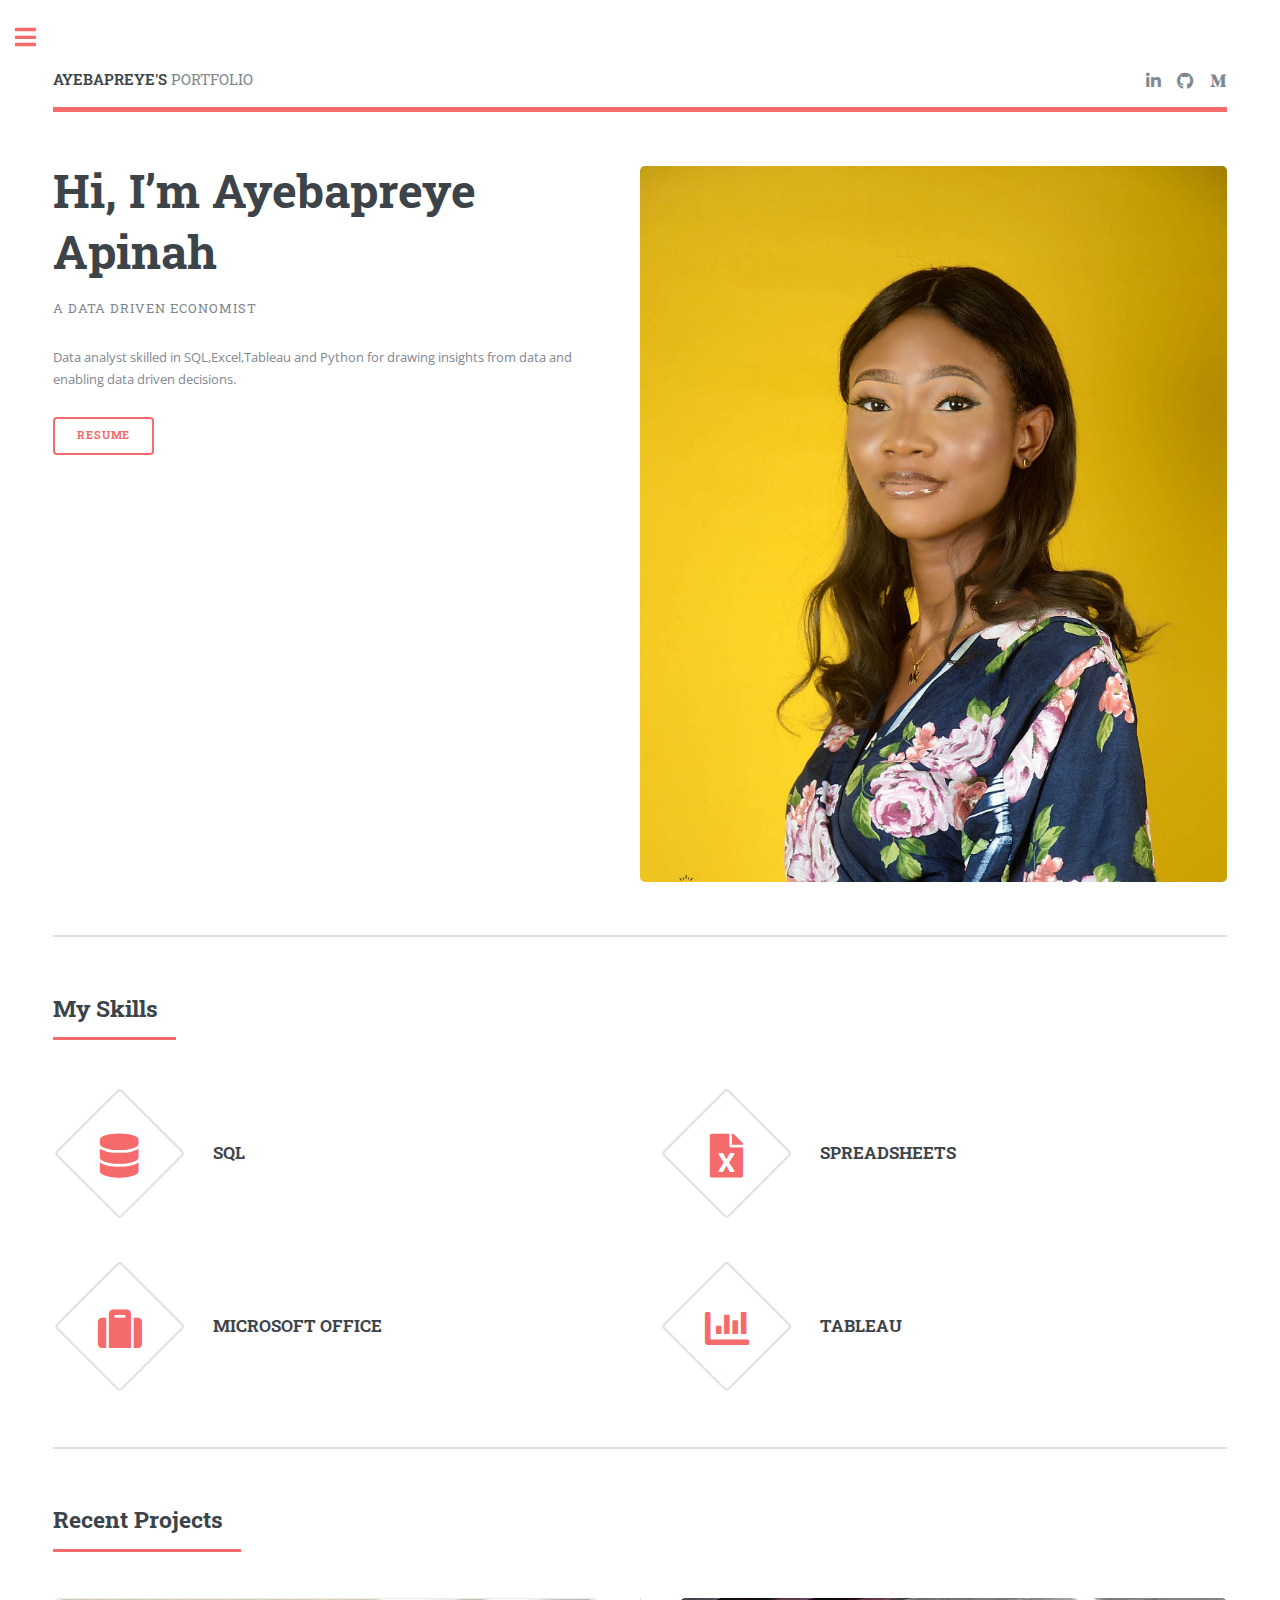
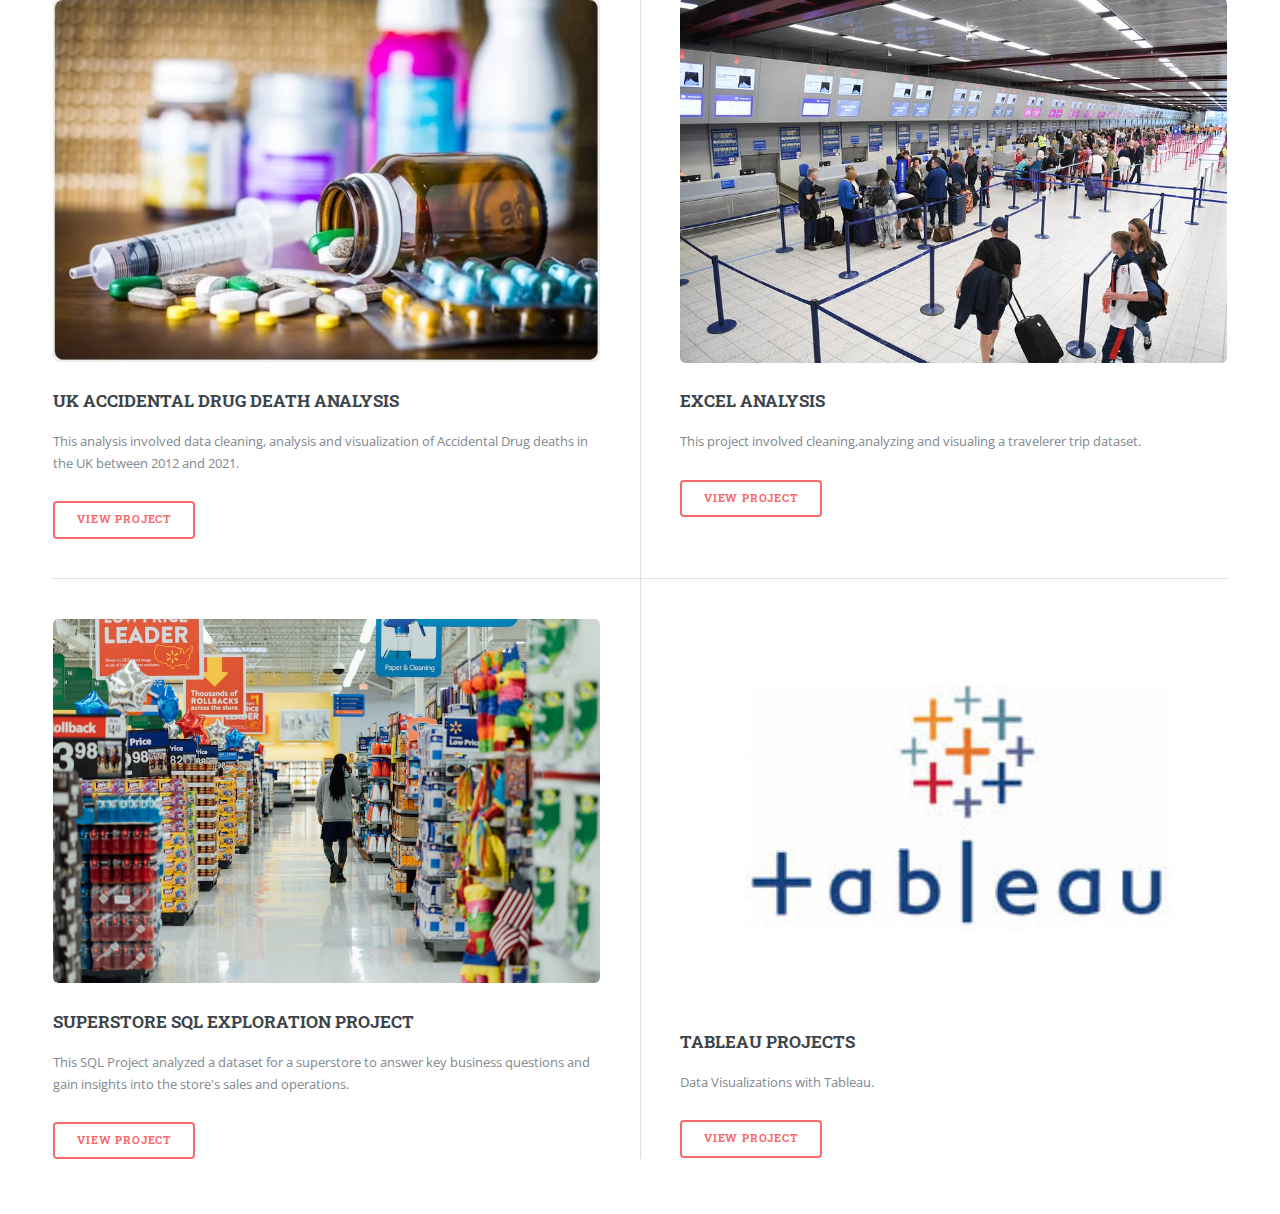
<file: index.html>
<!DOCTYPE HTML>
<!--
	Editorial by HTML5 UP
	html5up.net | @ajlkn
	Free for personal and commercial use under the CCA 3.0 license (html5up.net/license)
-->
<html>
	<head>
		<title>Ayebapreye Apinah Portfolio
		</title>
		<meta charset="utf-8" />
		<meta name="viewport" content="width=device-width, initial-scale=1, user-scalable=no" />
		<link rel="stylesheet" href="assets/css/main.css" />
	</head>
	<body class="is-preload">

		<!-- Wrapper -->
			<div id="wrapper">

				<!-- Main -->
					<div id="main">
						<div class="inner">

							<!-- Header -->
								<header id="header">
									<a href="index.html" class="logo"><strong>AYEBAPREYE'S</strong> PORTFOLIO</a>
									<ul class="icons">
										<li><a class="icon brands fa-linkedin-in" href="https://www.linkedin.com/in/ayebapreye-apinah-6433b0194"><span class="label">LinkedIn</span></a></li>
								
										<li><a href="https://github.com/PreyeApinah" class="icon brands fa-github"><span class="label">Github</span></a></li>
										<li><a href="https://medium.com/@apinahpreye" class="icon brands fa-medium-m"><span class="label">Medium</span></a></li>
									</ul></header>
									</header>
							<!-- Banner -->
								<section id="banner">
									<div class="content">
										<header>
											<h1>Hi, I’m Ayebapreye Apinah<br />
											</h1>
											<p>A data driven economist </p>
										</header>
										<p> Data analyst skilled in SQL,Excel,Tableau and Python for drawing insights from data and enabling data driven decisions.</p>
										<ul class="actions">
											<li><a href="https://drive.google.com/file/d/1tILS4_eO4-QAE4MP1y-qzY3nH6PfQVpg/view?usp=drive_link" class="button big">RESUME</a></li>
										</ul>
									</div>
									<span class="image object">
										<img src="images\ha2_transcpr_1.jpg" alt="" />
									</span>
								</section>

							<!-- Section -->
								<section>
									<header class="major">
										<h2>My Skills</h2>
									</header>
									<div class="features">
										<article>
											<span class= "icon solid fa fa-database"style="size: 2em;"></span>
											<div class="content">
												<h3>SQL</h3>
										
											</div>
										</article>
										<article>
											<span class="icon solid fa fa-file-excel"></span>
											<div class="content">
												<h3>SPREADSHEETS</h3>
												
										</article>
										<article>
											<span class="icon solid fas fa-suitcase"></span>
											<div class="content">
												<h3>MICROSOFT OFFICE</h3>
												
											</div>
										</article>
										<article>
											<span class="icon solid fas fa-chart-bar"></span>
											<div class="content">
												<h3>TABLEAU</h3>
												
											</div>
										</article>
									</div>
								</section>

							<!-- Section -->
								<section>
									<header class="major">
										<h2>Recent Projects</h2>
									</header>
									<div class="posts">
									</article>
									<article>
								<a href="#" class="image"><img src="images/shutterstock_544348294.webp" alt="" /></a>
								<h3>UK ACCIDENTAL DRUG DEATH ANALYSIS</h3>
								<p>This analysis involved data cleaning, analysis and visualization of Accidental Drug deaths in the UK between 2012 and 2021. </p>
										<ul class="actions">
									<li><a href="https://github.com/PreyeApinah/UKaccidentalDrugDeath"class="button">VIEW PROJECT</a></li>
								</ul> 
							        </article>    
									<article>
								<a href="#" class="image"><img src="images\image.jpg" alt="" /></a>
								<h3>EXCEL ANALYSIS </h3>
								<p> This project involved cleaning,analyzing and visualing a travelerer trip dataset.</p>
											<ul class="actions">
									<li><a href="https://link.medium.com/7GGzZW587yb" class="button">VIEW PROJECT</a></li>
								</ul>
									</article>
									<article>
								<a href="#" class="image"><img src="images/photo-1540340061722-9293d5163008.jpg" alt="" /></a>
								<h3>SUPERSTORE SQL 
												EXPLORATION PROJECT </h3>
								<p>This SQL Project analyzed a dataset for a superstore to answer key business questions and gain insights into the store's sales and operations. </p>
											<ul class="actions">
										<li><a href="https://github.com/PreyeApinah/sql_exploration_project/blob/main/SUPERSTORE%20EXPLORATION.sql" class="button">VIEW PROJECT</a></li>
											</ul>
									</article>
									<article>
								<a href="#" class="image"><img src="images/download.jpeg" alt="" /></a>
								<h3> TABLEAU PROJECTS</h3>
								<p> Data Visualizations with Tableau.</p>
											<ul class="actions">
								    <li><a href="https://public.tableau.com/app/profile/ayebapreye.apinah"class="button">VIEW PROJECT</a></li>
										    </ul>

										
								</section>

						</div>
					</div>

				<!-- Sidebar -->
					<div id="sidebar">
						<div class="inner">

							<!-- Search -->
								<section id="search" class="alt">
									<form method="post" action="#">
										<input type="text" name="query" id="query" placeholder="Search" />
									</form>
								</section>

							
								

							<!-- Section -->
								<section>
									<header class="major">
										<h2>Get in touch</h2>
									</header>
									<p> For Collaboration and Partnership</p>
									<ul class="contact">
										<li class="icon solid fa-envelope"><a href="apinahpreye@gmail.com">apinahpreye@gmail.com</a></li>
										<li class="icon solid fa-phone">(234) 9030211822</li>
										<li class="icon solid fa-home">Lagos,Nigeria<br />
										</li>
									</ul>
								</section>

				
						

						</div>
					</div>

			</div>

		<!-- Scripts -->
			<script src="assets/js/jquery.min.js"></script>
			<script src="assets/js/browser.min.js"></script>
			<script src="assets/js/breakpoints.min.js"></script>
			<script src="assets/js/util.js"></script>
			<script src="assets/js/main.js"></script>

	</body>
</html>
</file>
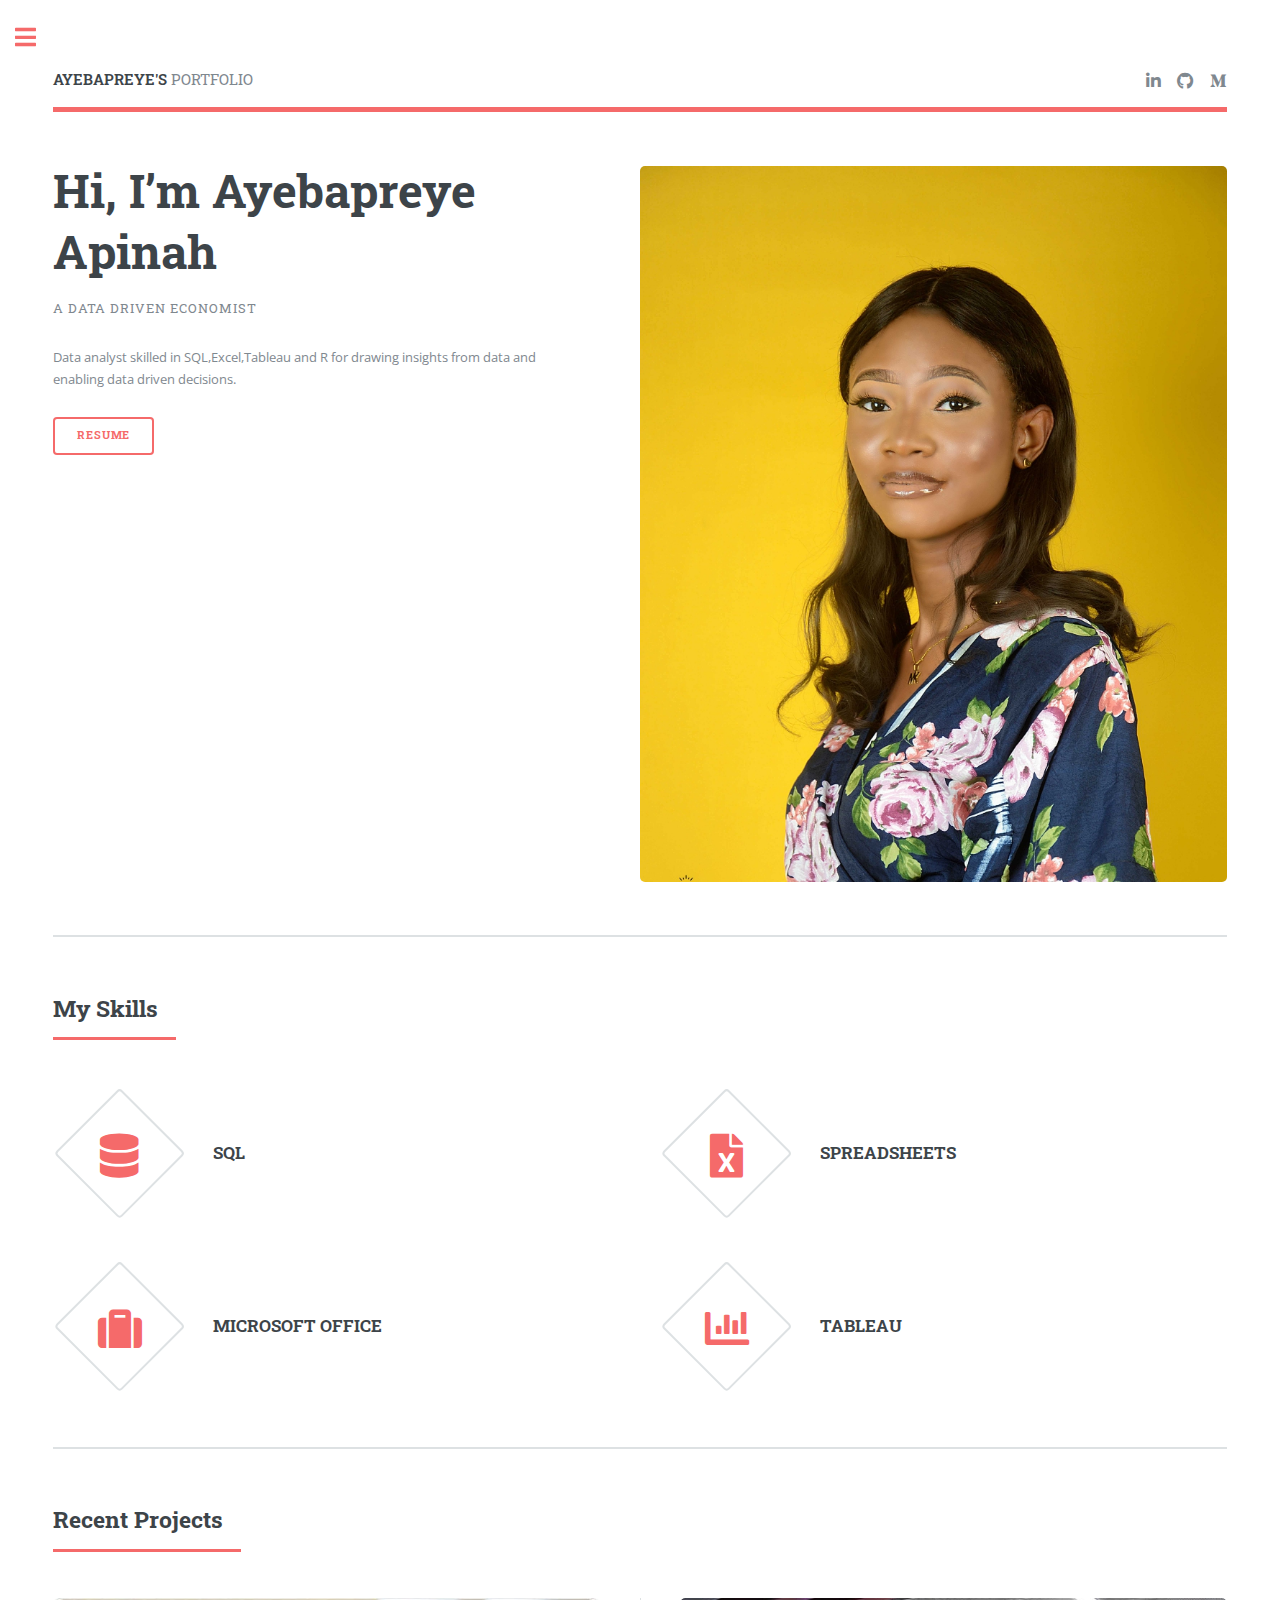
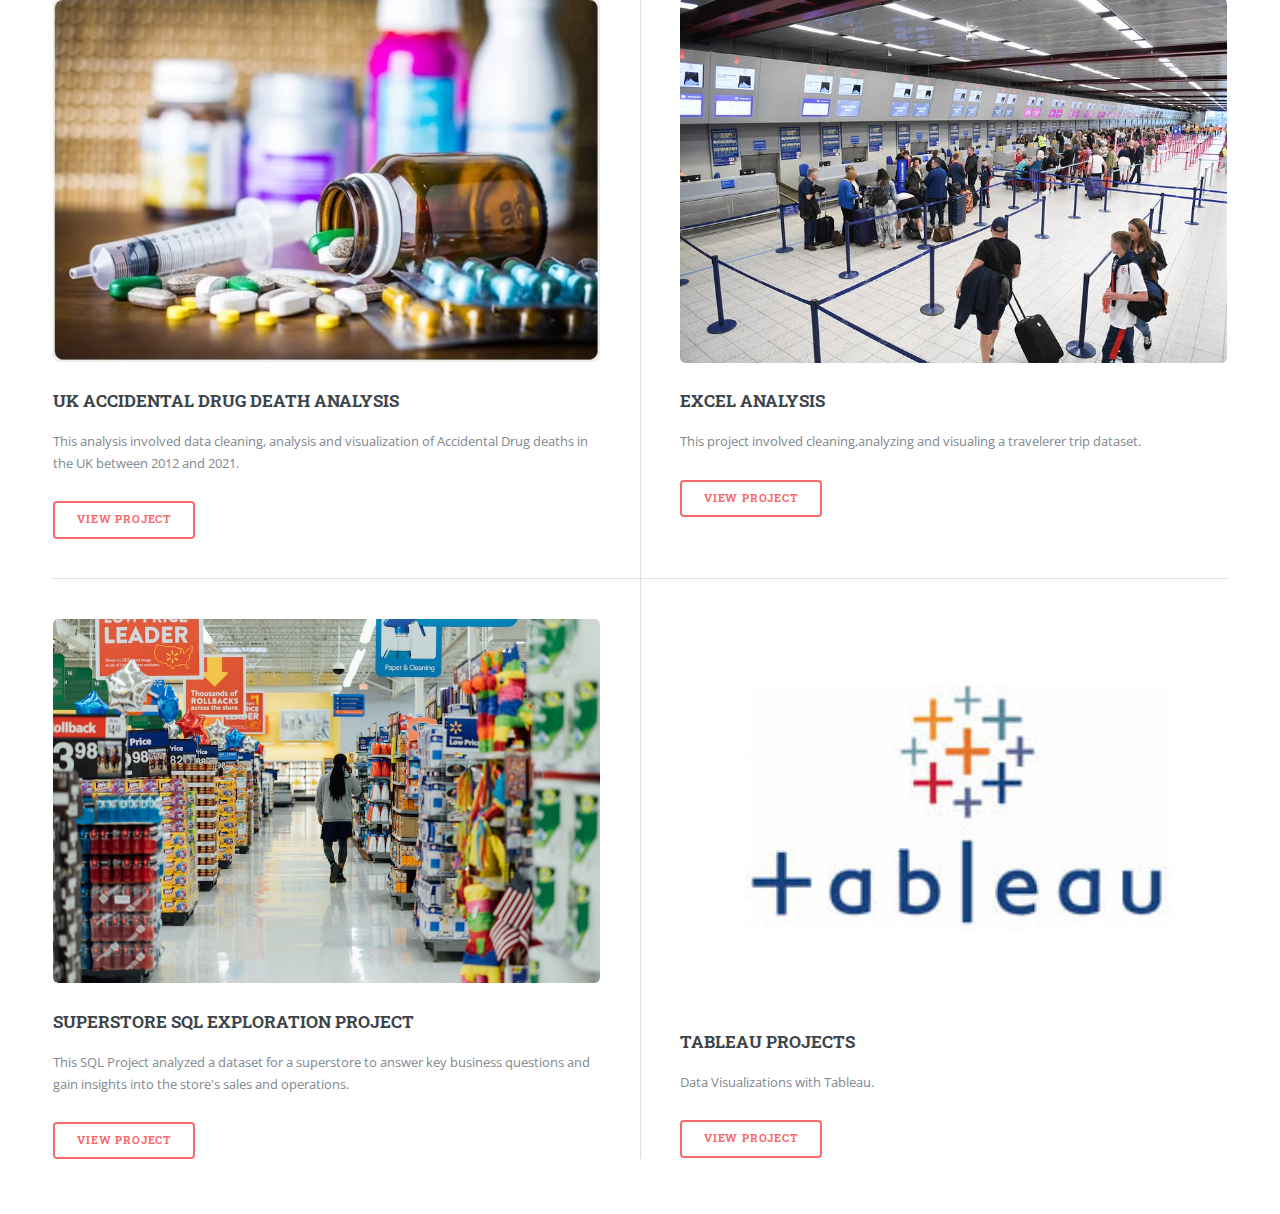
<file: editoral/index.html>
<!DOCTYPE HTML>
<!--
	Editorial by HTML5 UP
	html5up.net | @ajlkn
	Free for personal and commercial use under the CCA 3.0 license (html5up.net/license)
-->
<html>
	<head>
		<title>Ayebapreye Apinah Portfolio
		</title>
		<meta charset="utf-8" />
		<meta name="viewport" content="width=device-width, initial-scale=1, user-scalable=no" />
		<link rel="stylesheet" href="assets/css/main.css" />
	</head>
	<body class="is-preload">

		<!-- Wrapper -->
			<div id="wrapper">

				<!-- Main -->
					<div id="main">
						<div class="inner">

							<!-- Header -->
								<header id="header">
									<a href="index.html" class="logo"><strong>AYEBAPREYE'S</strong> PORTFOLIO</a>
									<ul class="icons">
										<li><a class="icon brands fa-linkedin-in" href="https://www.linkedin.com/in/ayebapreye-apinah-6433b0194"><span class="label">LinkedIn</span></a></li>
								
										<li><a href="https://github.com/PreyeApinah" class="icon brands fa-github"><span class="label">Github</span></a></li>
										<li><a href="https://medium.com/@apinahpreye" class="icon brands fa-medium-m"><span class="label">Medium</span></a></li>
									</ul></header>
									</header>
							<!-- Banner -->
								<section id="banner">
									<div class="content">
										<header>
											<h1>Hi, I’m Ayebapreye Apinah<br />
											</h1>
											<p>A data driven economist </p>
										</header>
										<p> Data analyst skilled in SQL,Excel,Tableau and R for drawing insights from data and enabling data driven decisions.</p>
										<ul class="actions">
											<li><a href="https://drive.google.com/file/d/1EHzgItKgCRSa6CRmhCuzd7NNDJnvMC3t/view?usp=drivesdk" class="button big">RESUME</a></li>
										</ul>
									</div>
									<span class="image object">
										<img src="images\ha2_transcpr_1.jpg" alt="" />
									</span>
								</section>

							<!-- Section -->
								<section>
									<header class="major">
										<h2>My Skills</h2>
									</header>
									<div class="features">
										<article>
											<span class= "icon solid fa fa-database"style="size: 2em;"></span>
											<div class="content">
												<h3>SQL</h3>
										
											</div>
										</article>
										<article>
											<span class="icon solid fa fa-file-excel"></span>
											<div class="content">
												<h3>SPREADSHEETS</h3>
												
										</article>
										<article>
											<span class="icon solid fas fa-suitcase"></span>
											<div class="content">
												<h3>MICROSOFT OFFICE</h3>
												
											</div>
										</article>
										<article>
											<span class="icon solid fas fa-chart-bar"></span>
											<div class="content">
												<h3>TABLEAU</h3>
												
											</div>
										</article>
									</div>
								</section>

							<!-- Section -->
								<section>
									<header class="major">
										<h2>Recent Projects</h2>
									</header>
									<div class="posts">
									</article>
									<article>
								<a href="#" class="image"><img src="images/shutterstock_544348294.webp" alt="" /></a>
								<h3>UK ACCIDENTAL DRUG DEATH ANALYSIS</h3>
								<p>This analysis involved data cleaning, analysis and visualization of Accidental Drug deaths in the UK between 2012 and 2021. </p>
										<ul class="actions">
									<li><a href="https://github.com/PreyeApinah/UKaccidentalDrugDeath"class="button">VIEW PROJECT</a></li>
								</ul> 
							        </article>    
									<article>
								<a href="#" class="image"><img src="images\image.jpg" alt="" /></a>
								<h3>EXCEL ANALYSIS </h3>
								<p> This project involved cleaning,analyzing and visualing a travelerer trip dataset.</p>
											<ul class="actions">
									<li><a href="https://link.medium.com/7GGzZW587yb" class="button">VIEW PROJECT</a></li>
								</ul>
									</article>
									<article>
								<a href="#" class="image"><img src="images/photo-1540340061722-9293d5163008.jpg" alt="" /></a>
								<h3>SUPERSTORE SQL 
												EXPLORATION PROJECT </h3>
								<p>This SQL Project analyzed a dataset for a superstore to answer key business questions and gain insights into the store's sales and operations. </p>
											<ul class="actions">
										<li><a href="https://github.com/PreyeApinah/sql_exploration_project/blob/main/SUPERSTORE%20EXPLORATION.sql" class="button">VIEW PROJECT</a></li>
											</ul>
									</article>
									<article>
								<a href="#" class="image"><img src="images/download.jpeg" alt="" /></a>
								<h3> TABLEAU PROJECTS</h3>
								<p> Data Visualizations with Tableau.</p>
											<ul class="actions">
								    <li><a href="https://public.tableau.com/app/profile/ayebapreye.apinah"class="button">VIEW PROJECT</a></li>
										    </ul>

										
								</section>

						</div>
					</div>

				<!-- Sidebar -->
					<div id="sidebar">
						<div class="inner">

							<!-- Search -->
								<section id="search" class="alt">
									<form method="post" action="#">
										<input type="text" name="query" id="query" placeholder="Search" />
									</form>
								</section>

							
								

							<!-- Section -->
								<section>
									<header class="major">
										<h2>Get in touch</h2>
									</header>
									<p> For Collarboration and Partnership</p>
									<ul class="contact">
										<li class="icon solid fa-envelope"><a href="apinahpreye@gmail.com">apinahpreye@gmail.com</a></li>
										<li class="icon solid fa-phone">(234) 9030211822</li>
										<li class="icon solid fa-home">Bayelsa,Nigeria<br />
										</li>
									</ul>
								</section>

				
						

						</div>
					</div>

			</div>

		<!-- Scripts -->
			<script src="assets/js/jquery.min.js"></script>
			<script src="assets/js/browser.min.js"></script>
			<script src="assets/js/breakpoints.min.js"></script>
			<script src="assets/js/util.js"></script>
			<script src="assets/js/main.js"></script>

	</body>
</html>
</file>
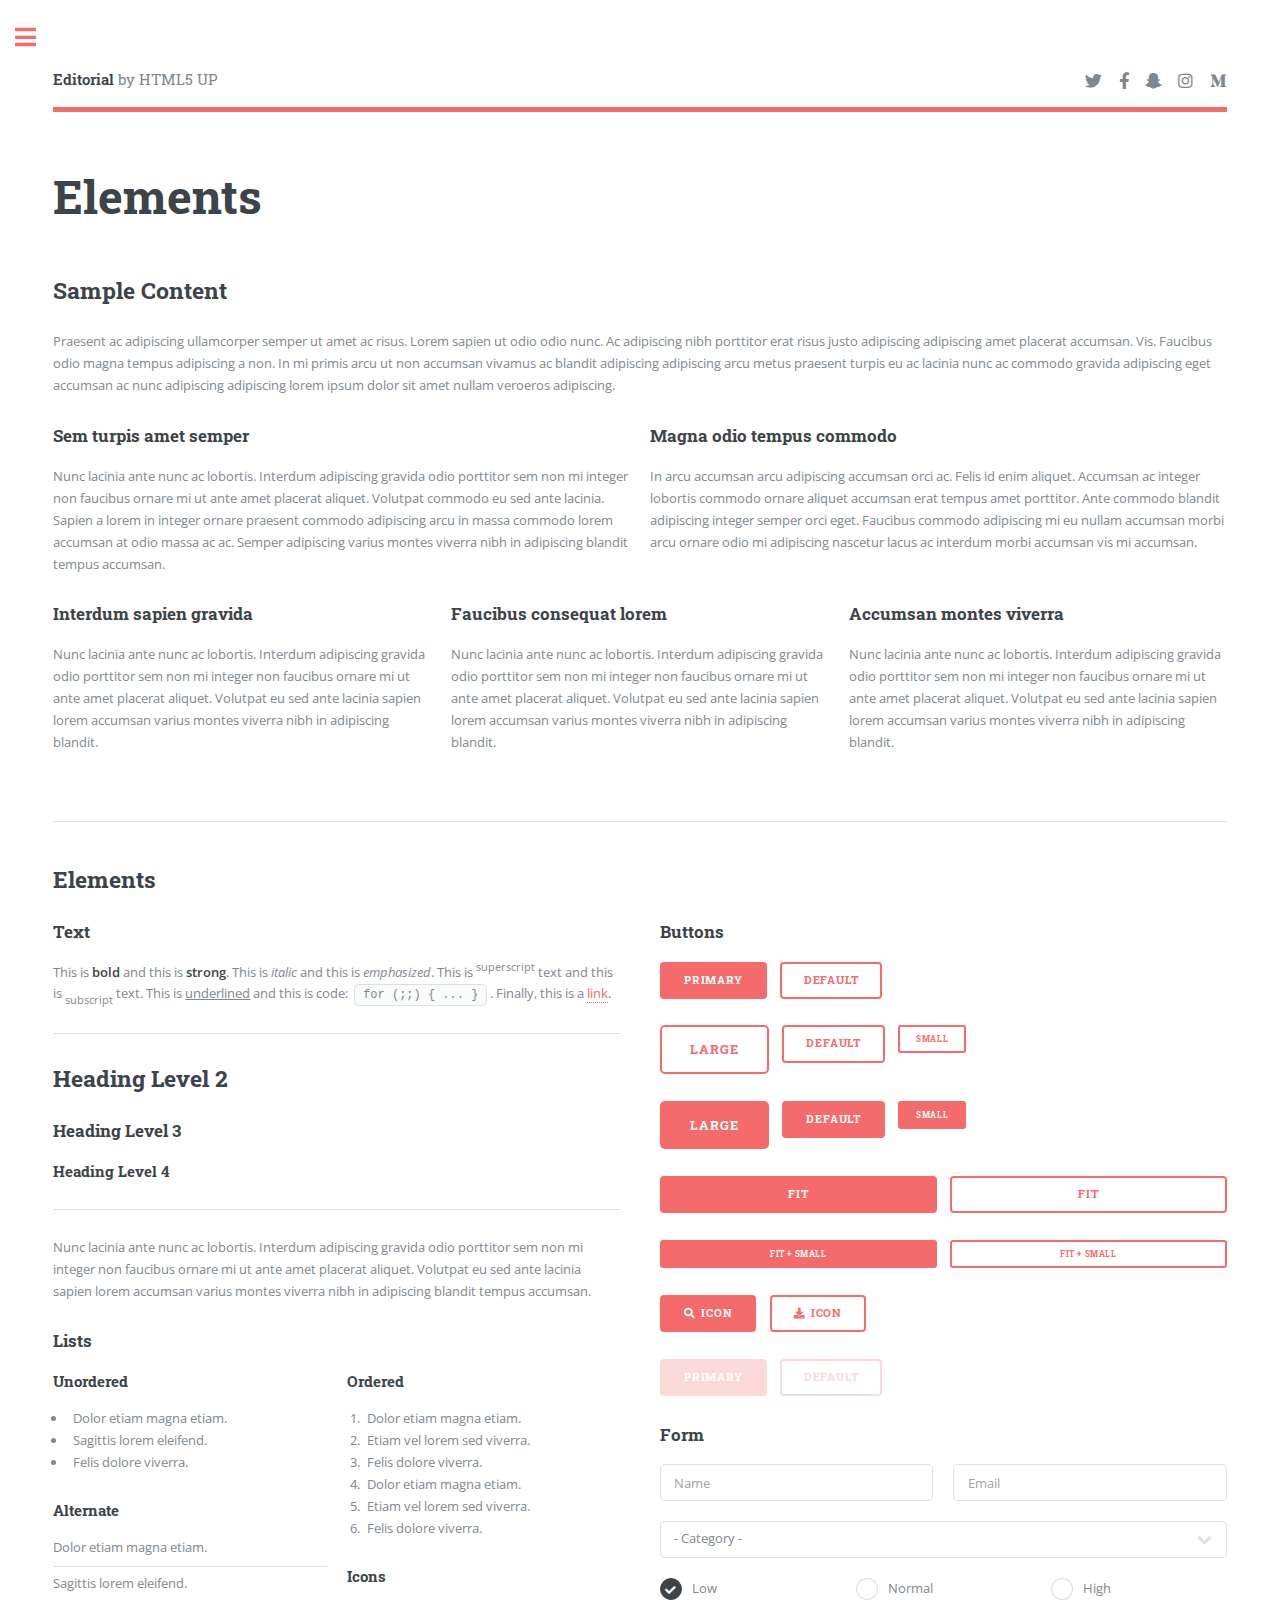
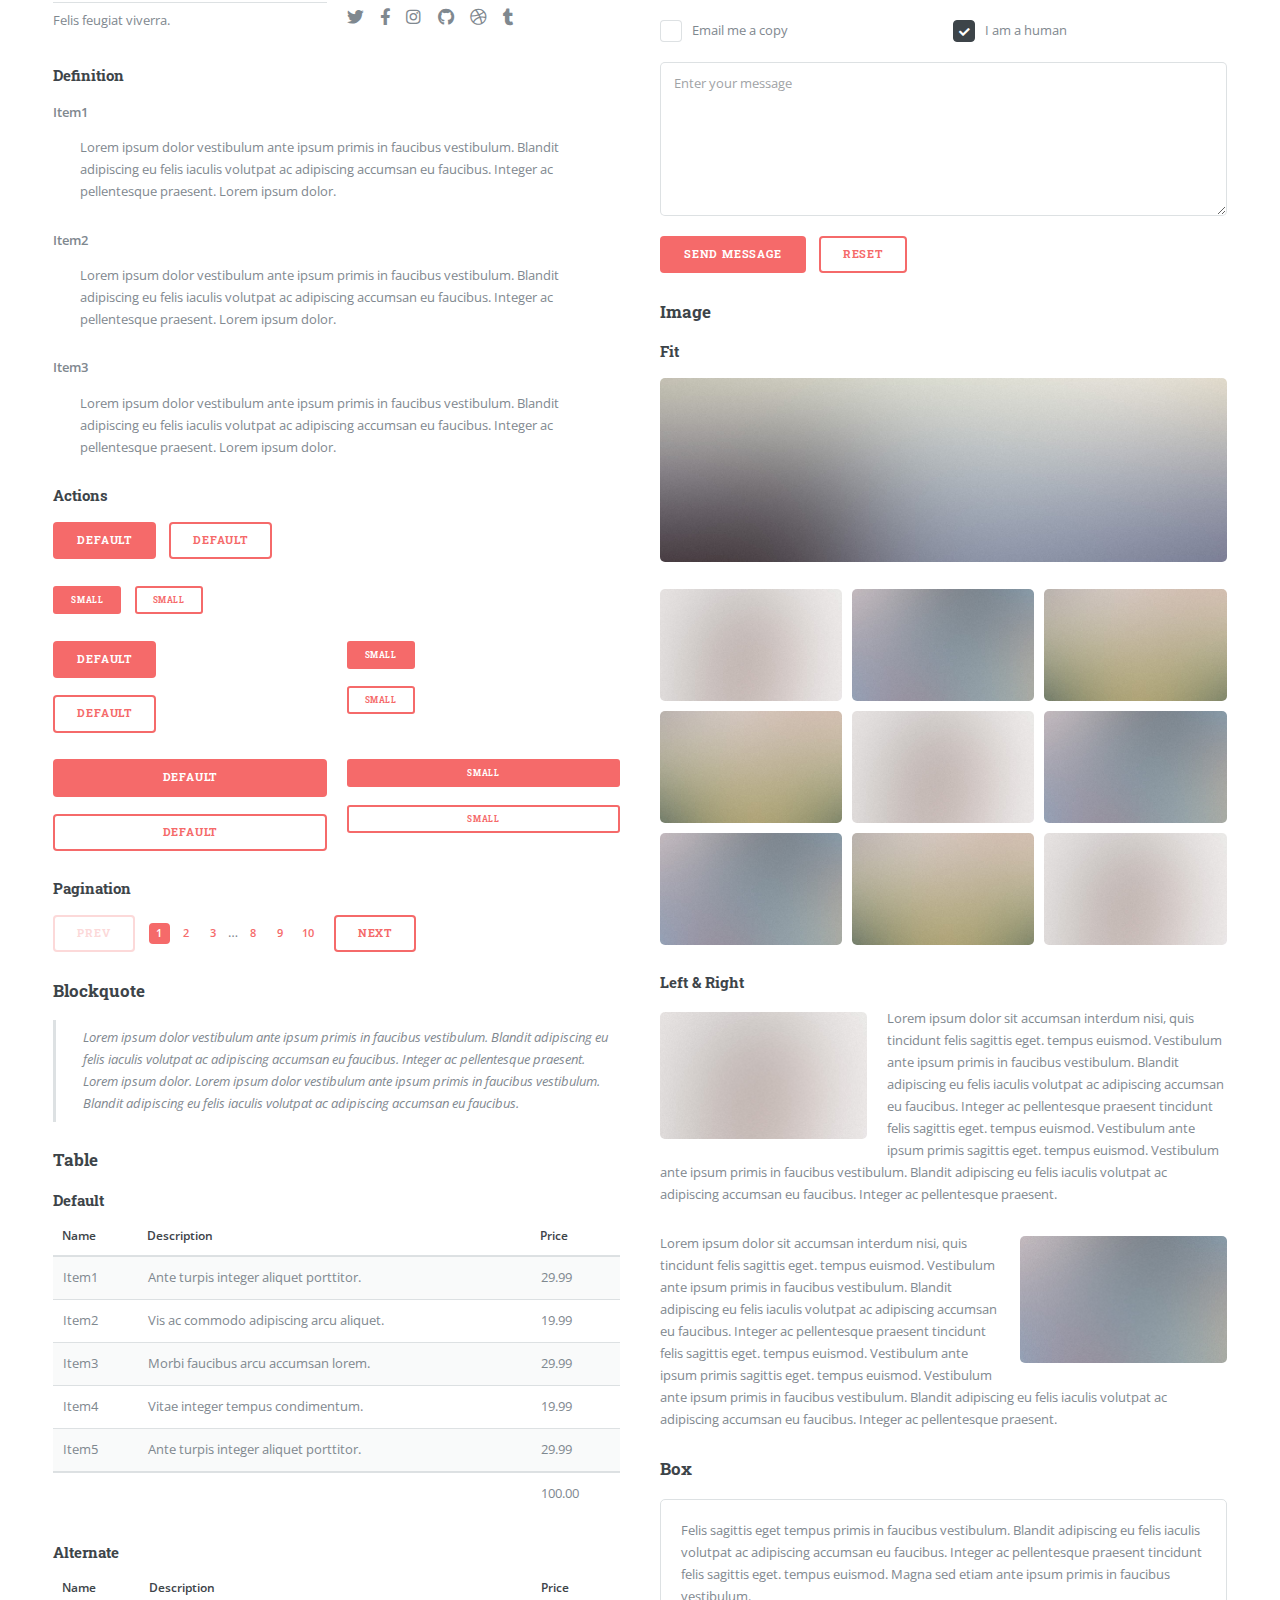
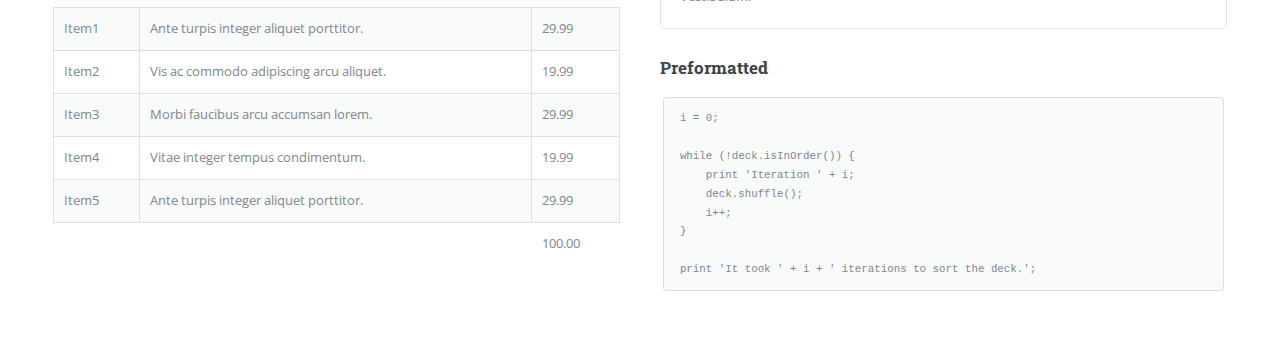
<file: elements.html>
<!DOCTYPE HTML>
<!--
	Editorial by HTML5 UP
	html5up.net | @ajlkn
	Free for personal and commercial use under the CCA 3.0 license (html5up.net/license)
-->
<html>
	<head>
		<title>Elements - Editorial by HTML5 UP</title>
		<meta charset="utf-8" />
		<meta name="viewport" content="width=device-width, initial-scale=1, user-scalable=no" />
		<link rel="stylesheet" href="assets/css/main.css" />
	</head>
	<body class="is-preload">

		<!-- Wrapper -->
			<div id="wrapper">

				<!-- Main -->
					<div id="main">
						<div class="inner">

							<!-- Header -->
								<header id="header">
									<a href="index.html" class="logo"><strong>Editorial</strong> by HTML5 UP</a>
									<ul class="icons">
										<li><a href="#" class="icon brands fa-twitter"><span class="label">Twitter</span></a></li>
										<li><a href="#" class="icon brands fa-facebook-f"><span class="label">Facebook</span></a></li>
										<li><a href="#" class="icon brands fa-snapchat-ghost"><span class="label">Snapchat</span></a></li>
										<li><a href="#" class="icon brands fa-instagram"><span class="label">Instagram</span></a></li>
										<li><a href="#" class="icon brands fa-medium-m"><span class="label">Medium</span></a></li>
									</ul>
								</header>

							<!-- Content -->
								<section>
									<header class="main">
										<h1>Elements</h1>
									</header>

									<!-- Content -->
										<h2 id="content">Sample Content</h2>
										<p>Praesent ac adipiscing ullamcorper semper ut amet ac risus. Lorem sapien ut odio odio nunc. Ac adipiscing nibh porttitor erat risus justo adipiscing adipiscing amet placerat accumsan. Vis. Faucibus odio magna tempus adipiscing a non. In mi primis arcu ut non accumsan vivamus ac blandit adipiscing adipiscing arcu metus praesent turpis eu ac lacinia nunc ac commodo gravida adipiscing eget accumsan ac nunc adipiscing adipiscing lorem ipsum dolor sit amet nullam veroeros adipiscing.</p>
										<div class="row">
											<div class="col-6 col-12-small">
												<h3>Sem turpis amet semper</h3>
												<p>Nunc lacinia ante nunc ac lobortis. Interdum adipiscing gravida odio porttitor sem non mi integer non faucibus ornare mi ut ante amet placerat aliquet. Volutpat commodo eu sed ante lacinia. Sapien a lorem in integer ornare praesent commodo adipiscing arcu in massa commodo lorem accumsan at odio massa ac ac. Semper adipiscing varius montes viverra nibh in adipiscing blandit tempus accumsan.</p>
											</div>
											<div class="col-6 col-12-small">
												<h3>Magna odio tempus commodo</h3>
												<p>In arcu accumsan arcu adipiscing accumsan orci ac. Felis id enim aliquet. Accumsan ac integer lobortis commodo ornare aliquet accumsan erat tempus amet porttitor. Ante commodo blandit adipiscing integer semper orci eget. Faucibus commodo adipiscing mi eu nullam accumsan morbi arcu ornare odio mi adipiscing nascetur lacus ac interdum morbi accumsan vis mi accumsan.</p>
											</div>
											<!-- Break -->
											<div class="col-4 col-12-medium">
												<h3>Interdum sapien gravida</h3>
												<p>Nunc lacinia ante nunc ac lobortis. Interdum adipiscing gravida odio porttitor sem non mi integer non faucibus ornare mi ut ante amet placerat aliquet. Volutpat eu sed ante lacinia sapien lorem accumsan varius montes viverra nibh in adipiscing blandit.</p>
											</div>
											<div class="col-4 col-12-medium">
												<h3>Faucibus consequat lorem</h3>
												<p>Nunc lacinia ante nunc ac lobortis. Interdum adipiscing gravida odio porttitor sem non mi integer non faucibus ornare mi ut ante amet placerat aliquet. Volutpat eu sed ante lacinia sapien lorem accumsan varius montes viverra nibh in adipiscing blandit.</p>
											</div>
											<div class="col-4 col-12-medium">
												<h3>Accumsan montes viverra</h3>
												<p>Nunc lacinia ante nunc ac lobortis. Interdum adipiscing gravida odio porttitor sem non mi integer non faucibus ornare mi ut ante amet placerat aliquet. Volutpat eu sed ante lacinia sapien lorem accumsan varius montes viverra nibh in adipiscing blandit.</p>
											</div>
										</div>

									<hr class="major" />

									<!-- Elements -->
										<h2 id="elements">Elements</h2>
										<div class="row gtr-200">
											<div class="col-6 col-12-medium">

												<!-- Text stuff -->
													<h3>Text</h3>
													<p>This is <b>bold</b> and this is <strong>strong</strong>. This is <i>italic</i> and this is <em>emphasized</em>.
													This is <sup>superscript</sup> text and this is <sub>subscript</sub> text.
													This is <u>underlined</u> and this is code: <code>for (;;) { ... }</code>.
													Finally, this is a <a href="#">link</a>.</p>
													<hr />
													<h2>Heading Level 2</h2>
													<h3>Heading Level 3</h3>
													<h4>Heading Level 4</h4>
													<hr />
													<p>Nunc lacinia ante nunc ac lobortis. Interdum adipiscing gravida odio porttitor sem non mi integer non faucibus ornare mi ut ante amet placerat aliquet. Volutpat eu sed ante lacinia sapien lorem accumsan varius montes viverra nibh in adipiscing blandit tempus accumsan.</p>

												<!-- Lists -->
													<h3>Lists</h3>
													<div class="row">
														<div class="col-6 col-12-small">

															<h4>Unordered</h4>
															<ul>
																<li>Dolor etiam magna etiam.</li>
																<li>Sagittis lorem eleifend.</li>
																<li>Felis dolore viverra.</li>
															</ul>

															<h4>Alternate</h4>
															<ul class="alt">
																<li>Dolor etiam magna etiam.</li>
																<li>Sagittis lorem eleifend.</li>
																<li>Felis feugiat viverra.</li>
															</ul>

														</div>
														<div class="col-6 col-12-small">

															<h4>Ordered</h4>
															<ol>
																<li>Dolor etiam magna etiam.</li>
																<li>Etiam vel lorem sed viverra.</li>
																<li>Felis dolore viverra.</li>
																<li>Dolor etiam magna etiam.</li>
																<li>Etiam vel lorem sed viverra.</li>
																<li>Felis dolore viverra.</li>
															</ol>

															<h4>Icons</h4>
															<ul class="icons">
																<li><a href="#" class="icon brands fa-twitter"><span class="label">Twitter</span></a></li>
																<li><a href="#" class="icon brands fa-facebook-f"><span class="label">Facebook</span></a></li>
																<li><a href="#" class="icon brands fa-instagram"><span class="label">Instagram</span></a></li>
																<li><a href="#" class="icon brands fa-github"><span class="label">Github</span></a></li>
																<li><a href="#" class="icon brands fa-dribbble"><span class="label">Dribbble</span></a></li>
																<li><a href="#" class="icon brands fa-tumblr"><span class="label">Tumblr</span></a></li>
															</ul>

														</div>
													</div>
													<h4>Definition</h4>
													<dl>
														<dt>Item1</dt>
														<dd>
															<p>Lorem ipsum dolor vestibulum ante ipsum primis in faucibus vestibulum. Blandit adipiscing eu felis iaculis volutpat ac adipiscing accumsan eu faucibus. Integer ac pellentesque praesent. Lorem ipsum dolor.</p>
														</dd>
														<dt>Item2</dt>
														<dd>
															<p>Lorem ipsum dolor vestibulum ante ipsum primis in faucibus vestibulum. Blandit adipiscing eu felis iaculis volutpat ac adipiscing accumsan eu faucibus. Integer ac pellentesque praesent. Lorem ipsum dolor.</p>
														</dd>
														<dt>Item3</dt>
														<dd>
															<p>Lorem ipsum dolor vestibulum ante ipsum primis in faucibus vestibulum. Blandit adipiscing eu felis iaculis volutpat ac adipiscing accumsan eu faucibus. Integer ac pellentesque praesent. Lorem ipsum dolor.</p>
														</dd>
													</dl>

													<h4>Actions</h4>
													<ul class="actions">
														<li><a href="#" class="button primary">Default</a></li>
														<li><a href="#" class="button">Default</a></li>
													</ul>
													<ul class="actions small">
														<li><a href="#" class="button primary small">Small</a></li>
														<li><a href="#" class="button small">Small</a></li>
													</ul>
													<div class="row">
														<div class="col-6 col-12-small">
															<ul class="actions stacked">
																<li><a href="#" class="button primary">Default</a></li>
																<li><a href="#" class="button">Default</a></li>
															</ul>
														</div>
														<div class="col-6 col-12-small">
															<ul class="actions stacked">
																<li><a href="#" class="button primary small">Small</a></li>
																<li><a href="#" class="button small">Small</a></li>
															</ul>
														</div>
														<div class="col-6 col-12-small">
															<ul class="actions stacked">
																<li><a href="#" class="button primary fit">Default</a></li>
																<li><a href="#" class="button fit">Default</a></li>
															</ul>
														</div>
														<div class="col-6 col-12-small">
															<ul class="actions stacked">
																<li><a href="#" class="button primary small fit">Small</a></li>
																<li><a href="#" class="button small fit">Small</a></li>
															</ul>
														</div>
													</div>

													<h4>Pagination</h4>
													<ul class="pagination">
														<li><span class="button disabled">Prev</span></li>
														<li><a href="#" class="page active">1</a></li>
														<li><a href="#" class="page">2</a></li>
														<li><a href="#" class="page">3</a></li>
														<li><span>&hellip;</span></li>
														<li><a href="#" class="page">8</a></li>
														<li><a href="#" class="page">9</a></li>
														<li><a href="#" class="page">10</a></li>
														<li><a href="#" class="button">Next</a></li>
													</ul>

												<!-- Blockquote -->
													<h3>Blockquote</h3>
													<blockquote>Lorem ipsum dolor vestibulum ante ipsum primis in faucibus vestibulum. Blandit adipiscing eu felis iaculis volutpat ac adipiscing accumsan eu faucibus. Integer ac pellentesque praesent. Lorem ipsum dolor. Lorem ipsum dolor vestibulum ante ipsum primis in faucibus vestibulum. Blandit adipiscing eu felis iaculis volutpat ac adipiscing accumsan eu faucibus.</blockquote>

												<!-- Table -->
													<h3>Table</h3>

													<h4>Default</h4>
													<div class="table-wrapper">
														<table>
															<thead>
																<tr>
																	<th>Name</th>
																	<th>Description</th>
																	<th>Price</th>
																</tr>
															</thead>
															<tbody>
																<tr>
																	<td>Item1</td>
																	<td>Ante turpis integer aliquet porttitor.</td>
																	<td>29.99</td>
																</tr>
																<tr>
																	<td>Item2</td>
																	<td>Vis ac commodo adipiscing arcu aliquet.</td>
																	<td>19.99</td>
																</tr>
																<tr>
																	<td>Item3</td>
																	<td> Morbi faucibus arcu accumsan lorem.</td>
																	<td>29.99</td>
																</tr>
																<tr>
																	<td>Item4</td>
																	<td>Vitae integer tempus condimentum.</td>
																	<td>19.99</td>
																</tr>
																<tr>
																	<td>Item5</td>
																	<td>Ante turpis integer aliquet porttitor.</td>
																	<td>29.99</td>
																</tr>
															</tbody>
															<tfoot>
																<tr>
																	<td colspan="2"></td>
																	<td>100.00</td>
																</tr>
															</tfoot>
														</table>
													</div>

													<h4>Alternate</h4>
													<div class="table-wrapper">
														<table class="alt">
															<thead>
																<tr>
																	<th>Name</th>
																	<th>Description</th>
																	<th>Price</th>
																</tr>
															</thead>
															<tbody>
																<tr>
																	<td>Item1</td>
																	<td>Ante turpis integer aliquet porttitor.</td>
																	<td>29.99</td>
																</tr>
																<tr>
																	<td>Item2</td>
																	<td>Vis ac commodo adipiscing arcu aliquet.</td>
																	<td>19.99</td>
																</tr>
																<tr>
																	<td>Item3</td>
																	<td> Morbi faucibus arcu accumsan lorem.</td>
																	<td>29.99</td>
																</tr>
																<tr>
																	<td>Item4</td>
																	<td>Vitae integer tempus condimentum.</td>
																	<td>19.99</td>
																</tr>
																<tr>
																	<td>Item5</td>
																	<td>Ante turpis integer aliquet porttitor.</td>
																	<td>29.99</td>
																</tr>
															</tbody>
															<tfoot>
																<tr>
																	<td colspan="2"></td>
																	<td>100.00</td>
																</tr>
															</tfoot>
														</table>
													</div>

											</div>
											<div class="col-6 col-12-medium">

												<!-- Buttons -->
													<h3>Buttons</h3>
													<ul class="actions">
														<li><a href="#" class="button primary">Primary</a></li>
														<li><a href="#" class="button">Default</a></li>
													</ul>
													<ul class="actions">
														<li><a href="#" class="button large">Large</a></li>
														<li><a href="#" class="button">Default</a></li>
														<li><a href="#" class="button small">Small</a></li>
													</ul>
													<ul class="actions">
														<li><a href="#" class="button primary large">Large</a></li>
														<li><a href="#" class="button primary">Default</a></li>
														<li><a href="#" class="button primary small">Small</a></li>
													</ul>
													<ul class="actions fit">
														<li><a href="#" class="button primary fit">Fit</a></li>
														<li><a href="#" class="button fit">Fit</a></li>
													</ul>
													<ul class="actions fit small">
														<li><a href="#" class="button primary fit small">Fit + Small</a></li>
														<li><a href="#" class="button fit small">Fit + Small</a></li>
													</ul>
													<ul class="actions">
														<li><a href="#" class="button primary icon solid fa-search">Icon</a></li>
														<li><a href="#" class="button icon solid fa-download">Icon</a></li>
													</ul>
													<ul class="actions">
														<li><span class="button primary disabled">Primary</span></li>
														<li><span class="button disabled">Default</span></li>
													</ul>

												<!-- Form -->
													<h3>Form</h3>

													<form method="post" action="#">
														<div class="row gtr-uniform">
															<div class="col-6 col-12-xsmall">
																<input type="text" name="demo-name" id="demo-name" value="" placeholder="Name" />
															</div>
															<div class="col-6 col-12-xsmall">
																<input type="email" name="demo-email" id="demo-email" value="" placeholder="Email" />
															</div>
															<!-- Break -->
															<div class="col-12">
																<select name="demo-category" id="demo-category">
																	<option value="">- Category -</option>
																	<option value="1">Manufacturing</option>
																	<option value="1">Shipping</option>
																	<option value="1">Administration</option>
																	<option value="1">Human Resources</option>
																</select>
															</div>
															<!-- Break -->
															<div class="col-4 col-12-small">
																<input type="radio" id="demo-priority-low" name="demo-priority" checked>
																<label for="demo-priority-low">Low</label>
															</div>
															<div class="col-4 col-12-small">
																<input type="radio" id="demo-priority-normal" name="demo-priority">
																<label for="demo-priority-normal">Normal</label>
															</div>
															<div class="col-4 col-12-small">
																<input type="radio" id="demo-priority-high" name="demo-priority">
																<label for="demo-priority-high">High</label>
															</div>
															<!-- Break -->
															<div class="col-6 col-12-small">
																<input type="checkbox" id="demo-copy" name="demo-copy">
																<label for="demo-copy">Email me a copy</label>
															</div>
															<div class="col-6 col-12-small">
																<input type="checkbox" id="demo-human" name="demo-human" checked>
																<label for="demo-human">I am a human</label>
															</div>
															<!-- Break -->
															<div class="col-12">
																<textarea name="demo-message" id="demo-message" placeholder="Enter your message" rows="6"></textarea>
															</div>
															<!-- Break -->
															<div class="col-12">
																<ul class="actions">
																	<li><input type="submit" value="Send Message" class="primary" /></li>
																	<li><input type="reset" value="Reset" /></li>
																</ul>
															</div>
														</div>
													</form>

												<!-- Image -->
													<h3>Image</h3>

													<h4>Fit</h4>
													<span class="image fit"><img src="images/pic11.jpg" alt="" /></span>
													<div class="box alt">
														<div class="row gtr-50 gtr-uniform">
															<div class="col-4"><span class="image fit"><img src="images/pic01.jpg" alt="" /></span></div>
															<div class="col-4"><span class="image fit"><img src="images/pic02.jpg" alt="" /></span></div>
															<div class="col-4"><span class="image fit"><img src="images/pic03.jpg" alt="" /></span></div>
															<!-- Break -->
															<div class="col-4"><span class="image fit"><img src="images/pic03.jpg" alt="" /></span></div>
															<div class="col-4"><span class="image fit"><img src="images/pic01.jpg" alt="" /></span></div>
															<div class="col-4"><span class="image fit"><img src="images/pic02.jpg" alt="" /></span></div>
															<!-- Break -->
															<div class="col-4"><span class="image fit"><img src="images/pic02.jpg" alt="" /></span></div>
															<div class="col-4"><span class="image fit"><img src="images/pic03.jpg" alt="" /></span></div>
															<div class="col-4"><span class="image fit"><img src="images/pic01.jpg" alt="" /></span></div>
														</div>
													</div>

													<h4>Left &amp; Right</h4>
													<p><span class="image left"><img src="images/pic01.jpg" alt="" /></span>Lorem ipsum dolor sit accumsan interdum nisi, quis tincidunt felis sagittis eget. tempus euismod. Vestibulum ante ipsum primis in faucibus vestibulum. Blandit adipiscing eu felis iaculis volutpat ac adipiscing accumsan eu faucibus. Integer ac pellentesque praesent tincidunt felis sagittis eget. tempus euismod. Vestibulum ante ipsum primis sagittis eget. tempus euismod. Vestibulum ante ipsum primis in faucibus vestibulum. Blandit adipiscing eu felis iaculis volutpat ac adipiscing accumsan eu faucibus. Integer ac pellentesque praesent.</p>
													<p><span class="image right"><img src="images/pic02.jpg" alt="" /></span>Lorem ipsum dolor sit accumsan interdum nisi, quis tincidunt felis sagittis eget. tempus euismod. Vestibulum ante ipsum primis in faucibus vestibulum. Blandit adipiscing eu felis iaculis volutpat ac adipiscing accumsan eu faucibus. Integer ac pellentesque praesent tincidunt felis sagittis eget. tempus euismod. Vestibulum ante ipsum primis sagittis eget. tempus euismod. Vestibulum ante ipsum primis in faucibus vestibulum. Blandit adipiscing eu felis iaculis volutpat ac adipiscing accumsan eu faucibus. Integer ac pellentesque praesent.</p>

												<!-- Box -->
													<h3>Box</h3>
													<div class="box">
														<p>Felis sagittis eget tempus primis in faucibus vestibulum. Blandit adipiscing eu felis iaculis volutpat ac adipiscing accumsan eu faucibus. Integer ac pellentesque praesent tincidunt felis sagittis eget. tempus euismod. Magna sed etiam ante ipsum primis in faucibus vestibulum.</p>
													</div>

												<!-- Preformatted Code -->
													<h3>Preformatted</h3>
													<pre><code>i = 0;

while (!deck.isInOrder()) {
    print 'Iteration ' + i;
    deck.shuffle();
    i++;
}

print 'It took ' + i + ' iterations to sort the deck.';
</code></pre>

											</div>
										</div>

								</section>

						</div>
					</div>

				<!-- Sidebar -->
					<div id="sidebar">
						<div class="inner">

							<!-- Search -->
								<section id="search" class="alt">
									<form method="post" action="#">
										<input type="text" name="query" id="query" placeholder="Search" />
									</form>
								</section>

							<!-- Menu -->
								<nav id="menu">
									<header class="major">
										<h2>Menu</h2>
									</header>
									<ul>
										<li><a href="index.html">Homepage</a></li>
										<li><a href="generic.html">Generic</a></li>
										<li><a href="elements.html">Elements</a></li>
										<li>
											<span class="opener">Submenu</span>
											<ul>
												<li><a href="#">Lorem Dolor</a></li>
												<li><a href="#">Ipsum Adipiscing</a></li>
												<li><a href="#">Tempus Magna</a></li>
												<li><a href="#">Feugiat Veroeros</a></li>
											</ul>
										</li>
										<li><a href="#">Etiam Dolore</a></li>
										<li><a href="#">Adipiscing</a></li>
										<li>
											<span class="opener">Another Submenu</span>
											<ul>
												<li><a href="#">Lorem Dolor</a></li>
												<li><a href="#">Ipsum Adipiscing</a></li>
												<li><a href="#">Tempus Magna</a></li>
												<li><a href="#">Feugiat Veroeros</a></li>
											</ul>
										</li>
										<li><a href="#">Maximus Erat</a></li>
										<li><a href="#">Sapien Mauris</a></li>
										<li><a href="#">Amet Lacinia</a></li>
									</ul>
								</nav>

							<!-- Section -->
								<section>
									<header class="major">
										<h2>Ante interdum</h2>
									</header>
									<div class="mini-posts">
										<article>
											<a href="#" class="image"><img src="images/pic07.jpg" alt="" /></a>
											<p>Aenean ornare velit lacus, ac varius enim lorem ullamcorper dolore aliquam.</p>
										</article>
										<article>
											<a href="#" class="image"><img src="images/pic08.jpg" alt="" /></a>
											<p>Aenean ornare velit lacus, ac varius enim lorem ullamcorper dolore aliquam.</p>
										</article>
										<article>
											<a href="#" class="image"><img src="images/pic09.jpg" alt="" /></a>
											<p>Aenean ornare velit lacus, ac varius enim lorem ullamcorper dolore aliquam.</p>
										</article>
									</div>
									<ul class="actions">
										<li><a href="#" class="button">More</a></li>
									</ul>
								</section>

							<!-- Section -->
								<section>
									<header class="major">
										<h2>Get in touch</h2>
									</header>
									<p>Sed varius enim lorem ullamcorper dolore aliquam aenean ornare velit lacus, ac varius enim lorem ullamcorper dolore. Proin sed aliquam facilisis ante interdum. Sed nulla amet lorem feugiat tempus aliquam.</p>
									<ul class="contact">
										<li class="icon solid fa-envelope"><a href="#">information@untitled.tld</a></li>
										<li class="icon solid fa-phone">(000) 000-0000</li>
										<li class="icon solid fa-home">1234 Somewhere Road #8254<br />
										Nashville, TN 00000-0000</li>
									</ul>
								</section>

							<!-- Footer -->
								<footer id="footer">
									<p class="copyright">&copy; Untitled. All rights reserved. Demo Images: <a href="https://unsplash.com">Unsplash</a>. Design: <a href="https://html5up.net">HTML5 UP</a>.</p>
								</footer>

						</div>
					</div>

			</div>

		<!-- Scripts -->
			<script src="assets/js/jquery.min.js"></script>
			<script src="assets/js/browser.min.js"></script>
			<script src="assets/js/breakpoints.min.js"></script>
			<script src="assets/js/util.js"></script>
			<script src="assets/js/main.js"></script>

	</body>
</html>
</file>
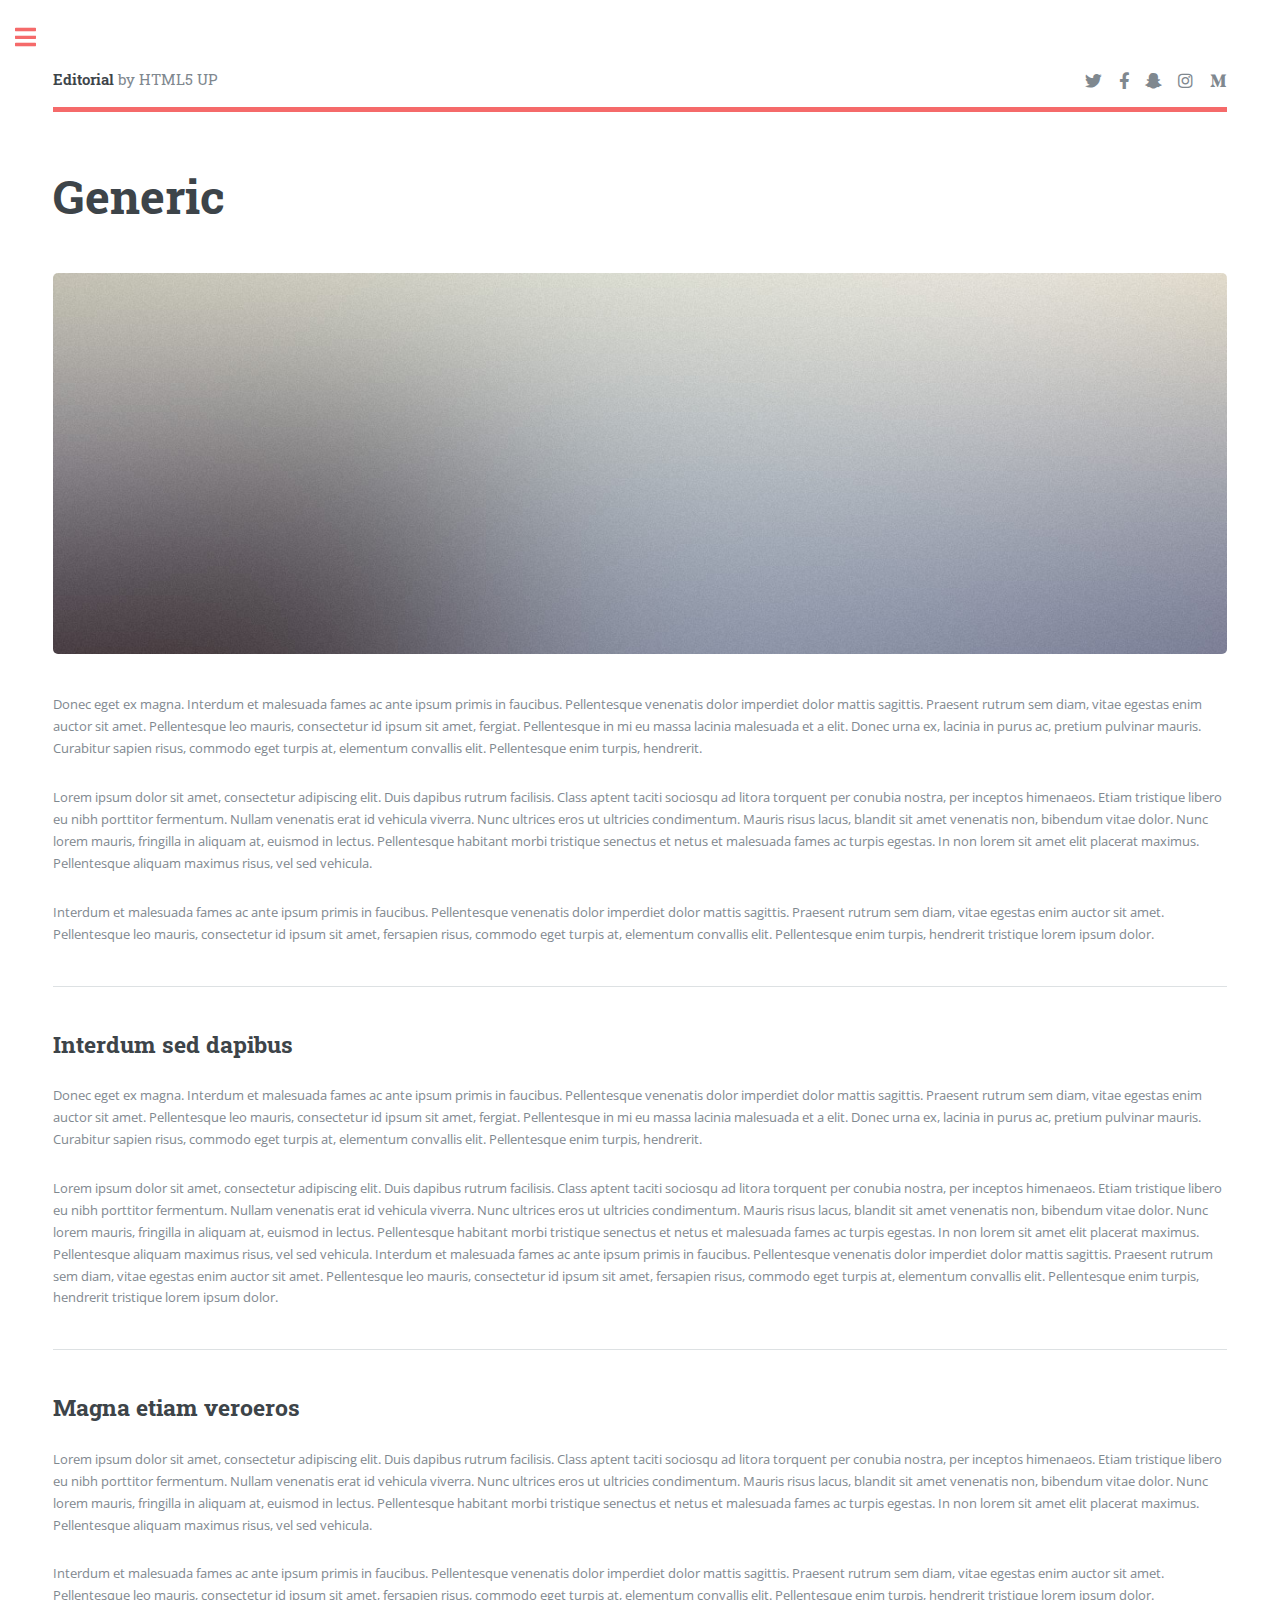
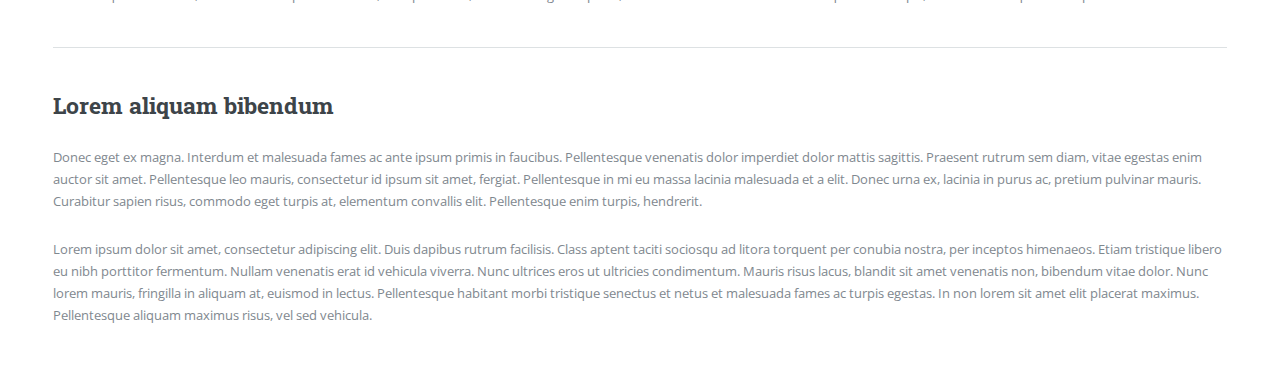
<file: generic.html>
<!DOCTYPE HTML>
<!--
	Editorial by HTML5 UP
	html5up.net | @ajlkn
	Free for personal and commercial use under the CCA 3.0 license (html5up.net/license)
-->
<html>
	<head>
		<title>Generic - Editorial by HTML5 UP</title>
		<meta charset="utf-8" />
		<meta name="viewport" content="width=device-width, initial-scale=1, user-scalable=no" />
		<link rel="stylesheet" href="assets/css/main.css" />
	</head>
	<body class="is-preload">

		<!-- Wrapper -->
			<div id="wrapper">

				<!-- Main -->
					<div id="main">
						<div class="inner">

							<!-- Header -->
								<header id="header">
									<a href="index.html" class="logo"><strong>Editorial</strong> by HTML5 UP</a>
									<ul class="icons">
										<li><a href="#" class="icon brands fa-twitter"><span class="label">Twitter</span></a></li>
										<li><a href="#" class="icon brands fa-facebook-f"><span class="label">Facebook</span></a></li>
										<li><a href="#" class="icon brands fa-snapchat-ghost"><span class="label">Snapchat</span></a></li>
										<li><a href="#" class="icon brands fa-instagram"><span class="label">Instagram</span></a></li>
										<li><a href="#" class="icon brands fa-medium-m"><span class="label">Medium</span></a></li>
									</ul>
								</header>

							<!-- Content -->
								<section>
									<header class="main">
										<h1>Generic</h1>
									</header>

									<span class="image main"><img src="images/pic11.jpg" alt="" /></span>

									<p>Donec eget ex magna. Interdum et malesuada fames ac ante ipsum primis in faucibus. Pellentesque venenatis dolor imperdiet dolor mattis sagittis. Praesent rutrum sem diam, vitae egestas enim auctor sit amet. Pellentesque leo mauris, consectetur id ipsum sit amet, fergiat. Pellentesque in mi eu massa lacinia malesuada et a elit. Donec urna ex, lacinia in purus ac, pretium pulvinar mauris. Curabitur sapien risus, commodo eget turpis at, elementum convallis elit. Pellentesque enim turpis, hendrerit.</p>
									<p>Lorem ipsum dolor sit amet, consectetur adipiscing elit. Duis dapibus rutrum facilisis. Class aptent taciti sociosqu ad litora torquent per conubia nostra, per inceptos himenaeos. Etiam tristique libero eu nibh porttitor fermentum. Nullam venenatis erat id vehicula viverra. Nunc ultrices eros ut ultricies condimentum. Mauris risus lacus, blandit sit amet venenatis non, bibendum vitae dolor. Nunc lorem mauris, fringilla in aliquam at, euismod in lectus. Pellentesque habitant morbi tristique senectus et netus et malesuada fames ac turpis egestas. In non lorem sit amet elit placerat maximus. Pellentesque aliquam maximus risus, vel sed vehicula.</p>
									<p>Interdum et malesuada fames ac ante ipsum primis in faucibus. Pellentesque venenatis dolor imperdiet dolor mattis sagittis. Praesent rutrum sem diam, vitae egestas enim auctor sit amet. Pellentesque leo mauris, consectetur id ipsum sit amet, fersapien risus, commodo eget turpis at, elementum convallis elit. Pellentesque enim turpis, hendrerit tristique lorem ipsum dolor.</p>

									<hr class="major" />

									<h2>Interdum sed dapibus</h2>
									<p>Donec eget ex magna. Interdum et malesuada fames ac ante ipsum primis in faucibus. Pellentesque venenatis dolor imperdiet dolor mattis sagittis. Praesent rutrum sem diam, vitae egestas enim auctor sit amet. Pellentesque leo mauris, consectetur id ipsum sit amet, fergiat. Pellentesque in mi eu massa lacinia malesuada et a elit. Donec urna ex, lacinia in purus ac, pretium pulvinar mauris. Curabitur sapien risus, commodo eget turpis at, elementum convallis elit. Pellentesque enim turpis, hendrerit.</p>
									<p>Lorem ipsum dolor sit amet, consectetur adipiscing elit. Duis dapibus rutrum facilisis. Class aptent taciti sociosqu ad litora torquent per conubia nostra, per inceptos himenaeos. Etiam tristique libero eu nibh porttitor fermentum. Nullam venenatis erat id vehicula viverra. Nunc ultrices eros ut ultricies condimentum. Mauris risus lacus, blandit sit amet venenatis non, bibendum vitae dolor. Nunc lorem mauris, fringilla in aliquam at, euismod in lectus. Pellentesque habitant morbi tristique senectus et netus et malesuada fames ac turpis egestas. In non lorem sit amet elit placerat maximus. Pellentesque aliquam maximus risus, vel sed vehicula. Interdum et malesuada fames ac ante ipsum primis in faucibus. Pellentesque venenatis dolor imperdiet dolor mattis sagittis. Praesent rutrum sem diam, vitae egestas enim auctor sit amet. Pellentesque leo mauris, consectetur id ipsum sit amet, fersapien risus, commodo eget turpis at, elementum convallis elit. Pellentesque enim turpis, hendrerit tristique lorem ipsum dolor.</p>

									<hr class="major" />

									<h2>Magna etiam veroeros</h2>
									<p>Lorem ipsum dolor sit amet, consectetur adipiscing elit. Duis dapibus rutrum facilisis. Class aptent taciti sociosqu ad litora torquent per conubia nostra, per inceptos himenaeos. Etiam tristique libero eu nibh porttitor fermentum. Nullam venenatis erat id vehicula viverra. Nunc ultrices eros ut ultricies condimentum. Mauris risus lacus, blandit sit amet venenatis non, bibendum vitae dolor. Nunc lorem mauris, fringilla in aliquam at, euismod in lectus. Pellentesque habitant morbi tristique senectus et netus et malesuada fames ac turpis egestas. In non lorem sit amet elit placerat maximus. Pellentesque aliquam maximus risus, vel sed vehicula.</p>
									<p>Interdum et malesuada fames ac ante ipsum primis in faucibus. Pellentesque venenatis dolor imperdiet dolor mattis sagittis. Praesent rutrum sem diam, vitae egestas enim auctor sit amet. Pellentesque leo mauris, consectetur id ipsum sit amet, fersapien risus, commodo eget turpis at, elementum convallis elit. Pellentesque enim turpis, hendrerit tristique lorem ipsum dolor.</p>

									<hr class="major" />

									<h2>Lorem aliquam bibendum</h2>
									<p>Donec eget ex magna. Interdum et malesuada fames ac ante ipsum primis in faucibus. Pellentesque venenatis dolor imperdiet dolor mattis sagittis. Praesent rutrum sem diam, vitae egestas enim auctor sit amet. Pellentesque leo mauris, consectetur id ipsum sit amet, fergiat. Pellentesque in mi eu massa lacinia malesuada et a elit. Donec urna ex, lacinia in purus ac, pretium pulvinar mauris. Curabitur sapien risus, commodo eget turpis at, elementum convallis elit. Pellentesque enim turpis, hendrerit.</p>
									<p>Lorem ipsum dolor sit amet, consectetur adipiscing elit. Duis dapibus rutrum facilisis. Class aptent taciti sociosqu ad litora torquent per conubia nostra, per inceptos himenaeos. Etiam tristique libero eu nibh porttitor fermentum. Nullam venenatis erat id vehicula viverra. Nunc ultrices eros ut ultricies condimentum. Mauris risus lacus, blandit sit amet venenatis non, bibendum vitae dolor. Nunc lorem mauris, fringilla in aliquam at, euismod in lectus. Pellentesque habitant morbi tristique senectus et netus et malesuada fames ac turpis egestas. In non lorem sit amet elit placerat maximus. Pellentesque aliquam maximus risus, vel sed vehicula.</p>

								</section>

						</div>
					</div>

				<!-- Sidebar -->
					<div id="sidebar">
						<div class="inner">

							<!-- Search -->
								<section id="search" class="alt">
									<form method="post" action="#">
										<input type="text" name="query" id="query" placeholder="Search" />
									</form>
								</section>

							<!-- Menu -->
								<nav id="menu">
									<header class="major">
										<h2>Menu</h2>
									</header>
									<ul>
										<li><a href="index.html">Homepage</a></li>
										<li><a href="generic.html">Generic</a></li>
										<li><a href="elements.html">Elements</a></li>
										<li>
											<span class="opener">Submenu</span>
											<ul>
												<li><a href="#">Lorem Dolor</a></li>
												<li><a href="#">Ipsum Adipiscing</a></li>
												<li><a href="#">Tempus Magna</a></li>
												<li><a href="#">Feugiat Veroeros</a></li>
											</ul>
										</li>
										<li><a href="#">Etiam Dolore</a></li>
										<li><a href="#">Adipiscing</a></li>
										<li>
											<span class="opener">Another Submenu</span>
											<ul>
												<li><a href="#">Lorem Dolor</a></li>
												<li><a href="#">Ipsum Adipiscing</a></li>
												<li><a href="#">Tempus Magna</a></li>
												<li><a href="#">Feugiat Veroeros</a></li>
											</ul>
										</li>
										<li><a href="#">Maximus Erat</a></li>
										<li><a href="#">Sapien Mauris</a></li>
										<li><a href="#">Amet Lacinia</a></li>
									</ul>
								</nav>

							<!-- Section -->
								<section>
									<header class="major">
										<h2>Ante interdum</h2>
									</header>
									<div class="mini-posts">
										<article>
											<a href="#" class="image"><img src="images/pic07.jpg" alt="" /></a>
											<p>Aenean ornare velit lacus, ac varius enim lorem ullamcorper dolore aliquam.</p>
										</article>
										<article>
											<a href="#" class="image"><img src="images/pic08.jpg" alt="" /></a>
											<p>Aenean ornare velit lacus, ac varius enim lorem ullamcorper dolore aliquam.</p>
										</article>
										<article>
											<a href="#" class="image"><img src="images/pic09.jpg" alt="" /></a>
											<p>Aenean ornare velit lacus, ac varius enim lorem ullamcorper dolore aliquam.</p>
										</article>
									</div>
									<ul class="actions">
										<li><a href="#" class="button">More</a></li>
									</ul>
								</section>

							<!-- Section -->
								<section>
									<header class="major">
										<h2>Get in touch</h2>
									</header>
									<p>Sed varius enim lorem ullamcorper dolore aliquam aenean ornare velit lacus, ac varius enim lorem ullamcorper dolore. Proin sed aliquam facilisis ante interdum. Sed nulla amet lorem feugiat tempus aliquam.</p>
									<ul class="contact">
										<li class="icon solid fa-envelope"><a href="#">information@untitled.tld</a></li>
										<li class="icon solid fa-phone">(000) 000-0000</li>
										<li class="icon solid fa-home">1234 Somewhere Road #8254<br />
										Nashville, TN 00000-0000</li>
									</ul>
								</section>

							<!-- Footer -->
								<footer id="footer">
									<p class="copyright">&copy; Untitled. All rights reserved. Demo Images: <a href="https://unsplash.com">Unsplash</a>. Design: <a href="https://html5up.net">HTML5 UP</a>.</p>
								</footer>

						</div>
					</div>

			</div>

		<!-- Scripts -->
			<script src="assets/js/jquery.min.js"></script>
			<script src="assets/js/browser.min.js"></script>
			<script src="assets/js/breakpoints.min.js"></script>
			<script src="assets/js/util.js"></script>
			<script src="assets/js/main.js"></script>

	</body>
</html>
</file>
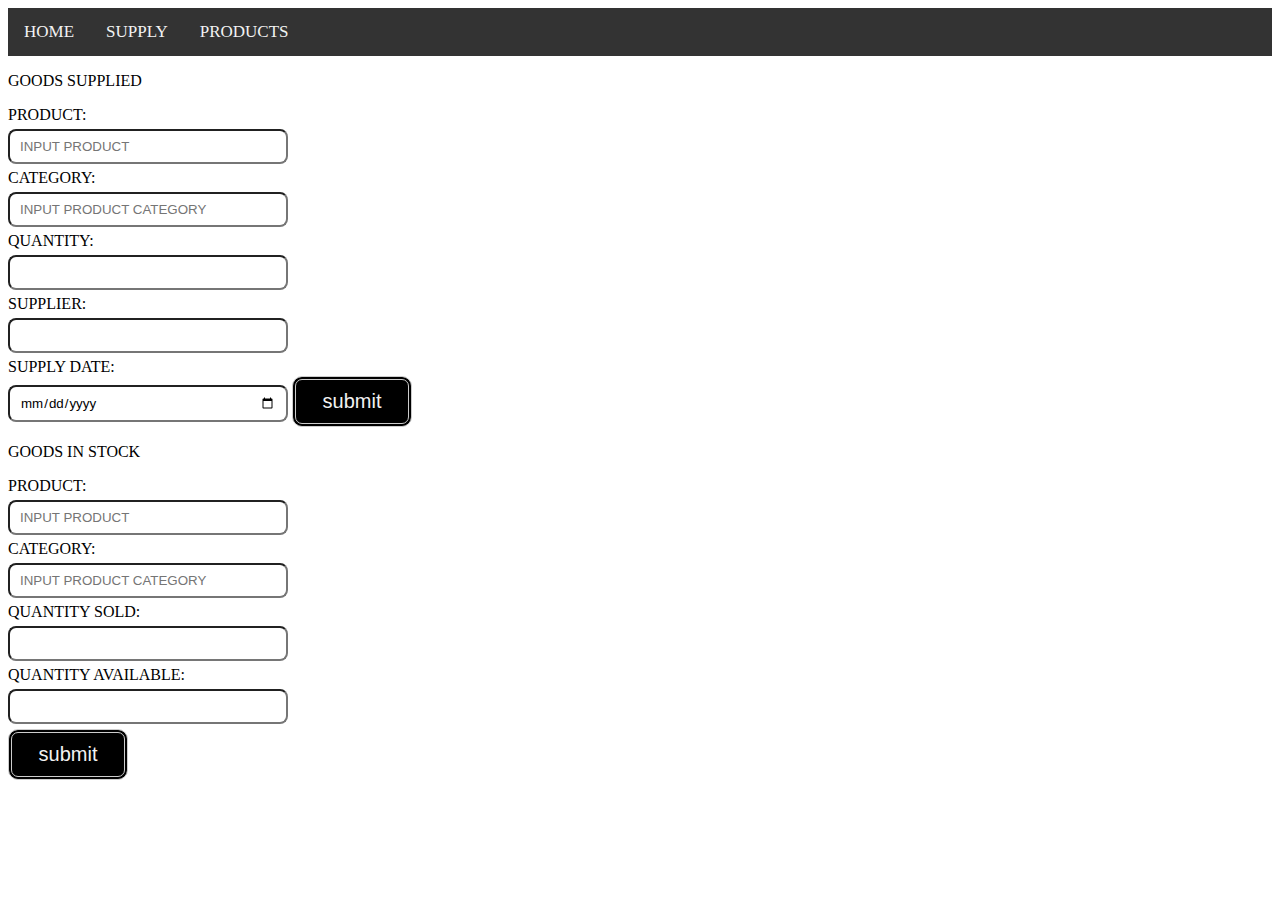
<file: USER.html>
<HTML>
    <HEAD>
        <TITLE>INVENTORY MANAGEMENT CRUD SYSTEM</TITLE>
        <link rel="stylesheet" type="text/css" href="style.css">
</HEAD>
<BODY>

    <div class="topnav">
        <a class="active" href="">HOME</a>
        <a href="">SUPPLY</a>
        <a href="">PRODUCTS</a>
    </div>
<article>
    <DIV CLASS= "CONTAINER">
    <P>GOODS SUPPLIED</P>
    <FORM ID="FORM2" METHOD="POST">
        <DIV CLASS="FORM-GROUP">
            <LABEL>PRODUCT:</LABEL> <br/>
            <INPUT TYPE="TEXT"  CLASS="FORM-GROUP"  NAME="PRODUCT" PLACEHOLDER="INPUT PRODUCT">
     </DIV>
     <DIV CLASS="FORM-GROUP">
        <LABEL>CATEGORY:</LABEL> <br/>
        <INPUT TYPE="TEXT"  CLASS="FORM-GROUP"  NAME="CATEGORY" PLACEHOLDER="INPUT PRODUCT CATEGORY">
 </DIV>
 <DIV CLASS="FORM-GROUP">
    <LABEL>QUANTITY:</LABEL> <br/>
    <INPUT TYPE="Value"  CLASS="FORM-GROUP"  NAME="QUANTITY" >
    </DIV>
    <DIV CLASS="FORM-GROUP">
        <LABEL> SUPPLIER:</LABEL> <br/>
        <INPUT TYPE="TEXT"  CLASS="FORM-GROUP"  NAME="SUPPLIER" >
    </DIV>
    <DIV CLASS="FORM-GROUP">
        <LABEL> SUPPLY DATE:</LABEL> <br/>
        <INPUT TYPE="date"  CLASS="FORM-GROUP"  NAME="SUPPLIER" >
            <button type="button">submit</button>
    </DIV>       
    </FORM>

    <FORM ID="FORM2" METHOD="POST">
        <p>GOODS IN STOCK</p>
        <DIV CLASS="FORM-GROUP">
            <LABEL>PRODUCT:</LABEL>  <br/>
            <INPUT TYPE="TEXT"  CLASS="FORM-GROUP"  NAME="PRODUCT" PLACEHOLDER="INPUT PRODUCT">
     </DIV>
     <DIV CLASS="FORM-GROUP">
        <LABEL>CATEGORY:</LABEL> <br/>
        <INPUT TYPE="TEXT"  CLASS="FORM-GROUP"  NAME="CATEGORY" PLACEHOLDER="INPUT PRODUCT CATEGORY">
 </DIV>
 <DIV CLASS="FORM-GROUP">
    <LABEL>QUANTITY SOLD:</LABEL> <br/>
    <INPUT TYPE="Value"  CLASS="FORM-GROUP"  NAME="QUANTITY" >
    </DIV>
    <DIV CLASS="FORM-GROUP">
        <LABEL> QUANTITY AVAILABLE:</LABEL> <br/>
        <INPUT TYPE="TEXT"  CLASS="FORM-GROUP"  NAME="SUPPLIER" >
    </DIV>
    <button type="button">submit</button>
    </FORM>
    </DIV>
</DIV>
</article>
</BODY>
</HTML>
</file>
<file: style.css>
input{
    width: 280px;
    padding: 8px 10px;
    margin:5px 0;
    box-sizing: border-box;
    border-radius: 8px;
    font-family: Arial, Helvetica, sans-serif;

}

.topnav a{
  float:left;
  color: #f2f2f2;
  text-align: center;
  padding: 14px 16px;
  text-decoration: none;
  font-size: 17px;

}

.topnav{
  background-color: #333;
  overflow: hidden;
}
.topnav a:hover{
  background-color: #ddd;
  color:black;
}

button{
  display:inline-block;
  background-color: black;
  padding: 10px;
  width: 120px;
  color:#f2f2f2;
  text-align: center;
  border: 4px double #cccccc;
  border-radius: 10px;
  font-size: 20px;
}

#banner .banner-wrapper {
  display: flex;
  flex-wrap: wrap;
  justify-content: space-between;
  align-items: center;
  padding: 2em;
  max-width: 1200px;
  margin: 0 auto;
  gap: 2em;
}

#banner .banner-text {
  flex: 1;
  min-width: 300px;
  max-width: 600px;
  font-size: 1.15em;
  line-height: 1.9em;
}

#banner .banner-text h1 {
  font-size: 2.5em;
  font-weight: 800;
  margin-bottom: 0.5em;
}

#banner .banner-text header p {
  font-size: 1.25em;
  font-weight: 600;
  margin-bottom: 1.2em;
}

#banner .image.object img {
  border-radius: 10px;
  box-shadow: 0 8px 20px rgba(0, 0, 0, 0.1);
  object-fit: cover;
}

#banner .banner-image img {
  max-width: 100%;
  height: auto;
  border-radius: 12px;
  box-shadow: 0 10px 20px rgba(0, 0, 0, 0.1);
}
</file>
<file: assets/css/main.css>
@import url(fontawesome-all.min.css);
@import url("https://fonts.googleapis.com/css?family=Open+Sans:400,600,400italic,600italic|Roboto+Slab:400,700");
/*
	Editorial by HTML5 UP
	html5up.net | @ajlkn
	Free for personal and commercial use under the CCA 3.0 license (html5up.net/license)
*/
html, body, div, span, applet, object,
iframe, h1, h2, h3, h4, h5, h6, p, blockquote,
pre, a, abbr, acronym, address, big, cite,
code, del, dfn, em, img, ins, kbd, q, s, samp,
small, strike, strong, sub, sup, tt, var, b,
u, i, center, dl, dt, dd, ol, ul, li, fieldset,
form, label, legend, table, caption, tbody,
tfoot, thead, tr, th, td, article, aside,
canvas, details, embed, figure, figcaption,
footer, header, hgroup, menu, nav, output, ruby,
section, summary, time, mark, audio, video {
  margin: 0;
  padding: 0;
  border: 0;
  font-size: 100%;
  font: inherit;
  vertical-align: baseline; }

article, aside, details, figcaption, figure,
footer, header, hgroup, menu, nav, section {
  display: block; }

body {
  line-height: 1; }

ol, ul {
  list-style: none; }

blockquote, q {
  quotes: none; }
  blockquote:before, blockquote:after, q:before, q:after {
    content: '';
    content: none; }

table {
  border-collapse: collapse;
  border-spacing: 0; }

body {
  -webkit-text-size-adjust: none; }

mark {
  background-color: transparent;
  color: inherit; }

input::-moz-focus-inner {
  border: 0;
  padding: 0; }

input, select, textarea {
  -moz-appearance: none;
  -webkit-appearance: none;
  -ms-appearance: none;
  appearance: none; }

/* Basic */
@-ms-viewport {
  width: device-width; }

body {
  -ms-overflow-style: scrollbar; }

@media screen and (max-width: 480px) {
  html, body {
    min-width: 320px; } }

html {
  box-sizing: border-box; }

*, *:before, *:after {
  box-sizing: inherit; }

body {
  background: #ffffff; }
  body.is-preload *, body.is-preload *:before, body.is-preload *:after, body.is-resizing *, body.is-resizing *:before, body.is-resizing *:after {
    -moz-animation: none !important;
    -webkit-animation: none !important;
    -ms-animation: none !important;
    animation: none !important;
    -moz-transition: none !important;
    -webkit-transition: none !important;
    -ms-transition: none !important;
    transition: none !important; }

/* Type */
body, input, select, textarea {
  color: #7f888f;
  font-family: "Open Sans", sans-serif;
  font-size: 13pt;
  font-weight: 400;
  line-height: 1.65; }
  @media screen and (max-width: 1680px) {
    body, input, select, textarea {
      font-size: 11pt; } }
  @media screen and (max-width: 1280px) {
    body, input, select, textarea {
      font-size: 10pt; } }
  @media screen and (max-width: 360px) {
    body, input, select, textarea {
      font-size: 9pt; } }

a {
  -moz-transition: color 0.2s ease-in-out, border-bottom-color 0.2s ease-in-out;
  -webkit-transition: color 0.2s ease-in-out, border-bottom-color 0.2s ease-in-out;
  -ms-transition: color 0.2s ease-in-out, border-bottom-color 0.2s ease-in-out;
  transition: color 0.2s ease-in-out, border-bottom-color 0.2s ease-in-out;
  border-bottom: dotted 1px;
  color: #f56a6a;
  text-decoration: none; }
  a:hover {
    border-bottom-color: #f56a6a;
    color: #f56a6a !important; }
    a:hover strong {
      color: inherit; }

strong, b {
  color: #3d4449;
  font-weight: 600; }

em, i {
  font-style: italic; }

p {
  margin: 0 0 2em 0; }

h1, h2, h3, h4, h5, h6 {
  color: #3d4449;
  font-family: "Roboto Slab", serif;
  font-weight: 700;
  line-height: 1.5;
  margin: 0 0 1em 0; }
  h1 a, h2 a, h3 a, h4 a, h5 a, h6 a {
    color: inherit;
    text-decoration: none;
    border-bottom: 0; }

h1 {
  font-size: 4em;
  margin: 0 0 0.5em 0;
  line-height: 1.3; }

h2 {
  font-size: 1.75em; }

h3 {
  font-size: 1.25em; }

h4 {
  font-size: 1.1em; }

h5 {
  font-size: 0.9em; }

h6 {
  font-size: 0.7em; }

@media screen and (max-width: 1680px) {
  h1 {
    font-size: 3.5em; } }

@media screen and (max-width: 980px) {
  h1 {
    font-size: 3.25em; } }

@media screen and (max-width: 736px) {
  h1 {
    font-size: 2em;
    line-height: 1.4; }
  h2 {
    font-size: 1.5em; } }

sub {
  font-size: 0.8em;
  position: relative;
  top: 0.5em; }

sup {
  font-size: 0.8em;
  position: relative;
  top: -0.5em; }

blockquote {
  border-left: solid 3px rgba(210, 215, 217, 0.75);
  font-style: italic;
  margin: 0 0 2em 0;
  padding: 0.5em 0 0.5em 2em; }

code {
  background: rgba(230, 235, 237, 0.25);
  border-radius: 0.375em;
  border: solid 1px rgba(210, 215, 217, 0.75);
  font-family: "Courier New", monospace;
  font-size: 0.9em;
  margin: 0 0.25em;
  padding: 0.25em 0.65em; }

pre {
  -webkit-overflow-scrolling: touch;
  font-family: "Courier New", monospace;
  font-size: 0.9em;
  margin: 0 0 2em 0; }
  pre code {
    display: block;
    line-height: 1.75;
    padding: 1em 1.5em;
    overflow-x: auto; }

hr {
  border: 0;
  border-bottom: solid 1px rgba(210, 215, 217, 0.75);
  margin: 2em 0; }
  hr.major {
    margin: 3em 0; }

.align-left {
  text-align: left; }

.align-center {
  text-align: center; }

.align-right {
  text-align: right; }

/* Row */
.row {
  display: flex;
  flex-wrap: wrap;
  box-sizing: border-box;
  align-items: stretch; }
  .row > * {
    box-sizing: border-box; }
  .row.gtr-uniform > * > :last-child {
    margin-bottom: 0; }
  .row.aln-left {
    justify-content: flex-start; }
  .row.aln-center {
    justify-content: center; }
  .row.aln-right {
    justify-content: flex-end; }
  .row.aln-top {
    align-items: flex-start; }
  .row.aln-middle {
    align-items: center; }
  .row.aln-bottom {
    align-items: flex-end; }
  .row > .imp {
    order: -1; }
  .row > .col-1 {
    width: 8.33333%; }
  .row > .off-1 {
    margin-left: 8.33333%; }
  .row > .col-2 {
    width: 16.66667%; }
  .row > .off-2 {
    margin-left: 16.66667%; }
  .row > .col-3 {
    width: 25%; }
  .row > .off-3 {
    margin-left: 25%; }
  .row > .col-4 {
    width: 33.33333%; }
  .row > .off-4 {
    margin-left: 33.33333%; }
  .row > .col-5 {
    width: 41.66667%; }
  .row > .off-5 {
    margin-left: 41.66667%; }
  .row > .col-6 {
    width: 50%; }
  .row > .off-6 {
    margin-left: 50%; }
  .row > .col-7 {
    width: 58.33333%; }
  .row > .off-7 {
    margin-left: 58.33333%; }
  .row > .col-8 {
    width: 66.66667%; }
  .row > .off-8 {
    margin-left: 66.66667%; }
  .row > .col-9 {
    width: 75%; }
  .row > .off-9 {
    margin-left: 75%; }
  .row > .col-10 {
    width: 83.33333%; }
  .row > .off-10 {
    margin-left: 83.33333%; }
  .row > .col-11 {
    width: 91.66667%; }
  .row > .off-11 {
    margin-left: 91.66667%; }
  .row > .col-12 {
    width: 100%; }
  .row > .off-12 {
    margin-left: 100%; }
  .row.gtr-0 {
    margin-top: 0;
    margin-left: 0em; }
    .row.gtr-0 > * {
      padding: 0 0 0 0em; }
    .row.gtr-0.gtr-uniform {
      margin-top: 0em; }
      .row.gtr-0.gtr-uniform > * {
        padding-top: 0em; }
  .row.gtr-25 {
    margin-top: 0;
    margin-left: -0.375em; }
    .row.gtr-25 > * {
      padding: 0 0 0 0.375em; }
    .row.gtr-25.gtr-uniform {
      margin-top: -0.375em; }
      .row.gtr-25.gtr-uniform > * {
        padding-top: 0.375em; }
  .row.gtr-50 {
    margin-top: 0;
    margin-left: -0.75em; }
    .row.gtr-50 > * {
      padding: 0 0 0 0.75em; }
    .row.gtr-50.gtr-uniform {
      margin-top: -0.75em; }
      .row.gtr-50.gtr-uniform > * {
        padding-top: 0.75em; }
  .row {
    margin-top: 0;
    margin-left: -1.5em; }
    .row > * {
      padding: 0 0 0 1.5em; }
    .row.gtr-uniform {
      margin-top: -1.5em; }
      .row.gtr-uniform > * {
        padding-top: 1.5em; }
  .row.gtr-150 {
    margin-top: 0;
    margin-left: -2.25em; }
    .row.gtr-150 > * {
      padding: 0 0 0 2.25em; }
    .row.gtr-150.gtr-uniform {
      margin-top: -2.25em; }
      .row.gtr-150.gtr-uniform > * {
        padding-top: 2.25em; }
  .row.gtr-200 {
    margin-top: 0;
    margin-left: -3em; }
    .row.gtr-200 > * {
      padding: 0 0 0 3em; }
    .row.gtr-200.gtr-uniform {
      margin-top: -3em; }
      .row.gtr-200.gtr-uniform > * {
        padding-top: 3em; }
  @media screen and (max-width: 1680px) {
    .row {
      display: flex;
      flex-wrap: wrap;
      box-sizing: border-box;
      align-items: stretch; }
      .row > * {
        box-sizing: border-box; }
      .row.gtr-uniform > * > :last-child {
        margin-bottom: 0; }
      .row.aln-left {
        justify-content: flex-start; }
      .row.aln-center {
        justify-content: center; }
      .row.aln-right {
        justify-content: flex-end; }
      .row.aln-top {
        align-items: flex-start; }
      .row.aln-middle {
        align-items: center; }
      .row.aln-bottom {
        align-items: flex-end; }
      .row > .imp-xlarge {
        order: -1; }
      .row > .col-1-xlarge {
        width: 8.33333%; }
      .row > .off-1-xlarge {
        margin-left: 8.33333%; }
      .row > .col-2-xlarge {
        width: 16.66667%; }
      .row > .off-2-xlarge {
        margin-left: 16.66667%; }
      .row > .col-3-xlarge {
        width: 25%; }
      .row > .off-3-xlarge {
        margin-left: 25%; }
      .row > .col-4-xlarge {
        width: 33.33333%; }
      .row > .off-4-xlarge {
        margin-left: 33.33333%; }
      .row > .col-5-xlarge {
        width: 41.66667%; }
      .row > .off-5-xlarge {
        margin-left: 41.66667%; }
      .row > .col-6-xlarge {
        width: 50%; }
      .row > .off-6-xlarge {
        margin-left: 50%; }
      .row > .col-7-xlarge {
        width: 58.33333%; }
      .row > .off-7-xlarge {
        margin-left: 58.33333%; }
      .row > .col-8-xlarge {
        width: 66.66667%; }
      .row > .off-8-xlarge {
        margin-left: 66.66667%; }
      .row > .col-9-xlarge {
        width: 75%; }
      .row > .off-9-xlarge {
        margin-left: 75%; }
      .row > .col-10-xlarge {
        width: 83.33333%; }
      .row > .off-10-xlarge {
        margin-left: 83.33333%; }
      .row > .col-11-xlarge {
        width: 91.66667%; }
      .row > .off-11-xlarge {
        margin-left: 91.66667%; }
      .row > .col-12-xlarge {
        width: 100%; }
      .row > .off-12-xlarge {
        margin-left: 100%; }
      .row.gtr-0 {
        margin-top: 0;
        margin-left: 0em; }
        .row.gtr-0 > * {
          padding: 0 0 0 0em; }
        .row.gtr-0.gtr-uniform {
          margin-top: 0em; }
          .row.gtr-0.gtr-uniform > * {
            padding-top: 0em; }
      .row.gtr-25 {
        margin-top: 0;
        margin-left: -0.375em; }
        .row.gtr-25 > * {
          padding: 0 0 0 0.375em; }
        .row.gtr-25.gtr-uniform {
          margin-top: -0.375em; }
          .row.gtr-25.gtr-uniform > * {
            padding-top: 0.375em; }
      .row.gtr-50 {
        margin-top: 0;
        margin-left: -0.75em; }
        .row.gtr-50 > * {
          padding: 0 0 0 0.75em; }
        .row.gtr-50.gtr-uniform {
          margin-top: -0.75em; }
          .row.gtr-50.gtr-uniform > * {
            padding-top: 0.75em; }
      .row {
        margin-top: 0;
        margin-left: -1.5em; }
        .row > * {
          padding: 0 0 0 1.5em; }
        .row.gtr-uniform {
          margin-top: -1.5em; }
          .row.gtr-uniform > * {
            padding-top: 1.5em; }
      .row.gtr-150 {
        margin-top: 0;
        margin-left: -2.25em; }
        .row.gtr-150 > * {
          padding: 0 0 0 2.25em; }
        .row.gtr-150.gtr-uniform {
          margin-top: -2.25em; }
          .row.gtr-150.gtr-uniform > * {
            padding-top: 2.25em; }
      .row.gtr-200 {
        margin-top: 0;
        margin-left: -3em; }
        .row.gtr-200 > * {
          padding: 0 0 0 3em; }
        .row.gtr-200.gtr-uniform {
          margin-top: -3em; }
          .row.gtr-200.gtr-uniform > * {
            padding-top: 3em; } }
  @media screen and (max-width: 1280px) {
    .row {
      display: flex;
      flex-wrap: wrap;
      box-sizing: border-box;
      align-items: stretch; }
      .row > * {
        box-sizing: border-box; }
      .row.gtr-uniform > * > :last-child {
        margin-bottom: 0; }
      .row.aln-left {
        justify-content: flex-start; }
      .row.aln-center {
        justify-content: center; }
      .row.aln-right {
        justify-content: flex-end; }
      .row.aln-top {
        align-items: flex-start; }
      .row.aln-middle {
        align-items: center; }
      .row.aln-bottom {
        align-items: flex-end; }
      .row > .imp-large {
        order: -1; }
      .row > .col-1-large {
        width: 8.33333%; }
      .row > .off-1-large {
        margin-left: 8.33333%; }
      .row > .col-2-large {
        width: 16.66667%; }
      .row > .off-2-large {
        margin-left: 16.66667%; }
      .row > .col-3-large {
        width: 25%; }
      .row > .off-3-large {
        margin-left: 25%; }
      .row > .col-4-large {
        width: 33.33333%; }
      .row > .off-4-large {
        margin-left: 33.33333%; }
      .row > .col-5-large {
        width: 41.66667%; }
      .row > .off-5-large {
        margin-left: 41.66667%; }
      .row > .col-6-large {
        width: 50%; }
      .row > .off-6-large {
        margin-left: 50%; }
      .row > .col-7-large {
        width: 58.33333%; }
      .row > .off-7-large {
        margin-left: 58.33333%; }
      .row > .col-8-large {
        width: 66.66667%; }
      .row > .off-8-large {
        margin-left: 66.66667%; }
      .row > .col-9-large {
        width: 75%; }
      .row > .off-9-large {
        margin-left: 75%; }
      .row > .col-10-large {
        width: 83.33333%; }
      .row > .off-10-large {
        margin-left: 83.33333%; }
      .row > .col-11-large {
        width: 91.66667%; }
      .row > .off-11-large {
        margin-left: 91.66667%; }
      .row > .col-12-large {
        width: 100%; }
      .row > .off-12-large {
        margin-left: 100%; }
      .row.gtr-0 {
        margin-top: 0;
        margin-left: 0em; }
        .row.gtr-0 > * {
          padding: 0 0 0 0em; }
        .row.gtr-0.gtr-uniform {
          margin-top: 0em; }
          .row.gtr-0.gtr-uniform > * {
            padding-top: 0em; }
      .row.gtr-25 {
        margin-top: 0;
        margin-left: -0.375em; }
        .row.gtr-25 > * {
          padding: 0 0 0 0.375em; }
        .row.gtr-25.gtr-uniform {
          margin-top: -0.375em; }
          .row.gtr-25.gtr-uniform > * {
            padding-top: 0.375em; }
      .row.gtr-50 {
        margin-top: 0;
        margin-left: -0.75em; }
        .row.gtr-50 > * {
          padding: 0 0 0 0.75em; }
        .row.gtr-50.gtr-uniform {
          margin-top: -0.75em; }
          .row.gtr-50.gtr-uniform > * {
            padding-top: 0.75em; }
      .row {
        margin-top: 0;
        margin-left: -1.5em; }
        .row > * {
          padding: 0 0 0 1.5em; }
        .row.gtr-uniform {
          margin-top: -1.5em; }
          .row.gtr-uniform > * {
            padding-top: 1.5em; }
      .row.gtr-150 {
        margin-top: 0;
        margin-left: -2.25em; }
        .row.gtr-150 > * {
          padding: 0 0 0 2.25em; }
        .row.gtr-150.gtr-uniform {
          margin-top: -2.25em; }
          .row.gtr-150.gtr-uniform > * {
            padding-top: 2.25em; }
      .row.gtr-200 {
        margin-top: 0;
        margin-left: -3em; }
        .row.gtr-200 > * {
          padding: 0 0 0 3em; }
        .row.gtr-200.gtr-uniform {
          margin-top: -3em; }
          .row.gtr-200.gtr-uniform > * {
            padding-top: 3em; } }
  @media screen and (max-width: 980px) {
    .row {
      display: flex;
      flex-wrap: wrap;
      box-sizing: border-box;
      align-items: stretch; }
      .row > * {
        box-sizing: border-box; }
      .row.gtr-uniform > * > :last-child {
        margin-bottom: 0; }
      .row.aln-left {
        justify-content: flex-start; }
      .row.aln-center {
        justify-content: center; }
      .row.aln-right {
        justify-content: flex-end; }
      .row.aln-top {
        align-items: flex-start; }
      .row.aln-middle {
        align-items: center; }
      .row.aln-bottom {
        align-items: flex-end; }
      .row > .imp-medium {
        order: -1; }
      .row > .col-1-medium {
        width: 8.33333%; }
      .row > .off-1-medium {
        margin-left: 8.33333%; }
      .row > .col-2-medium {
        width: 16.66667%; }
      .row > .off-2-medium {
        margin-left: 16.66667%; }
      .row > .col-3-medium {
        width: 25%; }
      .row > .off-3-medium {
        margin-left: 25%; }
      .row > .col-4-medium {
        width: 33.33333%; }
      .row > .off-4-medium {
        margin-left: 33.33333%; }
      .row > .col-5-medium {
        width: 41.66667%; }
      .row > .off-5-medium {
        margin-left: 41.66667%; }
      .row > .col-6-medium {
        width: 50%; }
      .row > .off-6-medium {
        margin-left: 50%; }
      .row > .col-7-medium {
        width: 58.33333%; }
      .row > .off-7-medium {
        margin-left: 58.33333%; }
      .row > .col-8-medium {
        width: 66.66667%; }
      .row > .off-8-medium {
        margin-left: 66.66667%; }
      .row > .col-9-medium {
        width: 75%; }
      .row > .off-9-medium {
        margin-left: 75%; }
      .row > .col-10-medium {
        width: 83.33333%; }
      .row > .off-10-medium {
        margin-left: 83.33333%; }
      .row > .col-11-medium {
        width: 91.66667%; }
      .row > .off-11-medium {
        margin-left: 91.66667%; }
      .row > .col-12-medium {
        width: 100%; }
      .row > .off-12-medium {
        margin-left: 100%; }
      .row.gtr-0 {
        margin-top: 0;
        margin-left: 0em; }
        .row.gtr-0 > * {
          padding: 0 0 0 0em; }
        .row.gtr-0.gtr-uniform {
          margin-top: 0em; }
          .row.gtr-0.gtr-uniform > * {
            padding-top: 0em; }
      .row.gtr-25 {
        margin-top: 0;
        margin-left: -0.375em; }
        .row.gtr-25 > * {
          padding: 0 0 0 0.375em; }
        .row.gtr-25.gtr-uniform {
          margin-top: -0.375em; }
          .row.gtr-25.gtr-uniform > * {
            padding-top: 0.375em; }
      .row.gtr-50 {
        margin-top: 0;
        margin-left: -0.75em; }
        .row.gtr-50 > * {
          padding: 0 0 0 0.75em; }
        .row.gtr-50.gtr-uniform {
          margin-top: -0.75em; }
          .row.gtr-50.gtr-uniform > * {
            padding-top: 0.75em; }
      .row {
        margin-top: 0;
        margin-left: -1.5em; }
        .row > * {
          padding: 0 0 0 1.5em; }
        .row.gtr-uniform {
          margin-top: -1.5em; }
          .row.gtr-uniform > * {
            padding-top: 1.5em; }
      .row.gtr-150 {
        margin-top: 0;
        margin-left: -2.25em; }
        .row.gtr-150 > * {
          padding: 0 0 0 2.25em; }
        .row.gtr-150.gtr-uniform {
          margin-top: -2.25em; }
          .row.gtr-150.gtr-uniform > * {
            padding-top: 2.25em; }
      .row.gtr-200 {
        margin-top: 0;
        margin-left: -3em; }
        .row.gtr-200 > * {
          padding: 0 0 0 3em; }
        .row.gtr-200.gtr-uniform {
          margin-top: -3em; }
          .row.gtr-200.gtr-uniform > * {
            padding-top: 3em; } }
  @media screen and (max-width: 736px) {
    .row {
      display: flex;
      flex-wrap: wrap;
      box-sizing: border-box;
      align-items: stretch; }
      .row > * {
        box-sizing: border-box; }
      .row.gtr-uniform > * > :last-child {
        margin-bottom: 0; }
      .row.aln-left {
        justify-content: flex-start; }
      .row.aln-center {
        justify-content: center; }
      .row.aln-right {
        justify-content: flex-end; }
      .row.aln-top {
        align-items: flex-start; }
      .row.aln-middle {
        align-items: center; }
      .row.aln-bottom {
        align-items: flex-end; }
      .row > .imp-small {
        order: -1; }
      .row > .col-1-small {
        width: 8.33333%; }
      .row > .off-1-small {
        margin-left: 8.33333%; }
      .row > .col-2-small {
        width: 16.66667%; }
      .row > .off-2-small {
        margin-left: 16.66667%; }
      .row > .col-3-small {
        width: 25%; }
      .row > .off-3-small {
        margin-left: 25%; }
      .row > .col-4-small {
        width: 33.33333%; }
      .row > .off-4-small {
        margin-left: 33.33333%; }
      .row > .col-5-small {
        width: 41.66667%; }
      .row > .off-5-small {
        margin-left: 41.66667%; }
      .row > .col-6-small {
        width: 50%; }
      .row > .off-6-small {
        margin-left: 50%; }
      .row > .col-7-small {
        width: 58.33333%; }
      .row > .off-7-small {
        margin-left: 58.33333%; }
      .row > .col-8-small {
        width: 66.66667%; }
      .row > .off-8-small {
        margin-left: 66.66667%; }
      .row > .col-9-small {
        width: 75%; }
      .row > .off-9-small {
        margin-left: 75%; }
      .row > .col-10-small {
        width: 83.33333%; }
      .row > .off-10-small {
        margin-left: 83.33333%; }
      .row > .col-11-small {
        width: 91.66667%; }
      .row > .off-11-small {
        margin-left: 91.66667%; }
      .row > .col-12-small {
        width: 100%; }
      .row > .off-12-small {
        margin-left: 100%; }
      .row.gtr-0 {
        margin-top: 0;
        margin-left: 0em; }
        .row.gtr-0 > * {
          padding: 0 0 0 0em; }
        .row.gtr-0.gtr-uniform {
          margin-top: 0em; }
          .row.gtr-0.gtr-uniform > * {
            padding-top: 0em; }
      .row.gtr-25 {
        margin-top: 0;
        margin-left: -0.375em; }
        .row.gtr-25 > * {
          padding: 0 0 0 0.375em; }
        .row.gtr-25.gtr-uniform {
          margin-top: -0.375em; }
          .row.gtr-25.gtr-uniform > * {
            padding-top: 0.375em; }
      .row.gtr-50 {
        margin-top: 0;
        margin-left: -0.75em; }
        .row.gtr-50 > * {
          padding: 0 0 0 0.75em; }
        .row.gtr-50.gtr-uniform {
          margin-top: -0.75em; }
          .row.gtr-50.gtr-uniform > * {
            padding-top: 0.75em; }
      .row {
        margin-top: 0;
        margin-left: -1.5em; }
        .row > * {
          padding: 0 0 0 1.5em; }
        .row.gtr-uniform {
          margin-top: -1.5em; }
          .row.gtr-uniform > * {
            padding-top: 1.5em; }
      .row.gtr-150 {
        margin-top: 0;
        margin-left: -2.25em; }
        .row.gtr-150 > * {
          padding: 0 0 0 2.25em; }
        .row.gtr-150.gtr-uniform {
          margin-top: -2.25em; }
          .row.gtr-150.gtr-uniform > * {
            padding-top: 2.25em; }
      .row.gtr-200 {
        margin-top: 0;
        margin-left: -3em; }
        .row.gtr-200 > * {
          padding: 0 0 0 3em; }
        .row.gtr-200.gtr-uniform {
          margin-top: -3em; }
          .row.gtr-200.gtr-uniform > * {
            padding-top: 3em; } }
  @media screen and (max-width: 480px) {
    .row {
      display: flex;
      flex-wrap: wrap;
      box-sizing: border-box;
      align-items: stretch; }
      .row > * {
        box-sizing: border-box; }
      .row.gtr-uniform > * > :last-child {
        margin-bottom: 0; }
      .row.aln-left {
        justify-content: flex-start; }
      .row.aln-center {
        justify-content: center; }
      .row.aln-right {
        justify-content: flex-end; }
      .row.aln-top {
        align-items: flex-start; }
      .row.aln-middle {
        align-items: center; }
      .row.aln-bottom {
        align-items: flex-end; }
      .row > .imp-xsmall {
        order: -1; }
      .row > .col-1-xsmall {
        width: 8.33333%; }
      .row > .off-1-xsmall {
        margin-left: 8.33333%; }
      .row > .col-2-xsmall {
        width: 16.66667%; }
      .row > .off-2-xsmall {
        margin-left: 16.66667%; }
      .row > .col-3-xsmall {
        width: 25%; }
      .row > .off-3-xsmall {
        margin-left: 25%; }
      .row > .col-4-xsmall {
        width: 33.33333%; }
      .row > .off-4-xsmall {
        margin-left: 33.33333%; }
      .row > .col-5-xsmall {
        width: 41.66667%; }
      .row > .off-5-xsmall {
        margin-left: 41.66667%; }
      .row > .col-6-xsmall {
        width: 50%; }
      .row > .off-6-xsmall {
        margin-left: 50%; }
      .row > .col-7-xsmall {
        width: 58.33333%; }
      .row > .off-7-xsmall {
        margin-left: 58.33333%; }
      .row > .col-8-xsmall {
        width: 66.66667%; }
      .row > .off-8-xsmall {
        margin-left: 66.66667%; }
      .row > .col-9-xsmall {
        width: 75%; }
      .row > .off-9-xsmall {
        margin-left: 75%; }
      .row > .col-10-xsmall {
        width: 83.33333%; }
      .row > .off-10-xsmall {
        margin-left: 83.33333%; }
      .row > .col-11-xsmall {
        width: 91.66667%; }
      .row > .off-11-xsmall {
        margin-left: 91.66667%; }
      .row > .col-12-xsmall {
        width: 100%; }
      .row > .off-12-xsmall {
        margin-left: 100%; }
      .row.gtr-0 {
        margin-top: 0;
        margin-left: 0em; }
        .row.gtr-0 > * {
          padding: 0 0 0 0em; }
        .row.gtr-0.gtr-uniform {
          margin-top: 0em; }
          .row.gtr-0.gtr-uniform > * {
            padding-top: 0em; }
      .row.gtr-25 {
        margin-top: 0;
        margin-left: -0.375em; }
        .row.gtr-25 > * {
          padding: 0 0 0 0.375em; }
        .row.gtr-25.gtr-uniform {
          margin-top: -0.375em; }
          .row.gtr-25.gtr-uniform > * {
            padding-top: 0.375em; }
      .row.gtr-50 {
        margin-top: 0;
        margin-left: -0.75em; }
        .row.gtr-50 > * {
          padding: 0 0 0 0.75em; }
        .row.gtr-50.gtr-uniform {
          margin-top: -0.75em; }
          .row.gtr-50.gtr-uniform > * {
            padding-top: 0.75em; }
      .row {
        margin-top: 0;
        margin-left: -1.5em; }
        .row > * {
          padding: 0 0 0 1.5em; }
        .row.gtr-uniform {
          margin-top: -1.5em; }
          .row.gtr-uniform > * {
            padding-top: 1.5em; }
      .row.gtr-150 {
        margin-top: 0;
        margin-left: -2.25em; }
        .row.gtr-150 > * {
          padding: 0 0 0 2.25em; }
        .row.gtr-150.gtr-uniform {
          margin-top: -2.25em; }
          .row.gtr-150.gtr-uniform > * {
            padding-top: 2.25em; }
      .row.gtr-200 {
        margin-top: 0;
        margin-left: -3em; }
        .row.gtr-200 > * {
          padding: 0 0 0 3em; }
        .row.gtr-200.gtr-uniform {
          margin-top: -3em; }
          .row.gtr-200.gtr-uniform > * {
            padding-top: 3em; } }

/* Section/Article */
section.special, article.special {
  text-align: center; }

header p {
  font-family: "Roboto Slab", serif;
  font-size: 1em;
  font-weight: 400;
  letter-spacing: 0.075em;
  margin-top: -0.5em;
  text-transform: uppercase; }

header.major > :last-child {
  border-bottom: solid 3px #f56a6a;
  display: inline-block;
  margin: 0 0 2em 0;
  padding: 0 0.75em 0.5em 0; }

header.main > :last-child {
  margin: 0 0 1em 0; }

/* Form */
form {
  margin: 0 0 2em 0; }

label {
  color: #3d4449;
  display: block;
  font-size: 0.9em;
  font-weight: 600;
  margin: 0 0 1em 0; }

input[type="text"],
input[type="password"],
input[type="email"],
input[type="tel"],
input[type="search"],
input[type="url"],
select,
textarea {
  -moz-appearance: none;
  -webkit-appearance: none;
  -ms-appearance: none;
  appearance: none;
  background: #ffffff;
  border-radius: 0.375em;
  border: none;
  border: solid 1px rgba(210, 215, 217, 0.75);
  color: inherit;
  display: block;
  outline: 0;
  padding: 0 1em;
  text-decoration: none;
  width: 100%; }
  input[type="text"]:invalid,
  input[type="password"]:invalid,
  input[type="email"]:invalid,
  input[type="tel"]:invalid,
  input[type="search"]:invalid,
  input[type="url"]:invalid,
  select:invalid,
  textarea:invalid {
    box-shadow: none; }
  input[type="text"]:focus,
  input[type="password"]:focus,
  input[type="email"]:focus,
  input[type="tel"]:focus,
  input[type="search"]:focus,
  input[type="url"]:focus,
  select:focus,
  textarea:focus {
    border-color: #f56a6a;
    box-shadow: 0 0 0 1px #f56a6a; }

select {
  background-image: url("data:image/svg+xml;charset=utf8,%3Csvg xmlns='http://www.w3.org/2000/svg' width='40' height='40' preserveAspectRatio='none' viewBox='0 0 40 40'%3E%3Cpath d='M9.4,12.3l10.4,10.4l10.4-10.4c0.2-0.2,0.5-0.4,0.9-0.4c0.3,0,0.6,0.1,0.9,0.4l3.3,3.3c0.2,0.2,0.4,0.5,0.4,0.9 c0,0.4-0.1,0.6-0.4,0.9L20.7,31.9c-0.2,0.2-0.5,0.4-0.9,0.4c-0.3,0-0.6-0.1-0.9-0.4L4.3,17.3c-0.2-0.2-0.4-0.5-0.4-0.9 c0-0.4,0.1-0.6,0.4-0.9l3.3-3.3c0.2-0.2,0.5-0.4,0.9-0.4S9.1,12.1,9.4,12.3z' fill='rgba(210, 215, 217, 0.75)' /%3E%3C/svg%3E");
  background-size: 1.25em;
  background-repeat: no-repeat;
  background-position: calc(100% - 1em) center;
  height: 2.75em;
  padding-right: 2.75em;
  text-overflow: ellipsis; }
  select option {
    color: #3d4449;
    background: #ffffff; }
  select:focus::-ms-value {
    background-color: transparent; }
  select::-ms-expand {
    display: none; }

input[type="text"],
input[type="password"],
input[type="email"],
input[type="tel"],
input[type="search"],
input[type="url"],
select {
  height: 2.75em; }

textarea {
  padding: 0.75em 1em; }

input[type="checkbox"],
input[type="radio"] {
  -moz-appearance: none;
  -webkit-appearance: none;
  -ms-appearance: none;
  appearance: none;
  display: block;
  float: left;
  margin-right: -2em;
  opacity: 0;
  width: 1em;
  z-index: -1; }
  input[type="checkbox"] + label,
  input[type="radio"] + label {
    text-decoration: none;
    color: #7f888f;
    cursor: pointer;
    display: inline-block;
    font-size: 1em;
    font-weight: 400;
    padding-left: 2.4em;
    padding-right: 0.75em;
    position: relative; }
    input[type="checkbox"] + label:before,
    input[type="radio"] + label:before {
      -moz-osx-font-smoothing: grayscale;
      -webkit-font-smoothing: antialiased;
      display: inline-block;
      font-style: normal;
      font-variant: normal;
      text-rendering: auto;
      line-height: 1;
      text-transform: none !important;
      font-family: 'Font Awesome 5 Free';
      font-weight: 900; }
    input[type="checkbox"] + label:before,
    input[type="radio"] + label:before {
      background: #ffffff;
      border-radius: 0.375em;
      border: solid 1px rgba(210, 215, 217, 0.75);
      content: '';
      display: inline-block;
      font-size: 0.8em;
      height: 2.0625em;
      left: 0;
      line-height: 2.0625em;
      position: absolute;
      text-align: center;
      top: 0;
      width: 2.0625em; }
  input[type="checkbox"]:checked + label:before,
  input[type="radio"]:checked + label:before {
    background: #3d4449;
    border-color: #3d4449;
    color: #ffffff;
    content: '\f00c'; }
  input[type="checkbox"]:focus + label:before,
  input[type="radio"]:focus + label:before {
    border-color: #f56a6a;
    box-shadow: 0 0 0 1px #f56a6a; }

input[type="checkbox"] + label:before {
  border-radius: 0.375em; }

input[type="radio"] + label:before {
  border-radius: 100%; }

::-webkit-input-placeholder {
  color: #9fa3a6 !important;
  opacity: 1.0; }

:-moz-placeholder {
  color: #9fa3a6 !important;
  opacity: 1.0; }

::-moz-placeholder {
  color: #9fa3a6 !important;
  opacity: 1.0; }

:-ms-input-placeholder {
  color: #9fa3a6 !important;
  opacity: 1.0; }

/* Box */
.box {
  border-radius: 0.375em;
  border: solid 1px rgba(210, 215, 217, 0.75);
  margin-bottom: 2em;
  padding: 1.5em; }
  .box > :last-child,
  .box > :last-child > :last-child,
  .box > :last-child > :last-child > :last-child {
    margin-bottom: 0; }
  .box.alt {
    border: 0;
    border-radius: 0;
    padding: 0; }

/* Icon */
.icon {
  text-decoration: none;
  border-bottom: none;
  position: relative; }
  .icon:before {
    -moz-osx-font-smoothing: grayscale;
    -webkit-font-smoothing: antialiased;
    display: inline-block;
    font-style: normal;
    font-variant: normal;
    text-rendering: auto;
    line-height: 1;
    text-transform: none !important;
    font-family: 'Font Awesome 5 Free';
    font-weight: 400; }
  .icon > .label {
    display: none; }
  .icon:before {
    line-height: inherit; }
  .icon.solid:before {
    font-weight: 900; }
  .icon.brands:before {
    font-family: 'Font Awesome 5 Brands'; }

/* Image */
.image {
  border-radius: 0.375em;
  border: 0;
  display: inline-block;
  position: relative; }
  .image img {
    border-radius: 0.375em;
    display: block; }
  .image.left, .image.right {
    max-width: 40%; }
    .image.left img, .image.right img {
      width: 100%; }
  .image.left {
    float: left;
    padding: 0 1.5em 1em 0;
    top: 0.25em; }
  .image.right {
    float: right;
    padding: 0 0 1em 1.5em;
    top: 0.25em; }
  .image.fit {
    display: block;
    margin: 0 0 2em 0;
    width: 100%; }
    .image.fit img {
      width: 100%; }
  .image.main {
    display: block;
    margin: 0 0 3em 0;
    width: 100%; }
    .image.main img {
      width: 100%; }

a.image {
  overflow: hidden; }
  a.image img {
    -moz-transition: -moz-transform 0.2s ease;
    -webkit-transition: -webkit-transform 0.2s ease;
    -ms-transition: -ms-transform 0.2s ease;
    transition: transform 0.2s ease; }
  a.image:hover img {
    -moz-transform: scale(1.075);
    -webkit-transform: scale(1.075);
    -ms-transform: scale(1.075);
    transform: scale(1.075); }

/* List */
ol {
  list-style: decimal;
  margin: 0 0 2em 0;
  padding-left: 1.25em; }
  ol li {
    padding-left: 0.25em; }

ul {
  list-style: disc;
  margin: 0 0 2em 0;
  padding-left: 1em; }
  ul li {
    padding-left: 0.5em; }
  ul.alt {
    list-style: none;
    padding-left: 0; }
    ul.alt li {
      border-top: solid 1px rgba(210, 215, 217, 0.75);
      padding: 0.5em 0; }
      ul.alt li:first-child {
        border-top: 0;
        padding-top: 0; }

dl {
  margin: 0 0 2em 0; }
  dl dt {
    display: block;
    font-weight: 600;
    margin: 0 0 1em 0; }
  dl dd {
    margin-left: 2em; }

/* Actions */
ul.actions {
  display: -moz-flex;
  display: -webkit-flex;
  display: -ms-flex;
  display: flex;
  cursor: default;
  list-style: none;
  margin-left: -1em;
  padding-left: 0; }
  ul.actions li {
    padding: 0 0 0 1em;
    vertical-align: middle; }
  ul.actions.special {
    -moz-justify-content: center;
    -webkit-justify-content: center;
    -ms-justify-content: center;
    justify-content: center;
    width: 100%;
    margin-left: 0; }
    ul.actions.special li:first-child {
      padding-left: 0; }
  ul.actions.stacked {
    -moz-flex-direction: column;
    -webkit-flex-direction: column;
    -ms-flex-direction: column;
    flex-direction: column;
    margin-left: 0; }
    ul.actions.stacked li {
      padding: 1.3em 0 0 0; }
      ul.actions.stacked li:first-child {
        padding-top: 0; }
  ul.actions.fit {
    width: calc(100% + 1em); }
    ul.actions.fit li {
      -moz-flex-grow: 1;
      -webkit-flex-grow: 1;
      -ms-flex-grow: 1;
      flex-grow: 1;
      -moz-flex-shrink: 1;
      -webkit-flex-shrink: 1;
      -ms-flex-shrink: 1;
      flex-shrink: 1;
      width: 100%; }
      ul.actions.fit li > * {
        width: 100%; }
    ul.actions.fit.stacked {
      width: 100%; }

/* Icons */
ul.icons {
  cursor: default;
  list-style: none;
  padding-left: 0; }
  ul.icons li {
    display: inline-block;
    padding: 0 1em 0 0; }
    ul.icons li:last-child {
      padding-right: 0; }
    ul.icons li .icon {
      color: inherit; }
      ul.icons li .icon:before {
        font-size: 1.25em; }

/* Contact */
ul.contact {
  list-style: none;
  padding: 0; }
  ul.contact li {
    text-decoration: none;
    border-top: solid 1px rgba(210, 215, 217, 0.75);
    margin: 1.5em 0 0 0;
    padding: 1.5em 0 0 3em;
    position: relative; }
    ul.contact li:before {
      -moz-osx-font-smoothing: grayscale;
      -webkit-font-smoothing: antialiased;
      display: inline-block;
      font-style: normal;
      font-variant: normal;
      text-rendering: auto;
      line-height: 1;
      text-transform: none !important;
      font-family: 'Font Awesome 5 Free';
      font-weight: 400; }
    ul.contact li:before {
      color: #f56a6a;
      display: inline-block;
      font-size: 1.5em;
      height: 1.125em;
      left: 0;
      line-height: 1.125em;
      position: absolute;
      text-align: center;
      top: 1em;
      width: 1.5em; }
    ul.contact li:first-child {
      border-top: 0;
      margin-top: 0;
      padding-top: 0; }
      ul.contact li:first-child:before {
        top: 0; }
    ul.contact li a {
      color: inherit; }

/* Pagination */
ul.pagination {
  cursor: default;
  list-style: none;
  padding-left: 0; }
  ul.pagination li {
    display: inline-block;
    padding-left: 0;
    vertical-align: middle; }
    ul.pagination li > .page {
      -moz-transition: background-color 0.2s ease-in-out, color 0.2s ease-in-out;
      -webkit-transition: background-color 0.2s ease-in-out, color 0.2s ease-in-out;
      -ms-transition: background-color 0.2s ease-in-out, color 0.2s ease-in-out;
      transition: background-color 0.2s ease-in-out, color 0.2s ease-in-out;
      border-bottom: 0;
      border-radius: 0.375em;
      display: inline-block;
      font-size: 0.8em;
      font-weight: 600;
      height: 2em;
      line-height: 2em;
      margin: 0 0.125em;
      min-width: 2em;
      padding: 0 0.5em;
      text-align: center; }
      ul.pagination li > .page.active {
        background-color: #f56a6a;
        color: #ffffff !important; }
        ul.pagination li > .page.active:hover {
          background-color: #f67878; }
        ul.pagination li > .page.active:active {
          background-color: #f45c5c; }
    ul.pagination li:first-child {
      padding-right: 0.75em; }
    ul.pagination li:last-child {
      padding-left: 0.75em; }
  @media screen and (max-width: 480px) {
    ul.pagination li:nth-child(n+2):nth-last-child(n+2) {
      display: none; }
    ul.pagination li:first-child {
      padding-right: 0; } }

/* Table */
.table-wrapper {
  -webkit-overflow-scrolling: touch;
  overflow-x: auto; }

table {
  margin: 0 0 2em 0;
  width: 100%; }
  table tbody tr {
    border: solid 1px rgba(210, 215, 217, 0.75);
    border-left: 0;
    border-right: 0; }
    table tbody tr:nth-child(2n + 1) {
      background-color: rgba(230, 235, 237, 0.25); }
  table td {
    padding: 0.75em 0.75em; }
  table th {
    color: #3d4449;
    font-size: 0.9em;
    font-weight: 600;
    padding: 0 0.75em 0.75em 0.75em;
    text-align: left; }
  table thead {
    border-bottom: solid 2px rgba(210, 215, 217, 0.75); }
  table tfoot {
    border-top: solid 2px rgba(210, 215, 217, 0.75); }
  table.alt {
    border-collapse: separate; }
    table.alt tbody tr td {
      border: solid 1px rgba(210, 215, 217, 0.75);
      border-left-width: 0;
      border-top-width: 0; }
      table.alt tbody tr td:first-child {
        border-left-width: 1px; }
    table.alt tbody tr:first-child td {
      border-top-width: 1px; }
    table.alt thead {
      border-bottom: 0; }
    table.alt tfoot {
      border-top: 0; }

/* Button */
input[type="submit"],
input[type="reset"],
input[type="button"],
button,
.button {
  -moz-appearance: none;
  -webkit-appearance: none;
  -ms-appearance: none;
  appearance: none;
  -moz-transition: background-color 0.2s ease-in-out, color 0.2s ease-in-out;
  -webkit-transition: background-color 0.2s ease-in-out, color 0.2s ease-in-out;
  -ms-transition: background-color 0.2s ease-in-out, color 0.2s ease-in-out;
  transition: background-color 0.2s ease-in-out, color 0.2s ease-in-out;
  background-color: transparent;
  border-radius: 0.375em;
  border: 0;
  box-shadow: inset 0 0 0 2px #f56a6a;
  color: #f56a6a !important;
  cursor: pointer;
  display: inline-block;
  font-family: "Roboto Slab", serif;
  font-size: 0.8em;
  font-weight: 700;
  height: 3.5em;
  letter-spacing: 0.075em;
  line-height: 3.5em;
  padding: 0 2.25em;
  text-align: center;
  text-decoration: none;
  text-transform: uppercase;
  white-space: nowrap; }
  input[type="submit"]:hover,
  input[type="reset"]:hover,
  input[type="button"]:hover,
  button:hover,
  .button:hover {
    background-color: rgba(245, 106, 106, 0.05); }
  input[type="submit"]:active,
  input[type="reset"]:active,
  input[type="button"]:active,
  button:active,
  .button:active {
    background-color: rgba(245, 106, 106, 0.15); }
  input[type="submit"].icon:before,
  input[type="reset"].icon:before,
  input[type="button"].icon:before,
  button.icon:before,
  .button.icon:before {
    margin-right: 0.5em; }
  input[type="submit"].fit,
  input[type="reset"].fit,
  input[type="button"].fit,
  button.fit,
  .button.fit {
    width: 100%; }
  input[type="submit"].small,
  input[type="reset"].small,
  input[type="button"].small,
  button.small,
  .button.small {
    font-size: 0.6em; }
  input[type="submit"].large,
  input[type="reset"].large,
  input[type="button"].large,
  button.large,
  .button.large {
    font-size: 1em;
    height: 3.65em;
    line-height: 3.65em; }
  input[type="submit"].primary,
  input[type="reset"].primary,
  input[type="button"].primary,
  button.primary,
  .button.primary {
    background-color: #f56a6a;
    box-shadow: none;
    color: #ffffff !important; }
    input[type="submit"].primary:hover,
    input[type="reset"].primary:hover,
    input[type="button"].primary:hover,
    button.primary:hover,
    .button.primary:hover {
      background-color: #f67878; }
    input[type="submit"].primary:active,
    input[type="reset"].primary:active,
    input[type="button"].primary:active,
    button.primary:active,
    .button.primary:active {
      background-color: #f45c5c; }
  input[type="submit"].disabled, input[type="submit"]:disabled,
  input[type="reset"].disabled,
  input[type="reset"]:disabled,
  input[type="button"].disabled,
  input[type="button"]:disabled,
  button.disabled,
  button:disabled,
  .button.disabled,
  .button:disabled {
    pointer-events: none;
    opacity: 0.25; }

/* Mini Posts */
.mini-posts article {
  border-top: solid 1px rgba(210, 215, 217, 0.75);
  margin-top: 2em;
  padding-top: 2em; }
  .mini-posts article .image {
    display: block;
    margin: 0 0 1.5em 0; }
    .mini-posts article .image img {
      display: block;
      width: 100%; }
  .mini-posts article:first-child {
    border-top: 0;
    margin-top: 0;
    padding-top: 0; }

/* Features */
.features {
  display: -moz-flex;
  display: -webkit-flex;
  display: -ms-flex;
  display: flex;
  -moz-flex-wrap: wrap;
  -webkit-flex-wrap: wrap;
  -ms-flex-wrap: wrap;
  flex-wrap: wrap;
  margin: 0 0 2em -3em;
  width: calc(100% + 3em); }
  .features article {
    -moz-align-items: center;
    -webkit-align-items: center;
    -ms-align-items: center;
    align-items: center;
    display: -moz-flex;
    display: -webkit-flex;
    display: -ms-flex;
    display: flex;
    margin: 0 0 3em 3em;
    position: relative;
    width: calc(50% - 3em); }
    .features article:nth-child(2n - 1) {
      margin-right: 1.5em; }
    .features article:nth-child(2n) {
      margin-left: 1.5em; }
    .features article:nth-last-child(1), .features article:nth-last-child(2) {
      margin-bottom: 0; }
    .features article .icon {
      -moz-flex-grow: 0;
      -webkit-flex-grow: 0;
      -ms-flex-grow: 0;
      flex-grow: 0;
      -moz-flex-shrink: 0;
      -webkit-flex-shrink: 0;
      -ms-flex-shrink: 0;
      flex-shrink: 0;
      display: block;
      height: 10em;
      line-height: 10em;
      margin: 0 2em 0 0;
      text-align: center;
      width: 10em; }
      .features article .icon:before {
        color: #f56a6a;
        font-size: 2.75rem;
        position: relative;
        top: 0.05em; }
      .features article .icon:after {
        -moz-transform: rotate(45deg);
        -webkit-transform: rotate(45deg);
        -ms-transform: rotate(45deg);
        transform: rotate(45deg);
        border-radius: 0.25rem;
        border: solid 2px rgba(210, 215, 217, 0.75);
        content: '';
        display: block;
        height: 7em;
        left: 50%;
        margin: -3.5em 0 0 -3.5em;
        position: absolute;
        top: 50%;
        width: 7em; }
    .features article .content {
      -moz-flex-grow: 1;
      -webkit-flex-grow: 1;
      -ms-flex-grow: 1;
      flex-grow: 1;
      -moz-flex-shrink: 1;
      -webkit-flex-shrink: 1;
      -ms-flex-shrink: 1;
      flex-shrink: 1;
      width: 100%; }
      .features article .content > :last-child {
        margin-bottom: 0; }
  @media screen and (max-width: 980px) {
    .features {
      margin: 0 0 2em 0;
      width: 100%; }
      .features article {
        margin: 0 0 3em 0;
        width: 100%; }
        .features article:nth-child(2n - 1) {
          margin-right: 0; }
        .features article:nth-child(2n) {
          margin-left: 0; }
        .features article:nth-last-child(1), .features article:nth-last-child(2) {
          margin-bottom: 3em; }
        .features article:last-child {
          margin-bottom: 0; }
        .features article .icon {
          height: 8em;
          line-height: 8em;
          width: 8em; }
          .features article .icon:before {
            font-size: 2.25rem; }
          .features article .icon:after {
            height: 6em;
            margin: -3em 0 0 -3em;
            width: 6em; } }
  @media screen and (max-width: 480px) {
    .features article {
      -moz-flex-direction: column;
      -webkit-flex-direction: column;
      -ms-flex-direction: column;
      flex-direction: column;
      -moz-align-items: -moz-flex-start;
      -webkit-align-items: -webkit-flex-start;
      -ms-align-items: -ms-flex-start;
      align-items: flex-start; }
      .features article .icon {
        height: 6em;
        line-height: 6em;
        margin: 0 0 1.5em 0;
        width: 6em; }
        .features article .icon:before {
          font-size: 1.5rem; }
        .features article .icon:after {
          height: 4em;
          margin: -2em 0 0 -2em;
          width: 4em; } }
  @media screen and (max-width: 480px) {
    .features article .icon:before {
      font-size: 1.25rem; } }

/* Posts */
.posts {
  display: -moz-flex;
  display: -webkit-flex;
  display: -ms-flex;
  display: flex;
  -moz-flex-wrap: wrap;
  -webkit-flex-wrap: wrap;
  -ms-flex-wrap: wrap;
  flex-wrap: wrap;
  margin: 0 0 2em -6em;
  width: calc(100% + 6em); }
  .posts article {
    -moz-flex-grow: 0;
    -webkit-flex-grow: 0;
    -ms-flex-grow: 0;
    flex-grow: 0;
    -moz-flex-shrink: 1;
    -webkit-flex-shrink: 1;
    -ms-flex-shrink: 1;
    flex-shrink: 1;
    margin: 0 0 6em 6em;
    position: relative;
    width: calc(33.33333% - 6em); }
    .posts article:before {
      background: rgba(210, 215, 217, 0.75);
      content: '';
      display: block;
      height: calc(100% + 6em);
      left: -3em;
      position: absolute;
      top: 0;
      width: 1px; }
    .posts article:after {
      background: rgba(210, 215, 217, 0.75);
      bottom: -3em;
      content: '';
      display: block;
      height: 1px;
      position: absolute;
      right: 0;
      width: calc(100% + 6em); }
    .posts article > :last-child {
      margin-bottom: 0; }
    .posts article .image {
      display: block;
      margin: 0 0 2em 0; }
      .posts article .image img {
        display: block;
        width: 100%; }
  @media screen and (min-width: 1681px) {
    .posts article:nth-child(3n + 1):before {
      display: none; }
    .posts article:nth-child(3n + 1):after {
      width: 100%; }
    .posts article:nth-last-child(1), .posts article:nth-last-child(2), .posts article:nth-last-child(3) {
      margin-bottom: 0; }
      .posts article:nth-last-child(1):before, .posts article:nth-last-child(2):before, .posts article:nth-last-child(3):before {
        height: 100%; }
      .posts article:nth-last-child(1):after, .posts article:nth-last-child(2):after, .posts article:nth-last-child(3):after {
        display: none; } }
  @media screen and (max-width: 1680px) {
    .posts article {
      width: calc(50% - 6em); }
      .posts article:nth-last-child(3) {
        margin-bottom: 6em; } }
  @media screen and (min-width: 481px) and (max-width: 1680px) {
    .posts article:nth-child(2n + 1):before {
      display: none; }
    .posts article:nth-child(2n + 1):after {
      width: 100%; }
    .posts article:nth-last-child(1), .posts article:nth-last-child(2) {
      margin-bottom: 0; }
      .posts article:nth-last-child(1):before, .posts article:nth-last-child(2):before {
        height: 100%; }
      .posts article:nth-last-child(1):after, .posts article:nth-last-child(2):after {
        display: none; } }
  @media screen and (max-width: 736px) {
    .posts {
      margin: 0 0 2em -4.5em;
      width: calc(100% + 4.5em); }
      .posts article {
        margin: 0 0 4.5em 4.5em;
        width: calc(50% - 4.5em); }
        .posts article:before {
          height: calc(100% + 4.5em);
          left: -2.25em; }
        .posts article:after {
          bottom: -2.25em;
          width: calc(100% + 4.5em); }
        .posts article:nth-last-child(3) {
          margin-bottom: 4.5em; } }
  @media screen and (max-width: 480px) {
    .posts {
      margin: 0 0 2em 0;
      width: 100%; }
      .posts article {
        margin: 0 0 4.5em 0;
        width: 100%; }
        .posts article:before {
          display: none; }
        .posts article:after {
          width: 100%; }
        .posts article:last-child {
          margin-bottom: 0; }
          .posts article:last-child:after {
            display: none; } }

/* Wrapper */
#wrapper {
  display: -moz-flex;
  display: -webkit-flex;
  display: -ms-flex;
  display: flex;
  -moz-flex-direction: row-reverse;
  -webkit-flex-direction: row-reverse;
  -ms-flex-direction: row-reverse;
  flex-direction: row-reverse;
  min-height: 100vh; }

/* Main */
#main {
  -moz-flex-grow: 1;
  -webkit-flex-grow: 1;
  -ms-flex-grow: 1;
  flex-grow: 1;
  -moz-flex-shrink: 1;
  -webkit-flex-shrink: 1;
  -ms-flex-shrink: 1;
  flex-shrink: 1;
  width: 100%; }
  #main > .inner {
    padding: 0 6em 0.1em 6em ;
    margin: 0 auto;
    max-width: 110em; }
    #main > .inner > section {
      padding: 6em 0 4em 0 ;
      border-top: solid 2px rgba(210, 215, 217, 0.75); }
      #main > .inner > section:first-of-type {
        border-top: 0 !important; }
  @media screen and (max-width: 1680px) {
    #main > .inner {
      padding: 0 5em 0.1em 5em ; }
      #main > .inner > section {
        padding: 5em 0 3em 0 ; } }
  @media screen and (max-width: 1280px) {
    #main > .inner {
      padding: 0 4em 0.1em 4em ; }
      #main > .inner > section {
        padding: 4em 0 2em 0 ; } }
  @media screen and (max-width: 736px) {
    #main > .inner {
      padding: 0 2em 0.1em 2em ; }
      #main > .inner > section {
        padding: 3em 0 1em 0 ; } }

/* Sidebar */
#search form {
  text-decoration: none;
  position: relative; }
  #search form:before {
    -moz-osx-font-smoothing: grayscale;
    -webkit-font-smoothing: antialiased;
    display: inline-block;
    font-style: normal;
    font-variant: normal;
    text-rendering: auto;
    line-height: 1;
    text-transform: none !important;
    font-family: 'Font Awesome 5 Free';
    font-weight: 900; }
  #search form:before {
    -moz-transform: scaleX(-1);
    -webkit-transform: scaleX(-1);
    -ms-transform: scaleX(-1);
    transform: scaleX(-1);
    color: #7f888f;
    content: '\f002';
    cursor: default;
    display: block;
    font-size: 1.5em;
    height: 2em;
    line-height: 2em;
    opacity: 0.325;
    position: absolute;
    right: 0;
    text-align: center;
    top: 0;
    width: 2em; }
  #search form input[type="text"] {
    padding-right: 2.75em; }

#sidebar {
  -moz-flex-grow: 0;
  -webkit-flex-grow: 0;
  -ms-flex-grow: 0;
  flex-grow: 0;
  -moz-flex-shrink: 0;
  -webkit-flex-shrink: 0;
  -ms-flex-shrink: 0;
  flex-shrink: 0;
  -moz-transition: margin-left 0.5s ease, box-shadow 0.5s ease;
  -webkit-transition: margin-left 0.5s ease, box-shadow 0.5s ease;
  -ms-transition: margin-left 0.5s ease, box-shadow 0.5s ease;
  transition: margin-left 0.5s ease, box-shadow 0.5s ease;
  background-color: #f5f6f7;
  font-size: 0.9em;
  position: relative;
  width: 26em; }
  #sidebar h2 {
    font-size: 1.38889em; }
  #sidebar > .inner {
    padding: 2.22222em 2.22222em 2.44444em 2.22222em ;
    position: relative;
    width: 26em; }
    #sidebar > .inner > * {
      border-bottom: solid 2px rgba(210, 215, 217, 0.75);
      margin: 0 0 3.5em 0;
      padding: 0 0 3.5em 0; }
      #sidebar > .inner > * > :last-child {
        margin-bottom: 0; }
      #sidebar > .inner > *:last-child {
        border-bottom: 0;
        margin-bottom: 0;
        padding-bottom: 0; }
    #sidebar > .inner > .alt {
      background-color: #eff1f2;
      border-bottom: 0;
      margin: -2.22222em 0 4.44444em -2.22222em;
      padding: 2.22222em;
      width: calc(100% + 4.44444em); }
  #sidebar .toggle {
    text-decoration: none;
    -moz-transition: left 0.5s ease;
    -webkit-transition: left 0.5s ease;
    -ms-transition: left 0.5s ease;
    transition: left 0.5s ease;
    -webkit-tap-highlight-color: rgba(255, 255, 255, 0);
    border: 0;
    display: block;
    height: 7.5em;
    left: 26em;
    line-height: 7.5em;
    outline: 0;
    overflow: hidden;
    position: absolute;
    text-align: center;
    text-indent: -15em;
    white-space: nowrap;
    top: 0;
    width: 6em;
    z-index: 10000; }
    #sidebar .toggle:before {
      -moz-osx-font-smoothing: grayscale;
      -webkit-font-smoothing: antialiased;
      display: inline-block;
      font-style: normal;
      font-variant: normal;
      text-rendering: auto;
      line-height: 1;
      text-transform: none !important;
      font-family: 'Font Awesome 5 Free';
      font-weight: 900; }
    #sidebar .toggle:before {
      content: '\f0c9';
      font-size: 2rem;
      height: inherit;
      left: 0;
      line-height: inherit;
      position: absolute;
      text-indent: 0;
      top: 0;
      width: inherit; }
  #sidebar.inactive {
    margin-left: -26em; }
  @media screen and (max-width: 1680px) {
    #sidebar {
      width: 24em; }
      #sidebar > .inner {
        padding: 1.66667em 1.66667em 1.33333em 1.66667em ;
        width: 24em; }
        #sidebar > .inner > .alt {
          margin: -1.66667em 0 3.33333em -1.66667em;
          padding: 1.66667em;
          width: calc(100% + 3.33333em); }
      #sidebar .toggle {
        height: 6.25em;
        left: 24em;
        line-height: 6.25em;
        text-indent: 5em;
        width: 5em; }
        #sidebar .toggle:before {
          font-size: 1.5rem; }
      #sidebar.inactive {
        margin-left: -24em; } }
  @media screen and (max-width: 1280px) {
    #sidebar {
      box-shadow: 0 0 5em 0 rgba(0, 0, 0, 0.175);
      height: 100%;
      left: 0;
      position: fixed;
      top: 0;
      z-index: 10000; }
      #sidebar.inactive {
        box-shadow: none; }
      #sidebar > .inner {
        -webkit-overflow-scrolling: touch;
        height: 100%;
        left: 0;
        overflow-x: hidden;
        overflow-y: auto;
        position: absolute;
        top: 0; }
        #sidebar > .inner:after {
          content: '';
          display: block;
          height: 4em;
          width: 100%; }
      #sidebar .toggle {
        text-indent: 6em;
        width: 6em; }
        #sidebar .toggle:before {
          font-size: 1.5rem;
          margin-left: -0.4375em; }
      body.is-preload #sidebar {
        display: none; } }
  @media screen and (max-width: 736px) {
    #sidebar .toggle {
      text-indent: 7.25em;
      width: 7.25em; }
      #sidebar .toggle:before {
        color: #7f888f;
        margin-left: -0.0625em;
        margin-top: -0.25em;
        font-size: 1.1rem;
        z-index: 1; }
      #sidebar .toggle:after {
        background: rgba(222, 225, 226, 0.75);
        border-radius: 0.375em;
        content: '';
        height: 3.5em;
        left: 1em;
        position: absolute;
        top: 1em;
        width: 5em; } }

/* Header */
#header {
  display: -moz-flex;
  display: -webkit-flex;
  display: -ms-flex;
  display: flex;
  border-bottom: solid 5px #f56a6a;
  padding: 6em 0 1em 0;
  position: relative; }
  #header > * {
    -moz-flex: 1;
    -webkit-flex: 1;
    -ms-flex: 1;
    flex: 1;
    margin-bottom: 0; }
  #header .logo {
    border-bottom: 0;
    color: inherit;
    font-family: "Roboto Slab", serif;
    font-size: 1.125em; }
  #header .icons {
    text-align: right; }
  @media screen and (max-width: 1680px) {
    #header {
      padding-top: 5em; } }
  @media screen and (max-width: 736px) {
    #header {
      padding-top: 6.5em; }
      #header .logo {
        font-size: 1.25em;
        margin: 0; }
      #header .icons {
        height: 5em;
        line-height: 5em;
        position: absolute;
        right: -0.5em;
        top: 0; } }

/* Banner */
#banner {
  padding: 6em 0 4em 0 ;
  display: -moz-flex;
  display: -webkit-flex;
  display: -ms-flex;
  display: flex; }
  #banner h1 {
    margin-top: -0.125em; }
  #banner .content {
    -moz-flex-grow: 1;
    -webkit-flex-grow: 1;
    -ms-flex-grow: 1;
    flex-grow: 1;
    -moz-flex-shrink: 1;
    -webkit-flex-shrink: 1;
    -ms-flex-shrink: 1;
    flex-shrink: 1;
    width: 50%; }
  #banner .image {
    -moz-flex-grow: 0;
    -webkit-flex-grow: 0;
    -ms-flex-grow: 0;
    flex-grow: 0;
    -moz-flex-shrink: 0;
    -webkit-flex-shrink: 0;
    -ms-flex-shrink: 0;
    flex-shrink: 0;
    display: block;
    margin: 0 0 2em 4em;
    width: 50%; }
    #banner .image img {
      height: 100%;
      -moz-object-fit: cover;
      -webkit-object-fit: cover;
      -ms-object-fit: cover;
      object-fit: cover;
      -moz-object-position: center;
      -webkit-object-position: center;
      -ms-object-position: center;
      object-position: center;
      width: 100%; }
  @media screen and (orientation: portrait) {
    #banner {
      -moz-flex-direction: column-reverse;
      -webkit-flex-direction: column-reverse;
      -ms-flex-direction: column-reverse;
      flex-direction: column-reverse; }
      #banner h1 br {
        display: none; }
      #banner .content {
        -moz-flex-grow: 0;
        -webkit-flex-grow: 0;
        -ms-flex-grow: 0;
        flex-grow: 0;
        -moz-flex-shrink: 0;
        -webkit-flex-shrink: 0;
        -ms-flex-shrink: 0;
        flex-shrink: 0;
        width: 100%; }
      #banner .image {
        -moz-flex-grow: 0;
        -webkit-flex-grow: 0;
        -ms-flex-grow: 0;
        flex-grow: 0;
        -moz-flex-shrink: 0;
        -webkit-flex-shrink: 0;
        -ms-flex-shrink: 0;
        flex-shrink: 0;
        margin: 0 0 4em 0;
        height: 25em;
        max-height: 50vh;
        min-height: 18em;
        width: 100%; } }
  @media screen and (orientation: portrait) and (max-width: 480px) {
    #banner .image {
      max-height: 35vh; } }

/* Footer */
#footer .copyright {
  color: #9fa3a6;
  font-size: 0.9em; }
  #footer .copyright a {
    color: inherit; }

/* Menu */
#menu ul {
  -moz-user-select: none;
  -webkit-user-select: none;
  -ms-user-select: none;
  user-select: none;
  color: #3d4449;
  font-family: "Roboto Slab", serif;
  font-weight: 400;
  letter-spacing: 0.075em;
  list-style: none;
  margin-bottom: 0;
  padding: 0;
  text-transform: uppercase; }
  #menu ul a, #menu ul span {
    border-bottom: 0;
    color: inherit;
    cursor: pointer;
    display: block;
    font-size: 0.9em;
    padding: 0.625em 0; }
    #menu ul a:hover, #menu ul span:hover {
      color: #f56a6a; }
    #menu ul a.opener, #menu ul span.opener {
      -moz-transition: color 0.2s ease-in-out;
      -webkit-transition: color 0.2s ease-in-out;
      -ms-transition: color 0.2s ease-in-out;
      transition: color 0.2s ease-in-out;
      text-decoration: none;
      -webkit-tap-highlight-color: rgba(255, 255, 255, 0);
      position: relative; }
      #menu ul a.opener:before, #menu ul span.opener:before {
        -moz-osx-font-smoothing: grayscale;
        -webkit-font-smoothing: antialiased;
        display: inline-block;
        font-style: normal;
        font-variant: normal;
        text-rendering: auto;
        line-height: 1;
        text-transform: none !important;
        font-family: 'Font Awesome 5 Free';
        font-weight: 900; }
      #menu ul a.opener:before, #menu ul span.opener:before {
        -moz-transition: color 0.2s ease-in-out, -moz-transform 0.2s ease-in-out;
        -webkit-transition: color 0.2s ease-in-out, -webkit-transform 0.2s ease-in-out;
        -ms-transition: color 0.2s ease-in-out, -ms-transform 0.2s ease-in-out;
        transition: color 0.2s ease-in-out, transform 0.2s ease-in-out;
        color: #9fa3a6;
        content: '\f078';
        position: absolute;
        right: 0; }
      #menu ul a.opener:hover:before, #menu ul span.opener:hover:before {
        color: #f56a6a; }
      #menu ul a.opener.active + ul, #menu ul span.opener.active + ul {
        display: block; }
      #menu ul a.opener.active:before, #menu ul span.opener.active:before {
        -moz-transform: rotate(-180deg);
        -webkit-transform: rotate(-180deg);
        -ms-transform: rotate(-180deg);
        transform: rotate(-180deg); }

#menu > ul > li {
  border-top: solid 1px rgba(210, 215, 217, 0.75);
  margin: 0.5em 0 0 0;
  padding: 0.5em 0 0 0; }
  #menu > ul > li > ul {
    color: #9fa3a6;
    display: none;
    margin: 0.5em 0 1.5em 0;
    padding-left: 1em; }
    #menu > ul > li > ul a, #menu > ul > li > ul span {
      font-size: 0.8em; }
    #menu > ul > li > ul > li {
      margin: 0.125em 0 0 0;
      padding: 0.125em 0 0 0; }
  #menu > ul > li:first-child {
    border-top: 0;
    margin-top: 0;
    padding-top: 0; }
</file>
<file: editoral/assets/css/main.css>
@import url(fontawesome-all.min.css);
@import url("https://fonts.googleapis.com/css?family=Open+Sans:400,600,400italic,600italic|Roboto+Slab:400,700");
/*
	Editorial by HTML5 UP
	html5up.net | @ajlkn
	Free for personal and commercial use under the CCA 3.0 license (html5up.net/license)
*/
html, body, div, span, applet, object,
iframe, h1, h2, h3, h4, h5, h6, p, blockquote,
pre, a, abbr, acronym, address, big, cite,
code, del, dfn, em, img, ins, kbd, q, s, samp,
small, strike, strong, sub, sup, tt, var, b,
u, i, center, dl, dt, dd, ol, ul, li, fieldset,
form, label, legend, table, caption, tbody,
tfoot, thead, tr, th, td, article, aside,
canvas, details, embed, figure, figcaption,
footer, header, hgroup, menu, nav, output, ruby,
section, summary, time, mark, audio, video {
  margin: 0;
  padding: 0;
  border: 0;
  font-size: 100%;
  font: inherit;
  vertical-align: baseline; }

article, aside, details, figcaption, figure,
footer, header, hgroup, menu, nav, section {
  display: block; }

body {
  line-height: 1; }

ol, ul {
  list-style: none; }

blockquote, q {
  quotes: none; }
  blockquote:before, blockquote:after, q:before, q:after {
    content: '';
    content: none; }

table {
  border-collapse: collapse;
  border-spacing: 0; }

body {
  -webkit-text-size-adjust: none; }

mark {
  background-color: transparent;
  color: inherit; }

input::-moz-focus-inner {
  border: 0;
  padding: 0; }

input, select, textarea {
  -moz-appearance: none;
  -webkit-appearance: none;
  -ms-appearance: none;
  appearance: none; }

/* Basic */
@-ms-viewport {
  width: device-width; }

body {
  -ms-overflow-style: scrollbar; }

@media screen and (max-width: 480px) {
  html, body {
    min-width: 320px; } }

html {
  box-sizing: border-box; }

*, *:before, *:after {
  box-sizing: inherit; }

body {
  background: #ffffff; }
  body.is-preload *, body.is-preload *:before, body.is-preload *:after, body.is-resizing *, body.is-resizing *:before, body.is-resizing *:after {
    -moz-animation: none !important;
    -webkit-animation: none !important;
    -ms-animation: none !important;
    animation: none !important;
    -moz-transition: none !important;
    -webkit-transition: none !important;
    -ms-transition: none !important;
    transition: none !important; }

/* Type */
body, input, select, textarea {
  color: #7f888f;
  font-family: "Open Sans", sans-serif;
  font-size: 13pt;
  font-weight: 400;
  line-height: 1.65; }
  @media screen and (max-width: 1680px) {
    body, input, select, textarea {
      font-size: 11pt; } }
  @media screen and (max-width: 1280px) {
    body, input, select, textarea {
      font-size: 10pt; } }
  @media screen and (max-width: 360px) {
    body, input, select, textarea {
      font-size: 9pt; } }

a {
  -moz-transition: color 0.2s ease-in-out, border-bottom-color 0.2s ease-in-out;
  -webkit-transition: color 0.2s ease-in-out, border-bottom-color 0.2s ease-in-out;
  -ms-transition: color 0.2s ease-in-out, border-bottom-color 0.2s ease-in-out;
  transition: color 0.2s ease-in-out, border-bottom-color 0.2s ease-in-out;
  border-bottom: dotted 1px;
  color: #f56a6a;
  text-decoration: none; }
  a:hover {
    border-bottom-color: #f56a6a;
    color: #f56a6a !important; }
    a:hover strong {
      color: inherit; }

strong, b {
  color: #3d4449;
  font-weight: 600; }

em, i {
  font-style: italic; }

p {
  margin: 0 0 2em 0; }

h1, h2, h3, h4, h5, h6 {
  color: #3d4449;
  font-family: "Roboto Slab", serif;
  font-weight: 700;
  line-height: 1.5;
  margin: 0 0 1em 0; }
  h1 a, h2 a, h3 a, h4 a, h5 a, h6 a {
    color: inherit;
    text-decoration: none;
    border-bottom: 0; }

h1 {
  font-size: 4em;
  margin: 0 0 0.5em 0;
  line-height: 1.3; }

h2 {
  font-size: 1.75em; }

h3 {
  font-size: 1.25em; }

h4 {
  font-size: 1.1em; }

h5 {
  font-size: 0.9em; }

h6 {
  font-size: 0.7em; }

@media screen and (max-width: 1680px) {
  h1 {
    font-size: 3.5em; } }

@media screen and (max-width: 980px) {
  h1 {
    font-size: 3.25em; } }

@media screen and (max-width: 736px) {
  h1 {
    font-size: 2em;
    line-height: 1.4; }
  h2 {
    font-size: 1.5em; } }

sub {
  font-size: 0.8em;
  position: relative;
  top: 0.5em; }

sup {
  font-size: 0.8em;
  position: relative;
  top: -0.5em; }

blockquote {
  border-left: solid 3px rgba(210, 215, 217, 0.75);
  font-style: italic;
  margin: 0 0 2em 0;
  padding: 0.5em 0 0.5em 2em; }

code {
  background: rgba(230, 235, 237, 0.25);
  border-radius: 0.375em;
  border: solid 1px rgba(210, 215, 217, 0.75);
  font-family: "Courier New", monospace;
  font-size: 0.9em;
  margin: 0 0.25em;
  padding: 0.25em 0.65em; }

pre {
  -webkit-overflow-scrolling: touch;
  font-family: "Courier New", monospace;
  font-size: 0.9em;
  margin: 0 0 2em 0; }
  pre code {
    display: block;
    line-height: 1.75;
    padding: 1em 1.5em;
    overflow-x: auto; }

hr {
  border: 0;
  border-bottom: solid 1px rgba(210, 215, 217, 0.75);
  margin: 2em 0; }
  hr.major {
    margin: 3em 0; }

.align-left {
  text-align: left; }

.align-center {
  text-align: center; }

.align-right {
  text-align: right; }

/* Row */
.row {
  display: flex;
  flex-wrap: wrap;
  box-sizing: border-box;
  align-items: stretch; }
  .row > * {
    box-sizing: border-box; }
  .row.gtr-uniform > * > :last-child {
    margin-bottom: 0; }
  .row.aln-left {
    justify-content: flex-start; }
  .row.aln-center {
    justify-content: center; }
  .row.aln-right {
    justify-content: flex-end; }
  .row.aln-top {
    align-items: flex-start; }
  .row.aln-middle {
    align-items: center; }
  .row.aln-bottom {
    align-items: flex-end; }
  .row > .imp {
    order: -1; }
  .row > .col-1 {
    width: 8.33333%; }
  .row > .off-1 {
    margin-left: 8.33333%; }
  .row > .col-2 {
    width: 16.66667%; }
  .row > .off-2 {
    margin-left: 16.66667%; }
  .row > .col-3 {
    width: 25%; }
  .row > .off-3 {
    margin-left: 25%; }
  .row > .col-4 {
    width: 33.33333%; }
  .row > .off-4 {
    margin-left: 33.33333%; }
  .row > .col-5 {
    width: 41.66667%; }
  .row > .off-5 {
    margin-left: 41.66667%; }
  .row > .col-6 {
    width: 50%; }
  .row > .off-6 {
    margin-left: 50%; }
  .row > .col-7 {
    width: 58.33333%; }
  .row > .off-7 {
    margin-left: 58.33333%; }
  .row > .col-8 {
    width: 66.66667%; }
  .row > .off-8 {
    margin-left: 66.66667%; }
  .row > .col-9 {
    width: 75%; }
  .row > .off-9 {
    margin-left: 75%; }
  .row > .col-10 {
    width: 83.33333%; }
  .row > .off-10 {
    margin-left: 83.33333%; }
  .row > .col-11 {
    width: 91.66667%; }
  .row > .off-11 {
    margin-left: 91.66667%; }
  .row > .col-12 {
    width: 100%; }
  .row > .off-12 {
    margin-left: 100%; }
  .row.gtr-0 {
    margin-top: 0;
    margin-left: 0em; }
    .row.gtr-0 > * {
      padding: 0 0 0 0em; }
    .row.gtr-0.gtr-uniform {
      margin-top: 0em; }
      .row.gtr-0.gtr-uniform > * {
        padding-top: 0em; }
  .row.gtr-25 {
    margin-top: 0;
    margin-left: -0.375em; }
    .row.gtr-25 > * {
      padding: 0 0 0 0.375em; }
    .row.gtr-25.gtr-uniform {
      margin-top: -0.375em; }
      .row.gtr-25.gtr-uniform > * {
        padding-top: 0.375em; }
  .row.gtr-50 {
    margin-top: 0;
    margin-left: -0.75em; }
    .row.gtr-50 > * {
      padding: 0 0 0 0.75em; }
    .row.gtr-50.gtr-uniform {
      margin-top: -0.75em; }
      .row.gtr-50.gtr-uniform > * {
        padding-top: 0.75em; }
  .row {
    margin-top: 0;
    margin-left: -1.5em; }
    .row > * {
      padding: 0 0 0 1.5em; }
    .row.gtr-uniform {
      margin-top: -1.5em; }
      .row.gtr-uniform > * {
        padding-top: 1.5em; }
  .row.gtr-150 {
    margin-top: 0;
    margin-left: -2.25em; }
    .row.gtr-150 > * {
      padding: 0 0 0 2.25em; }
    .row.gtr-150.gtr-uniform {
      margin-top: -2.25em; }
      .row.gtr-150.gtr-uniform > * {
        padding-top: 2.25em; }
  .row.gtr-200 {
    margin-top: 0;
    margin-left: -3em; }
    .row.gtr-200 > * {
      padding: 0 0 0 3em; }
    .row.gtr-200.gtr-uniform {
      margin-top: -3em; }
      .row.gtr-200.gtr-uniform > * {
        padding-top: 3em; }
  @media screen and (max-width: 1680px) {
    .row {
      display: flex;
      flex-wrap: wrap;
      box-sizing: border-box;
      align-items: stretch; }
      .row > * {
        box-sizing: border-box; }
      .row.gtr-uniform > * > :last-child {
        margin-bottom: 0; }
      .row.aln-left {
        justify-content: flex-start; }
      .row.aln-center {
        justify-content: center; }
      .row.aln-right {
        justify-content: flex-end; }
      .row.aln-top {
        align-items: flex-start; }
      .row.aln-middle {
        align-items: center; }
      .row.aln-bottom {
        align-items: flex-end; }
      .row > .imp-xlarge {
        order: -1; }
      .row > .col-1-xlarge {
        width: 8.33333%; }
      .row > .off-1-xlarge {
        margin-left: 8.33333%; }
      .row > .col-2-xlarge {
        width: 16.66667%; }
      .row > .off-2-xlarge {
        margin-left: 16.66667%; }
      .row > .col-3-xlarge {
        width: 25%; }
      .row > .off-3-xlarge {
        margin-left: 25%; }
      .row > .col-4-xlarge {
        width: 33.33333%; }
      .row > .off-4-xlarge {
        margin-left: 33.33333%; }
      .row > .col-5-xlarge {
        width: 41.66667%; }
      .row > .off-5-xlarge {
        margin-left: 41.66667%; }
      .row > .col-6-xlarge {
        width: 50%; }
      .row > .off-6-xlarge {
        margin-left: 50%; }
      .row > .col-7-xlarge {
        width: 58.33333%; }
      .row > .off-7-xlarge {
        margin-left: 58.33333%; }
      .row > .col-8-xlarge {
        width: 66.66667%; }
      .row > .off-8-xlarge {
        margin-left: 66.66667%; }
      .row > .col-9-xlarge {
        width: 75%; }
      .row > .off-9-xlarge {
        margin-left: 75%; }
      .row > .col-10-xlarge {
        width: 83.33333%; }
      .row > .off-10-xlarge {
        margin-left: 83.33333%; }
      .row > .col-11-xlarge {
        width: 91.66667%; }
      .row > .off-11-xlarge {
        margin-left: 91.66667%; }
      .row > .col-12-xlarge {
        width: 100%; }
      .row > .off-12-xlarge {
        margin-left: 100%; }
      .row.gtr-0 {
        margin-top: 0;
        margin-left: 0em; }
        .row.gtr-0 > * {
          padding: 0 0 0 0em; }
        .row.gtr-0.gtr-uniform {
          margin-top: 0em; }
          .row.gtr-0.gtr-uniform > * {
            padding-top: 0em; }
      .row.gtr-25 {
        margin-top: 0;
        margin-left: -0.375em; }
        .row.gtr-25 > * {
          padding: 0 0 0 0.375em; }
        .row.gtr-25.gtr-uniform {
          margin-top: -0.375em; }
          .row.gtr-25.gtr-uniform > * {
            padding-top: 0.375em; }
      .row.gtr-50 {
        margin-top: 0;
        margin-left: -0.75em; }
        .row.gtr-50 > * {
          padding: 0 0 0 0.75em; }
        .row.gtr-50.gtr-uniform {
          margin-top: -0.75em; }
          .row.gtr-50.gtr-uniform > * {
            padding-top: 0.75em; }
      .row {
        margin-top: 0;
        margin-left: -1.5em; }
        .row > * {
          padding: 0 0 0 1.5em; }
        .row.gtr-uniform {
          margin-top: -1.5em; }
          .row.gtr-uniform > * {
            padding-top: 1.5em; }
      .row.gtr-150 {
        margin-top: 0;
        margin-left: -2.25em; }
        .row.gtr-150 > * {
          padding: 0 0 0 2.25em; }
        .row.gtr-150.gtr-uniform {
          margin-top: -2.25em; }
          .row.gtr-150.gtr-uniform > * {
            padding-top: 2.25em; }
      .row.gtr-200 {
        margin-top: 0;
        margin-left: -3em; }
        .row.gtr-200 > * {
          padding: 0 0 0 3em; }
        .row.gtr-200.gtr-uniform {
          margin-top: -3em; }
          .row.gtr-200.gtr-uniform > * {
            padding-top: 3em; } }
  @media screen and (max-width: 1280px) {
    .row {
      display: flex;
      flex-wrap: wrap;
      box-sizing: border-box;
      align-items: stretch; }
      .row > * {
        box-sizing: border-box; }
      .row.gtr-uniform > * > :last-child {
        margin-bottom: 0; }
      .row.aln-left {
        justify-content: flex-start; }
      .row.aln-center {
        justify-content: center; }
      .row.aln-right {
        justify-content: flex-end; }
      .row.aln-top {
        align-items: flex-start; }
      .row.aln-middle {
        align-items: center; }
      .row.aln-bottom {
        align-items: flex-end; }
      .row > .imp-large {
        order: -1; }
      .row > .col-1-large {
        width: 8.33333%; }
      .row > .off-1-large {
        margin-left: 8.33333%; }
      .row > .col-2-large {
        width: 16.66667%; }
      .row > .off-2-large {
        margin-left: 16.66667%; }
      .row > .col-3-large {
        width: 25%; }
      .row > .off-3-large {
        margin-left: 25%; }
      .row > .col-4-large {
        width: 33.33333%; }
      .row > .off-4-large {
        margin-left: 33.33333%; }
      .row > .col-5-large {
        width: 41.66667%; }
      .row > .off-5-large {
        margin-left: 41.66667%; }
      .row > .col-6-large {
        width: 50%; }
      .row > .off-6-large {
        margin-left: 50%; }
      .row > .col-7-large {
        width: 58.33333%; }
      .row > .off-7-large {
        margin-left: 58.33333%; }
      .row > .col-8-large {
        width: 66.66667%; }
      .row > .off-8-large {
        margin-left: 66.66667%; }
      .row > .col-9-large {
        width: 75%; }
      .row > .off-9-large {
        margin-left: 75%; }
      .row > .col-10-large {
        width: 83.33333%; }
      .row > .off-10-large {
        margin-left: 83.33333%; }
      .row > .col-11-large {
        width: 91.66667%; }
      .row > .off-11-large {
        margin-left: 91.66667%; }
      .row > .col-12-large {
        width: 100%; }
      .row > .off-12-large {
        margin-left: 100%; }
      .row.gtr-0 {
        margin-top: 0;
        margin-left: 0em; }
        .row.gtr-0 > * {
          padding: 0 0 0 0em; }
        .row.gtr-0.gtr-uniform {
          margin-top: 0em; }
          .row.gtr-0.gtr-uniform > * {
            padding-top: 0em; }
      .row.gtr-25 {
        margin-top: 0;
        margin-left: -0.375em; }
        .row.gtr-25 > * {
          padding: 0 0 0 0.375em; }
        .row.gtr-25.gtr-uniform {
          margin-top: -0.375em; }
          .row.gtr-25.gtr-uniform > * {
            padding-top: 0.375em; }
      .row.gtr-50 {
        margin-top: 0;
        margin-left: -0.75em; }
        .row.gtr-50 > * {
          padding: 0 0 0 0.75em; }
        .row.gtr-50.gtr-uniform {
          margin-top: -0.75em; }
          .row.gtr-50.gtr-uniform > * {
            padding-top: 0.75em; }
      .row {
        margin-top: 0;
        margin-left: -1.5em; }
        .row > * {
          padding: 0 0 0 1.5em; }
        .row.gtr-uniform {
          margin-top: -1.5em; }
          .row.gtr-uniform > * {
            padding-top: 1.5em; }
      .row.gtr-150 {
        margin-top: 0;
        margin-left: -2.25em; }
        .row.gtr-150 > * {
          padding: 0 0 0 2.25em; }
        .row.gtr-150.gtr-uniform {
          margin-top: -2.25em; }
          .row.gtr-150.gtr-uniform > * {
            padding-top: 2.25em; }
      .row.gtr-200 {
        margin-top: 0;
        margin-left: -3em; }
        .row.gtr-200 > * {
          padding: 0 0 0 3em; }
        .row.gtr-200.gtr-uniform {
          margin-top: -3em; }
          .row.gtr-200.gtr-uniform > * {
            padding-top: 3em; } }
  @media screen and (max-width: 980px) {
    .row {
      display: flex;
      flex-wrap: wrap;
      box-sizing: border-box;
      align-items: stretch; }
      .row > * {
        box-sizing: border-box; }
      .row.gtr-uniform > * > :last-child {
        margin-bottom: 0; }
      .row.aln-left {
        justify-content: flex-start; }
      .row.aln-center {
        justify-content: center; }
      .row.aln-right {
        justify-content: flex-end; }
      .row.aln-top {
        align-items: flex-start; }
      .row.aln-middle {
        align-items: center; }
      .row.aln-bottom {
        align-items: flex-end; }
      .row > .imp-medium {
        order: -1; }
      .row > .col-1-medium {
        width: 8.33333%; }
      .row > .off-1-medium {
        margin-left: 8.33333%; }
      .row > .col-2-medium {
        width: 16.66667%; }
      .row > .off-2-medium {
        margin-left: 16.66667%; }
      .row > .col-3-medium {
        width: 25%; }
      .row > .off-3-medium {
        margin-left: 25%; }
      .row > .col-4-medium {
        width: 33.33333%; }
      .row > .off-4-medium {
        margin-left: 33.33333%; }
      .row > .col-5-medium {
        width: 41.66667%; }
      .row > .off-5-medium {
        margin-left: 41.66667%; }
      .row > .col-6-medium {
        width: 50%; }
      .row > .off-6-medium {
        margin-left: 50%; }
      .row > .col-7-medium {
        width: 58.33333%; }
      .row > .off-7-medium {
        margin-left: 58.33333%; }
      .row > .col-8-medium {
        width: 66.66667%; }
      .row > .off-8-medium {
        margin-left: 66.66667%; }
      .row > .col-9-medium {
        width: 75%; }
      .row > .off-9-medium {
        margin-left: 75%; }
      .row > .col-10-medium {
        width: 83.33333%; }
      .row > .off-10-medium {
        margin-left: 83.33333%; }
      .row > .col-11-medium {
        width: 91.66667%; }
      .row > .off-11-medium {
        margin-left: 91.66667%; }
      .row > .col-12-medium {
        width: 100%; }
      .row > .off-12-medium {
        margin-left: 100%; }
      .row.gtr-0 {
        margin-top: 0;
        margin-left: 0em; }
        .row.gtr-0 > * {
          padding: 0 0 0 0em; }
        .row.gtr-0.gtr-uniform {
          margin-top: 0em; }
          .row.gtr-0.gtr-uniform > * {
            padding-top: 0em; }
      .row.gtr-25 {
        margin-top: 0;
        margin-left: -0.375em; }
        .row.gtr-25 > * {
          padding: 0 0 0 0.375em; }
        .row.gtr-25.gtr-uniform {
          margin-top: -0.375em; }
          .row.gtr-25.gtr-uniform > * {
            padding-top: 0.375em; }
      .row.gtr-50 {
        margin-top: 0;
        margin-left: -0.75em; }
        .row.gtr-50 > * {
          padding: 0 0 0 0.75em; }
        .row.gtr-50.gtr-uniform {
          margin-top: -0.75em; }
          .row.gtr-50.gtr-uniform > * {
            padding-top: 0.75em; }
      .row {
        margin-top: 0;
        margin-left: -1.5em; }
        .row > * {
          padding: 0 0 0 1.5em; }
        .row.gtr-uniform {
          margin-top: -1.5em; }
          .row.gtr-uniform > * {
            padding-top: 1.5em; }
      .row.gtr-150 {
        margin-top: 0;
        margin-left: -2.25em; }
        .row.gtr-150 > * {
          padding: 0 0 0 2.25em; }
        .row.gtr-150.gtr-uniform {
          margin-top: -2.25em; }
          .row.gtr-150.gtr-uniform > * {
            padding-top: 2.25em; }
      .row.gtr-200 {
        margin-top: 0;
        margin-left: -3em; }
        .row.gtr-200 > * {
          padding: 0 0 0 3em; }
        .row.gtr-200.gtr-uniform {
          margin-top: -3em; }
          .row.gtr-200.gtr-uniform > * {
            padding-top: 3em; } }
  @media screen and (max-width: 736px) {
    .row {
      display: flex;
      flex-wrap: wrap;
      box-sizing: border-box;
      align-items: stretch; }
      .row > * {
        box-sizing: border-box; }
      .row.gtr-uniform > * > :last-child {
        margin-bottom: 0; }
      .row.aln-left {
        justify-content: flex-start; }
      .row.aln-center {
        justify-content: center; }
      .row.aln-right {
        justify-content: flex-end; }
      .row.aln-top {
        align-items: flex-start; }
      .row.aln-middle {
        align-items: center; }
      .row.aln-bottom {
        align-items: flex-end; }
      .row > .imp-small {
        order: -1; }
      .row > .col-1-small {
        width: 8.33333%; }
      .row > .off-1-small {
        margin-left: 8.33333%; }
      .row > .col-2-small {
        width: 16.66667%; }
      .row > .off-2-small {
        margin-left: 16.66667%; }
      .row > .col-3-small {
        width: 25%; }
      .row > .off-3-small {
        margin-left: 25%; }
      .row > .col-4-small {
        width: 33.33333%; }
      .row > .off-4-small {
        margin-left: 33.33333%; }
      .row > .col-5-small {
        width: 41.66667%; }
      .row > .off-5-small {
        margin-left: 41.66667%; }
      .row > .col-6-small {
        width: 50%; }
      .row > .off-6-small {
        margin-left: 50%; }
      .row > .col-7-small {
        width: 58.33333%; }
      .row > .off-7-small {
        margin-left: 58.33333%; }
      .row > .col-8-small {
        width: 66.66667%; }
      .row > .off-8-small {
        margin-left: 66.66667%; }
      .row > .col-9-small {
        width: 75%; }
      .row > .off-9-small {
        margin-left: 75%; }
      .row > .col-10-small {
        width: 83.33333%; }
      .row > .off-10-small {
        margin-left: 83.33333%; }
      .row > .col-11-small {
        width: 91.66667%; }
      .row > .off-11-small {
        margin-left: 91.66667%; }
      .row > .col-12-small {
        width: 100%; }
      .row > .off-12-small {
        margin-left: 100%; }
      .row.gtr-0 {
        margin-top: 0;
        margin-left: 0em; }
        .row.gtr-0 > * {
          padding: 0 0 0 0em; }
        .row.gtr-0.gtr-uniform {
          margin-top: 0em; }
          .row.gtr-0.gtr-uniform > * {
            padding-top: 0em; }
      .row.gtr-25 {
        margin-top: 0;
        margin-left: -0.375em; }
        .row.gtr-25 > * {
          padding: 0 0 0 0.375em; }
        .row.gtr-25.gtr-uniform {
          margin-top: -0.375em; }
          .row.gtr-25.gtr-uniform > * {
            padding-top: 0.375em; }
      .row.gtr-50 {
        margin-top: 0;
        margin-left: -0.75em; }
        .row.gtr-50 > * {
          padding: 0 0 0 0.75em; }
        .row.gtr-50.gtr-uniform {
          margin-top: -0.75em; }
          .row.gtr-50.gtr-uniform > * {
            padding-top: 0.75em; }
      .row {
        margin-top: 0;
        margin-left: -1.5em; }
        .row > * {
          padding: 0 0 0 1.5em; }
        .row.gtr-uniform {
          margin-top: -1.5em; }
          .row.gtr-uniform > * {
            padding-top: 1.5em; }
      .row.gtr-150 {
        margin-top: 0;
        margin-left: -2.25em; }
        .row.gtr-150 > * {
          padding: 0 0 0 2.25em; }
        .row.gtr-150.gtr-uniform {
          margin-top: -2.25em; }
          .row.gtr-150.gtr-uniform > * {
            padding-top: 2.25em; }
      .row.gtr-200 {
        margin-top: 0;
        margin-left: -3em; }
        .row.gtr-200 > * {
          padding: 0 0 0 3em; }
        .row.gtr-200.gtr-uniform {
          margin-top: -3em; }
          .row.gtr-200.gtr-uniform > * {
            padding-top: 3em; } }
  @media screen and (max-width: 480px) {
    .row {
      display: flex;
      flex-wrap: wrap;
      box-sizing: border-box;
      align-items: stretch; }
      .row > * {
        box-sizing: border-box; }
      .row.gtr-uniform > * > :last-child {
        margin-bottom: 0; }
      .row.aln-left {
        justify-content: flex-start; }
      .row.aln-center {
        justify-content: center; }
      .row.aln-right {
        justify-content: flex-end; }
      .row.aln-top {
        align-items: flex-start; }
      .row.aln-middle {
        align-items: center; }
      .row.aln-bottom {
        align-items: flex-end; }
      .row > .imp-xsmall {
        order: -1; }
      .row > .col-1-xsmall {
        width: 8.33333%; }
      .row > .off-1-xsmall {
        margin-left: 8.33333%; }
      .row > .col-2-xsmall {
        width: 16.66667%; }
      .row > .off-2-xsmall {
        margin-left: 16.66667%; }
      .row > .col-3-xsmall {
        width: 25%; }
      .row > .off-3-xsmall {
        margin-left: 25%; }
      .row > .col-4-xsmall {
        width: 33.33333%; }
      .row > .off-4-xsmall {
        margin-left: 33.33333%; }
      .row > .col-5-xsmall {
        width: 41.66667%; }
      .row > .off-5-xsmall {
        margin-left: 41.66667%; }
      .row > .col-6-xsmall {
        width: 50%; }
      .row > .off-6-xsmall {
        margin-left: 50%; }
      .row > .col-7-xsmall {
        width: 58.33333%; }
      .row > .off-7-xsmall {
        margin-left: 58.33333%; }
      .row > .col-8-xsmall {
        width: 66.66667%; }
      .row > .off-8-xsmall {
        margin-left: 66.66667%; }
      .row > .col-9-xsmall {
        width: 75%; }
      .row > .off-9-xsmall {
        margin-left: 75%; }
      .row > .col-10-xsmall {
        width: 83.33333%; }
      .row > .off-10-xsmall {
        margin-left: 83.33333%; }
      .row > .col-11-xsmall {
        width: 91.66667%; }
      .row > .off-11-xsmall {
        margin-left: 91.66667%; }
      .row > .col-12-xsmall {
        width: 100%; }
      .row > .off-12-xsmall {
        margin-left: 100%; }
      .row.gtr-0 {
        margin-top: 0;
        margin-left: 0em; }
        .row.gtr-0 > * {
          padding: 0 0 0 0em; }
        .row.gtr-0.gtr-uniform {
          margin-top: 0em; }
          .row.gtr-0.gtr-uniform > * {
            padding-top: 0em; }
      .row.gtr-25 {
        margin-top: 0;
        margin-left: -0.375em; }
        .row.gtr-25 > * {
          padding: 0 0 0 0.375em; }
        .row.gtr-25.gtr-uniform {
          margin-top: -0.375em; }
          .row.gtr-25.gtr-uniform > * {
            padding-top: 0.375em; }
      .row.gtr-50 {
        margin-top: 0;
        margin-left: -0.75em; }
        .row.gtr-50 > * {
          padding: 0 0 0 0.75em; }
        .row.gtr-50.gtr-uniform {
          margin-top: -0.75em; }
          .row.gtr-50.gtr-uniform > * {
            padding-top: 0.75em; }
      .row {
        margin-top: 0;
        margin-left: -1.5em; }
        .row > * {
          padding: 0 0 0 1.5em; }
        .row.gtr-uniform {
          margin-top: -1.5em; }
          .row.gtr-uniform > * {
            padding-top: 1.5em; }
      .row.gtr-150 {
        margin-top: 0;
        margin-left: -2.25em; }
        .row.gtr-150 > * {
          padding: 0 0 0 2.25em; }
        .row.gtr-150.gtr-uniform {
          margin-top: -2.25em; }
          .row.gtr-150.gtr-uniform > * {
            padding-top: 2.25em; }
      .row.gtr-200 {
        margin-top: 0;
        margin-left: -3em; }
        .row.gtr-200 > * {
          padding: 0 0 0 3em; }
        .row.gtr-200.gtr-uniform {
          margin-top: -3em; }
          .row.gtr-200.gtr-uniform > * {
            padding-top: 3em; } }

/* Section/Article */
section.special, article.special {
  text-align: center; }

header p {
  font-family: "Roboto Slab", serif;
  font-size: 1em;
  font-weight: 400;
  letter-spacing: 0.075em;
  margin-top: -0.5em;
  text-transform: uppercase; }

header.major > :last-child {
  border-bottom: solid 3px #f56a6a;
  display: inline-block;
  margin: 0 0 2em 0;
  padding: 0 0.75em 0.5em 0; }

header.main > :last-child {
  margin: 0 0 1em 0; }

/* Form */
form {
  margin: 0 0 2em 0; }

label {
  color: #3d4449;
  display: block;
  font-size: 0.9em;
  font-weight: 600;
  margin: 0 0 1em 0; }

input[type="text"],
input[type="password"],
input[type="email"],
input[type="tel"],
input[type="search"],
input[type="url"],
select,
textarea {
  -moz-appearance: none;
  -webkit-appearance: none;
  -ms-appearance: none;
  appearance: none;
  background: #ffffff;
  border-radius: 0.375em;
  border: none;
  border: solid 1px rgba(210, 215, 217, 0.75);
  color: inherit;
  display: block;
  outline: 0;
  padding: 0 1em;
  text-decoration: none;
  width: 100%; }
  input[type="text"]:invalid,
  input[type="password"]:invalid,
  input[type="email"]:invalid,
  input[type="tel"]:invalid,
  input[type="search"]:invalid,
  input[type="url"]:invalid,
  select:invalid,
  textarea:invalid {
    box-shadow: none; }
  input[type="text"]:focus,
  input[type="password"]:focus,
  input[type="email"]:focus,
  input[type="tel"]:focus,
  input[type="search"]:focus,
  input[type="url"]:focus,
  select:focus,
  textarea:focus {
    border-color: #f56a6a;
    box-shadow: 0 0 0 1px #f56a6a; }

select {
  background-image: url("data:image/svg+xml;charset=utf8,%3Csvg xmlns='http://www.w3.org/2000/svg' width='40' height='40' preserveAspectRatio='none' viewBox='0 0 40 40'%3E%3Cpath d='M9.4,12.3l10.4,10.4l10.4-10.4c0.2-0.2,0.5-0.4,0.9-0.4c0.3,0,0.6,0.1,0.9,0.4l3.3,3.3c0.2,0.2,0.4,0.5,0.4,0.9 c0,0.4-0.1,0.6-0.4,0.9L20.7,31.9c-0.2,0.2-0.5,0.4-0.9,0.4c-0.3,0-0.6-0.1-0.9-0.4L4.3,17.3c-0.2-0.2-0.4-0.5-0.4-0.9 c0-0.4,0.1-0.6,0.4-0.9l3.3-3.3c0.2-0.2,0.5-0.4,0.9-0.4S9.1,12.1,9.4,12.3z' fill='rgba(210, 215, 217, 0.75)' /%3E%3C/svg%3E");
  background-size: 1.25em;
  background-repeat: no-repeat;
  background-position: calc(100% - 1em) center;
  height: 2.75em;
  padding-right: 2.75em;
  text-overflow: ellipsis; }
  select option {
    color: #3d4449;
    background: #ffffff; }
  select:focus::-ms-value {
    background-color: transparent; }
  select::-ms-expand {
    display: none; }

input[type="text"],
input[type="password"],
input[type="email"],
input[type="tel"],
input[type="search"],
input[type="url"],
select {
  height: 2.75em; }

textarea {
  padding: 0.75em 1em; }

input[type="checkbox"],
input[type="radio"] {
  -moz-appearance: none;
  -webkit-appearance: none;
  -ms-appearance: none;
  appearance: none;
  display: block;
  float: left;
  margin-right: -2em;
  opacity: 0;
  width: 1em;
  z-index: -1; }
  input[type="checkbox"] + label,
  input[type="radio"] + label {
    text-decoration: none;
    color: #7f888f;
    cursor: pointer;
    display: inline-block;
    font-size: 1em;
    font-weight: 400;
    padding-left: 2.4em;
    padding-right: 0.75em;
    position: relative; }
    input[type="checkbox"] + label:before,
    input[type="radio"] + label:before {
      -moz-osx-font-smoothing: grayscale;
      -webkit-font-smoothing: antialiased;
      display: inline-block;
      font-style: normal;
      font-variant: normal;
      text-rendering: auto;
      line-height: 1;
      text-transform: none !important;
      font-family: 'Font Awesome 5 Free';
      font-weight: 900; }
    input[type="checkbox"] + label:before,
    input[type="radio"] + label:before {
      background: #ffffff;
      border-radius: 0.375em;
      border: solid 1px rgba(210, 215, 217, 0.75);
      content: '';
      display: inline-block;
      font-size: 0.8em;
      height: 2.0625em;
      left: 0;
      line-height: 2.0625em;
      position: absolute;
      text-align: center;
      top: 0;
      width: 2.0625em; }
  input[type="checkbox"]:checked + label:before,
  input[type="radio"]:checked + label:before {
    background: #3d4449;
    border-color: #3d4449;
    color: #ffffff;
    content: '\f00c'; }
  input[type="checkbox"]:focus + label:before,
  input[type="radio"]:focus + label:before {
    border-color: #f56a6a;
    box-shadow: 0 0 0 1px #f56a6a; }

input[type="checkbox"] + label:before {
  border-radius: 0.375em; }

input[type="radio"] + label:before {
  border-radius: 100%; }

::-webkit-input-placeholder {
  color: #9fa3a6 !important;
  opacity: 1.0; }

:-moz-placeholder {
  color: #9fa3a6 !important;
  opacity: 1.0; }

::-moz-placeholder {
  color: #9fa3a6 !important;
  opacity: 1.0; }

:-ms-input-placeholder {
  color: #9fa3a6 !important;
  opacity: 1.0; }

/* Box */
.box {
  border-radius: 0.375em;
  border: solid 1px rgba(210, 215, 217, 0.75);
  margin-bottom: 2em;
  padding: 1.5em; }
  .box > :last-child,
  .box > :last-child > :last-child,
  .box > :last-child > :last-child > :last-child {
    margin-bottom: 0; }
  .box.alt {
    border: 0;
    border-radius: 0;
    padding: 0; }

/* Icon */
.icon {
  text-decoration: none;
  border-bottom: none;
  position: relative; }
  .icon:before {
    -moz-osx-font-smoothing: grayscale;
    -webkit-font-smoothing: antialiased;
    display: inline-block;
    font-style: normal;
    font-variant: normal;
    text-rendering: auto;
    line-height: 1;
    text-transform: none !important;
    font-family: 'Font Awesome 5 Free';
    font-weight: 400; }
  .icon > .label {
    display: none; }
  .icon:before {
    line-height: inherit; }
  .icon.solid:before {
    font-weight: 900; }
  .icon.brands:before {
    font-family: 'Font Awesome 5 Brands'; }

/* Image */
.image {
  border-radius: 0.375em;
  border: 0;
  display: inline-block;
  position: relative; }
  .image img {
    border-radius: 0.375em;
    display: block; }
  .image.left, .image.right {
    max-width: 40%; }
    .image.left img, .image.right img {
      width: 100%; }
  .image.left {
    float: left;
    padding: 0 1.5em 1em 0;
    top: 0.25em; }
  .image.right {
    float: right;
    padding: 0 0 1em 1.5em;
    top: 0.25em; }
  .image.fit {
    display: block;
    margin: 0 0 2em 0;
    width: 100%; }
    .image.fit img {
      width: 100%; }
  .image.main {
    display: block;
    margin: 0 0 3em 0;
    width: 100%; }
    .image.main img {
      width: 100%; }

a.image {
  overflow: hidden; }
  a.image img {
    -moz-transition: -moz-transform 0.2s ease;
    -webkit-transition: -webkit-transform 0.2s ease;
    -ms-transition: -ms-transform 0.2s ease;
    transition: transform 0.2s ease; }
  a.image:hover img {
    -moz-transform: scale(1.075);
    -webkit-transform: scale(1.075);
    -ms-transform: scale(1.075);
    transform: scale(1.075); }

/* List */
ol {
  list-style: decimal;
  margin: 0 0 2em 0;
  padding-left: 1.25em; }
  ol li {
    padding-left: 0.25em; }

ul {
  list-style: disc;
  margin: 0 0 2em 0;
  padding-left: 1em; }
  ul li {
    padding-left: 0.5em; }
  ul.alt {
    list-style: none;
    padding-left: 0; }
    ul.alt li {
      border-top: solid 1px rgba(210, 215, 217, 0.75);
      padding: 0.5em 0; }
      ul.alt li:first-child {
        border-top: 0;
        padding-top: 0; }

dl {
  margin: 0 0 2em 0; }
  dl dt {
    display: block;
    font-weight: 600;
    margin: 0 0 1em 0; }
  dl dd {
    margin-left: 2em; }

/* Actions */
ul.actions {
  display: -moz-flex;
  display: -webkit-flex;
  display: -ms-flex;
  display: flex;
  cursor: default;
  list-style: none;
  margin-left: -1em;
  padding-left: 0; }
  ul.actions li {
    padding: 0 0 0 1em;
    vertical-align: middle; }
  ul.actions.special {
    -moz-justify-content: center;
    -webkit-justify-content: center;
    -ms-justify-content: center;
    justify-content: center;
    width: 100%;
    margin-left: 0; }
    ul.actions.special li:first-child {
      padding-left: 0; }
  ul.actions.stacked {
    -moz-flex-direction: column;
    -webkit-flex-direction: column;
    -ms-flex-direction: column;
    flex-direction: column;
    margin-left: 0; }
    ul.actions.stacked li {
      padding: 1.3em 0 0 0; }
      ul.actions.stacked li:first-child {
        padding-top: 0; }
  ul.actions.fit {
    width: calc(100% + 1em); }
    ul.actions.fit li {
      -moz-flex-grow: 1;
      -webkit-flex-grow: 1;
      -ms-flex-grow: 1;
      flex-grow: 1;
      -moz-flex-shrink: 1;
      -webkit-flex-shrink: 1;
      -ms-flex-shrink: 1;
      flex-shrink: 1;
      width: 100%; }
      ul.actions.fit li > * {
        width: 100%; }
    ul.actions.fit.stacked {
      width: 100%; }

/* Icons */
ul.icons {
  cursor: default;
  list-style: none;
  padding-left: 0; }
  ul.icons li {
    display: inline-block;
    padding: 0 1em 0 0; }
    ul.icons li:last-child {
      padding-right: 0; }
    ul.icons li .icon {
      color: inherit; }
      ul.icons li .icon:before {
        font-size: 1.25em; }

/* Contact */
ul.contact {
  list-style: none;
  padding: 0; }
  ul.contact li {
    text-decoration: none;
    border-top: solid 1px rgba(210, 215, 217, 0.75);
    margin: 1.5em 0 0 0;
    padding: 1.5em 0 0 3em;
    position: relative; }
    ul.contact li:before {
      -moz-osx-font-smoothing: grayscale;
      -webkit-font-smoothing: antialiased;
      display: inline-block;
      font-style: normal;
      font-variant: normal;
      text-rendering: auto;
      line-height: 1;
      text-transform: none !important;
      font-family: 'Font Awesome 5 Free';
      font-weight: 400; }
    ul.contact li:before {
      color: #f56a6a;
      display: inline-block;
      font-size: 1.5em;
      height: 1.125em;
      left: 0;
      line-height: 1.125em;
      position: absolute;
      text-align: center;
      top: 1em;
      width: 1.5em; }
    ul.contact li:first-child {
      border-top: 0;
      margin-top: 0;
      padding-top: 0; }
      ul.contact li:first-child:before {
        top: 0; }
    ul.contact li a {
      color: inherit; }

/* Pagination */
ul.pagination {
  cursor: default;
  list-style: none;
  padding-left: 0; }
  ul.pagination li {
    display: inline-block;
    padding-left: 0;
    vertical-align: middle; }
    ul.pagination li > .page {
      -moz-transition: background-color 0.2s ease-in-out, color 0.2s ease-in-out;
      -webkit-transition: background-color 0.2s ease-in-out, color 0.2s ease-in-out;
      -ms-transition: background-color 0.2s ease-in-out, color 0.2s ease-in-out;
      transition: background-color 0.2s ease-in-out, color 0.2s ease-in-out;
      border-bottom: 0;
      border-radius: 0.375em;
      display: inline-block;
      font-size: 0.8em;
      font-weight: 600;
      height: 2em;
      line-height: 2em;
      margin: 0 0.125em;
      min-width: 2em;
      padding: 0 0.5em;
      text-align: center; }
      ul.pagination li > .page.active {
        background-color: #f56a6a;
        color: #ffffff !important; }
        ul.pagination li > .page.active:hover {
          background-color: #f67878; }
        ul.pagination li > .page.active:active {
          background-color: #f45c5c; }
    ul.pagination li:first-child {
      padding-right: 0.75em; }
    ul.pagination li:last-child {
      padding-left: 0.75em; }
  @media screen and (max-width: 480px) {
    ul.pagination li:nth-child(n+2):nth-last-child(n+2) {
      display: none; }
    ul.pagination li:first-child {
      padding-right: 0; } }

/* Table */
.table-wrapper {
  -webkit-overflow-scrolling: touch;
  overflow-x: auto; }

table {
  margin: 0 0 2em 0;
  width: 100%; }
  table tbody tr {
    border: solid 1px rgba(210, 215, 217, 0.75);
    border-left: 0;
    border-right: 0; }
    table tbody tr:nth-child(2n + 1) {
      background-color: rgba(230, 235, 237, 0.25); }
  table td {
    padding: 0.75em 0.75em; }
  table th {
    color: #3d4449;
    font-size: 0.9em;
    font-weight: 600;
    padding: 0 0.75em 0.75em 0.75em;
    text-align: left; }
  table thead {
    border-bottom: solid 2px rgba(210, 215, 217, 0.75); }
  table tfoot {
    border-top: solid 2px rgba(210, 215, 217, 0.75); }
  table.alt {
    border-collapse: separate; }
    table.alt tbody tr td {
      border: solid 1px rgba(210, 215, 217, 0.75);
      border-left-width: 0;
      border-top-width: 0; }
      table.alt tbody tr td:first-child {
        border-left-width: 1px; }
    table.alt tbody tr:first-child td {
      border-top-width: 1px; }
    table.alt thead {
      border-bottom: 0; }
    table.alt tfoot {
      border-top: 0; }

/* Button */
input[type="submit"],
input[type="reset"],
input[type="button"],
button,
.button {
  -moz-appearance: none;
  -webkit-appearance: none;
  -ms-appearance: none;
  appearance: none;
  -moz-transition: background-color 0.2s ease-in-out, color 0.2s ease-in-out;
  -webkit-transition: background-color 0.2s ease-in-out, color 0.2s ease-in-out;
  -ms-transition: background-color 0.2s ease-in-out, color 0.2s ease-in-out;
  transition: background-color 0.2s ease-in-out, color 0.2s ease-in-out;
  background-color: transparent;
  border-radius: 0.375em;
  border: 0;
  box-shadow: inset 0 0 0 2px #f56a6a;
  color: #f56a6a !important;
  cursor: pointer;
  display: inline-block;
  font-family: "Roboto Slab", serif;
  font-size: 0.8em;
  font-weight: 700;
  height: 3.5em;
  letter-spacing: 0.075em;
  line-height: 3.5em;
  padding: 0 2.25em;
  text-align: center;
  text-decoration: none;
  text-transform: uppercase;
  white-space: nowrap; }
  input[type="submit"]:hover,
  input[type="reset"]:hover,
  input[type="button"]:hover,
  button:hover,
  .button:hover {
    background-color: rgba(245, 106, 106, 0.05); }
  input[type="submit"]:active,
  input[type="reset"]:active,
  input[type="button"]:active,
  button:active,
  .button:active {
    background-color: rgba(245, 106, 106, 0.15); }
  input[type="submit"].icon:before,
  input[type="reset"].icon:before,
  input[type="button"].icon:before,
  button.icon:before,
  .button.icon:before {
    margin-right: 0.5em; }
  input[type="submit"].fit,
  input[type="reset"].fit,
  input[type="button"].fit,
  button.fit,
  .button.fit {
    width: 100%; }
  input[type="submit"].small,
  input[type="reset"].small,
  input[type="button"].small,
  button.small,
  .button.small {
    font-size: 0.6em; }
  input[type="submit"].large,
  input[type="reset"].large,
  input[type="button"].large,
  button.large,
  .button.large {
    font-size: 1em;
    height: 3.65em;
    line-height: 3.65em; }
  input[type="submit"].primary,
  input[type="reset"].primary,
  input[type="button"].primary,
  button.primary,
  .button.primary {
    background-color: #f56a6a;
    box-shadow: none;
    color: #ffffff !important; }
    input[type="submit"].primary:hover,
    input[type="reset"].primary:hover,
    input[type="button"].primary:hover,
    button.primary:hover,
    .button.primary:hover {
      background-color: #f67878; }
    input[type="submit"].primary:active,
    input[type="reset"].primary:active,
    input[type="button"].primary:active,
    button.primary:active,
    .button.primary:active {
      background-color: #f45c5c; }
  input[type="submit"].disabled, input[type="submit"]:disabled,
  input[type="reset"].disabled,
  input[type="reset"]:disabled,
  input[type="button"].disabled,
  input[type="button"]:disabled,
  button.disabled,
  button:disabled,
  .button.disabled,
  .button:disabled {
    pointer-events: none;
    opacity: 0.25; }

/* Mini Posts */
.mini-posts article {
  border-top: solid 1px rgba(210, 215, 217, 0.75);
  margin-top: 2em;
  padding-top: 2em; }
  .mini-posts article .image {
    display: block;
    margin: 0 0 1.5em 0; }
    .mini-posts article .image img {
      display: block;
      width: 100%; }
  .mini-posts article:first-child {
    border-top: 0;
    margin-top: 0;
    padding-top: 0; }

/* Features */
.features {
  display: -moz-flex;
  display: -webkit-flex;
  display: -ms-flex;
  display: flex;
  -moz-flex-wrap: wrap;
  -webkit-flex-wrap: wrap;
  -ms-flex-wrap: wrap;
  flex-wrap: wrap;
  margin: 0 0 2em -3em;
  width: calc(100% + 3em); }
  .features article {
    -moz-align-items: center;
    -webkit-align-items: center;
    -ms-align-items: center;
    align-items: center;
    display: -moz-flex;
    display: -webkit-flex;
    display: -ms-flex;
    display: flex;
    margin: 0 0 3em 3em;
    position: relative;
    width: calc(50% - 3em); }
    .features article:nth-child(2n - 1) {
      margin-right: 1.5em; }
    .features article:nth-child(2n) {
      margin-left: 1.5em; }
    .features article:nth-last-child(1), .features article:nth-last-child(2) {
      margin-bottom: 0; }
    .features article .icon {
      -moz-flex-grow: 0;
      -webkit-flex-grow: 0;
      -ms-flex-grow: 0;
      flex-grow: 0;
      -moz-flex-shrink: 0;
      -webkit-flex-shrink: 0;
      -ms-flex-shrink: 0;
      flex-shrink: 0;
      display: block;
      height: 10em;
      line-height: 10em;
      margin: 0 2em 0 0;
      text-align: center;
      width: 10em; }
      .features article .icon:before {
        color: #f56a6a;
        font-size: 2.75rem;
        position: relative;
        top: 0.05em; }
      .features article .icon:after {
        -moz-transform: rotate(45deg);
        -webkit-transform: rotate(45deg);
        -ms-transform: rotate(45deg);
        transform: rotate(45deg);
        border-radius: 0.25rem;
        border: solid 2px rgba(210, 215, 217, 0.75);
        content: '';
        display: block;
        height: 7em;
        left: 50%;
        margin: -3.5em 0 0 -3.5em;
        position: absolute;
        top: 50%;
        width: 7em; }
    .features article .content {
      -moz-flex-grow: 1;
      -webkit-flex-grow: 1;
      -ms-flex-grow: 1;
      flex-grow: 1;
      -moz-flex-shrink: 1;
      -webkit-flex-shrink: 1;
      -ms-flex-shrink: 1;
      flex-shrink: 1;
      width: 100%; }
      .features article .content > :last-child {
        margin-bottom: 0; }
  @media screen and (max-width: 980px) {
    .features {
      margin: 0 0 2em 0;
      width: 100%; }
      .features article {
        margin: 0 0 3em 0;
        width: 100%; }
        .features article:nth-child(2n - 1) {
          margin-right: 0; }
        .features article:nth-child(2n) {
          margin-left: 0; }
        .features article:nth-last-child(1), .features article:nth-last-child(2) {
          margin-bottom: 3em; }
        .features article:last-child {
          margin-bottom: 0; }
        .features article .icon {
          height: 8em;
          line-height: 8em;
          width: 8em; }
          .features article .icon:before {
            font-size: 2.25rem; }
          .features article .icon:after {
            height: 6em;
            margin: -3em 0 0 -3em;
            width: 6em; } }
  @media screen and (max-width: 480px) {
    .features article {
      -moz-flex-direction: column;
      -webkit-flex-direction: column;
      -ms-flex-direction: column;
      flex-direction: column;
      -moz-align-items: -moz-flex-start;
      -webkit-align-items: -webkit-flex-start;
      -ms-align-items: -ms-flex-start;
      align-items: flex-start; }
      .features article .icon {
        height: 6em;
        line-height: 6em;
        margin: 0 0 1.5em 0;
        width: 6em; }
        .features article .icon:before {
          font-size: 1.5rem; }
        .features article .icon:after {
          height: 4em;
          margin: -2em 0 0 -2em;
          width: 4em; } }
  @media screen and (max-width: 480px) {
    .features article .icon:before {
      font-size: 1.25rem; } }

/* Posts */
.posts {
  display: -moz-flex;
  display: -webkit-flex;
  display: -ms-flex;
  display: flex;
  -moz-flex-wrap: wrap;
  -webkit-flex-wrap: wrap;
  -ms-flex-wrap: wrap;
  flex-wrap: wrap;
  margin: 0 0 2em -6em;
  width: calc(100% + 6em); }
  .posts article {
    -moz-flex-grow: 0;
    -webkit-flex-grow: 0;
    -ms-flex-grow: 0;
    flex-grow: 0;
    -moz-flex-shrink: 1;
    -webkit-flex-shrink: 1;
    -ms-flex-shrink: 1;
    flex-shrink: 1;
    margin: 0 0 6em 6em;
    position: relative;
    width: calc(33.33333% - 6em); }
    .posts article:before {
      background: rgba(210, 215, 217, 0.75);
      content: '';
      display: block;
      height: calc(100% + 6em);
      left: -3em;
      position: absolute;
      top: 0;
      width: 1px; }
    .posts article:after {
      background: rgba(210, 215, 217, 0.75);
      bottom: -3em;
      content: '';
      display: block;
      height: 1px;
      position: absolute;
      right: 0;
      width: calc(100% + 6em); }
    .posts article > :last-child {
      margin-bottom: 0; }
    .posts article .image {
      display: block;
      margin: 0 0 2em 0; }
      .posts article .image img {
        display: block;
        width: 100%; }
  @media screen and (min-width: 1681px) {
    .posts article:nth-child(3n + 1):before {
      display: none; }
    .posts article:nth-child(3n + 1):after {
      width: 100%; }
    .posts article:nth-last-child(1), .posts article:nth-last-child(2), .posts article:nth-last-child(3) {
      margin-bottom: 0; }
      .posts article:nth-last-child(1):before, .posts article:nth-last-child(2):before, .posts article:nth-last-child(3):before {
        height: 100%; }
      .posts article:nth-last-child(1):after, .posts article:nth-last-child(2):after, .posts article:nth-last-child(3):after {
        display: none; } }
  @media screen and (max-width: 1680px) {
    .posts article {
      width: calc(50% - 6em); }
      .posts article:nth-last-child(3) {
        margin-bottom: 6em; } }
  @media screen and (min-width: 481px) and (max-width: 1680px) {
    .posts article:nth-child(2n + 1):before {
      display: none; }
    .posts article:nth-child(2n + 1):after {
      width: 100%; }
    .posts article:nth-last-child(1), .posts article:nth-last-child(2) {
      margin-bottom: 0; }
      .posts article:nth-last-child(1):before, .posts article:nth-last-child(2):before {
        height: 100%; }
      .posts article:nth-last-child(1):after, .posts article:nth-last-child(2):after {
        display: none; } }
  @media screen and (max-width: 736px) {
    .posts {
      margin: 0 0 2em -4.5em;
      width: calc(100% + 4.5em); }
      .posts article {
        margin: 0 0 4.5em 4.5em;
        width: calc(50% - 4.5em); }
        .posts article:before {
          height: calc(100% + 4.5em);
          left: -2.25em; }
        .posts article:after {
          bottom: -2.25em;
          width: calc(100% + 4.5em); }
        .posts article:nth-last-child(3) {
          margin-bottom: 4.5em; } }
  @media screen and (max-width: 480px) {
    .posts {
      margin: 0 0 2em 0;
      width: 100%; }
      .posts article {
        margin: 0 0 4.5em 0;
        width: 100%; }
        .posts article:before {
          display: none; }
        .posts article:after {
          width: 100%; }
        .posts article:last-child {
          margin-bottom: 0; }
          .posts article:last-child:after {
            display: none; } }

/* Wrapper */
#wrapper {
  display: -moz-flex;
  display: -webkit-flex;
  display: -ms-flex;
  display: flex;
  -moz-flex-direction: row-reverse;
  -webkit-flex-direction: row-reverse;
  -ms-flex-direction: row-reverse;
  flex-direction: row-reverse;
  min-height: 100vh; }

/* Main */
#main {
  -moz-flex-grow: 1;
  -webkit-flex-grow: 1;
  -ms-flex-grow: 1;
  flex-grow: 1;
  -moz-flex-shrink: 1;
  -webkit-flex-shrink: 1;
  -ms-flex-shrink: 1;
  flex-shrink: 1;
  width: 100%; }
  #main > .inner {
    padding: 0 6em 0.1em 6em ;
    margin: 0 auto;
    max-width: 110em; }
    #main > .inner > section {
      padding: 6em 0 4em 0 ;
      border-top: solid 2px rgba(210, 215, 217, 0.75); }
      #main > .inner > section:first-of-type {
        border-top: 0 !important; }
  @media screen and (max-width: 1680px) {
    #main > .inner {
      padding: 0 5em 0.1em 5em ; }
      #main > .inner > section {
        padding: 5em 0 3em 0 ; } }
  @media screen and (max-width: 1280px) {
    #main > .inner {
      padding: 0 4em 0.1em 4em ; }
      #main > .inner > section {
        padding: 4em 0 2em 0 ; } }
  @media screen and (max-width: 736px) {
    #main > .inner {
      padding: 0 2em 0.1em 2em ; }
      #main > .inner > section {
        padding: 3em 0 1em 0 ; } }

/* Sidebar */
#search form {
  text-decoration: none;
  position: relative; }
  #search form:before {
    -moz-osx-font-smoothing: grayscale;
    -webkit-font-smoothing: antialiased;
    display: inline-block;
    font-style: normal;
    font-variant: normal;
    text-rendering: auto;
    line-height: 1;
    text-transform: none !important;
    font-family: 'Font Awesome 5 Free';
    font-weight: 900; }
  #search form:before {
    -moz-transform: scaleX(-1);
    -webkit-transform: scaleX(-1);
    -ms-transform: scaleX(-1);
    transform: scaleX(-1);
    color: #7f888f;
    content: '\f002';
    cursor: default;
    display: block;
    font-size: 1.5em;
    height: 2em;
    line-height: 2em;
    opacity: 0.325;
    position: absolute;
    right: 0;
    text-align: center;
    top: 0;
    width: 2em; }
  #search form input[type="text"] {
    padding-right: 2.75em; }

#sidebar {
  -moz-flex-grow: 0;
  -webkit-flex-grow: 0;
  -ms-flex-grow: 0;
  flex-grow: 0;
  -moz-flex-shrink: 0;
  -webkit-flex-shrink: 0;
  -ms-flex-shrink: 0;
  flex-shrink: 0;
  -moz-transition: margin-left 0.5s ease, box-shadow 0.5s ease;
  -webkit-transition: margin-left 0.5s ease, box-shadow 0.5s ease;
  -ms-transition: margin-left 0.5s ease, box-shadow 0.5s ease;
  transition: margin-left 0.5s ease, box-shadow 0.5s ease;
  background-color: #f5f6f7;
  font-size: 0.9em;
  position: relative;
  width: 26em; }
  #sidebar h2 {
    font-size: 1.38889em; }
  #sidebar > .inner {
    padding: 2.22222em 2.22222em 2.44444em 2.22222em ;
    position: relative;
    width: 26em; }
    #sidebar > .inner > * {
      border-bottom: solid 2px rgba(210, 215, 217, 0.75);
      margin: 0 0 3.5em 0;
      padding: 0 0 3.5em 0; }
      #sidebar > .inner > * > :last-child {
        margin-bottom: 0; }
      #sidebar > .inner > *:last-child {
        border-bottom: 0;
        margin-bottom: 0;
        padding-bottom: 0; }
    #sidebar > .inner > .alt {
      background-color: #eff1f2;
      border-bottom: 0;
      margin: -2.22222em 0 4.44444em -2.22222em;
      padding: 2.22222em;
      width: calc(100% + 4.44444em); }
  #sidebar .toggle {
    text-decoration: none;
    -moz-transition: left 0.5s ease;
    -webkit-transition: left 0.5s ease;
    -ms-transition: left 0.5s ease;
    transition: left 0.5s ease;
    -webkit-tap-highlight-color: rgba(255, 255, 255, 0);
    border: 0;
    display: block;
    height: 7.5em;
    left: 26em;
    line-height: 7.5em;
    outline: 0;
    overflow: hidden;
    position: absolute;
    text-align: center;
    text-indent: -15em;
    white-space: nowrap;
    top: 0;
    width: 6em;
    z-index: 10000; }
    #sidebar .toggle:before {
      -moz-osx-font-smoothing: grayscale;
      -webkit-font-smoothing: antialiased;
      display: inline-block;
      font-style: normal;
      font-variant: normal;
      text-rendering: auto;
      line-height: 1;
      text-transform: none !important;
      font-family: 'Font Awesome 5 Free';
      font-weight: 900; }
    #sidebar .toggle:before {
      content: '\f0c9';
      font-size: 2rem;
      height: inherit;
      left: 0;
      line-height: inherit;
      position: absolute;
      text-indent: 0;
      top: 0;
      width: inherit; }
  #sidebar.inactive {
    margin-left: -26em; }
  @media screen and (max-width: 1680px) {
    #sidebar {
      width: 24em; }
      #sidebar > .inner {
        padding: 1.66667em 1.66667em 1.33333em 1.66667em ;
        width: 24em; }
        #sidebar > .inner > .alt {
          margin: -1.66667em 0 3.33333em -1.66667em;
          padding: 1.66667em;
          width: calc(100% + 3.33333em); }
      #sidebar .toggle {
        height: 6.25em;
        left: 24em;
        line-height: 6.25em;
        text-indent: 5em;
        width: 5em; }
        #sidebar .toggle:before {
          font-size: 1.5rem; }
      #sidebar.inactive {
        margin-left: -24em; } }
  @media screen and (max-width: 1280px) {
    #sidebar {
      box-shadow: 0 0 5em 0 rgba(0, 0, 0, 0.175);
      height: 100%;
      left: 0;
      position: fixed;
      top: 0;
      z-index: 10000; }
      #sidebar.inactive {
        box-shadow: none; }
      #sidebar > .inner {
        -webkit-overflow-scrolling: touch;
        height: 100%;
        left: 0;
        overflow-x: hidden;
        overflow-y: auto;
        position: absolute;
        top: 0; }
        #sidebar > .inner:after {
          content: '';
          display: block;
          height: 4em;
          width: 100%; }
      #sidebar .toggle {
        text-indent: 6em;
        width: 6em; }
        #sidebar .toggle:before {
          font-size: 1.5rem;
          margin-left: -0.4375em; }
      body.is-preload #sidebar {
        display: none; } }
  @media screen and (max-width: 736px) {
    #sidebar .toggle {
      text-indent: 7.25em;
      width: 7.25em; }
      #sidebar .toggle:before {
        color: #7f888f;
        margin-left: -0.0625em;
        margin-top: -0.25em;
        font-size: 1.1rem;
        z-index: 1; }
      #sidebar .toggle:after {
        background: rgba(222, 225, 226, 0.75);
        border-radius: 0.375em;
        content: '';
        height: 3.5em;
        left: 1em;
        position: absolute;
        top: 1em;
        width: 5em; } }

/* Header */
#header {
  display: -moz-flex;
  display: -webkit-flex;
  display: -ms-flex;
  display: flex;
  border-bottom: solid 5px #f56a6a;
  padding: 6em 0 1em 0;
  position: relative; }
  #header > * {
    -moz-flex: 1;
    -webkit-flex: 1;
    -ms-flex: 1;
    flex: 1;
    margin-bottom: 0; }
  #header .logo {
    border-bottom: 0;
    color: inherit;
    font-family: "Roboto Slab", serif;
    font-size: 1.125em; }
  #header .icons {
    text-align: right; }
  @media screen and (max-width: 1680px) {
    #header {
      padding-top: 5em; } }
  @media screen and (max-width: 736px) {
    #header {
      padding-top: 6.5em; }
      #header .logo {
        font-size: 1.25em;
        margin: 0; }
      #header .icons {
        height: 5em;
        line-height: 5em;
        position: absolute;
        right: -0.5em;
        top: 0; } }

/* Banner */
#banner {
  padding: 6em 0 4em 0 ;
  display: -moz-flex;
  display: -webkit-flex;
  display: -ms-flex;
  display: flex; }
  #banner h1 {
    margin-top: -0.125em; }
  #banner .content {
    -moz-flex-grow: 1;
    -webkit-flex-grow: 1;
    -ms-flex-grow: 1;
    flex-grow: 1;
    -moz-flex-shrink: 1;
    -webkit-flex-shrink: 1;
    -ms-flex-shrink: 1;
    flex-shrink: 1;
    width: 50%; }
  #banner .image {
    -moz-flex-grow: 0;
    -webkit-flex-grow: 0;
    -ms-flex-grow: 0;
    flex-grow: 0;
    -moz-flex-shrink: 0;
    -webkit-flex-shrink: 0;
    -ms-flex-shrink: 0;
    flex-shrink: 0;
    display: block;
    margin: 0 0 2em 4em;
    width: 50%; }
    #banner .image img {
      height: 100%;
      -moz-object-fit: cover;
      -webkit-object-fit: cover;
      -ms-object-fit: cover;
      object-fit: cover;
      -moz-object-position: center;
      -webkit-object-position: center;
      -ms-object-position: center;
      object-position: center;
      width: 100%; }
  @media screen and (orientation: portrait) {
    #banner {
      -moz-flex-direction: column-reverse;
      -webkit-flex-direction: column-reverse;
      -ms-flex-direction: column-reverse;
      flex-direction: column-reverse; }
      #banner h1 br {
        display: none; }
      #banner .content {
        -moz-flex-grow: 0;
        -webkit-flex-grow: 0;
        -ms-flex-grow: 0;
        flex-grow: 0;
        -moz-flex-shrink: 0;
        -webkit-flex-shrink: 0;
        -ms-flex-shrink: 0;
        flex-shrink: 0;
        width: 100%; }
      #banner .image {
        -moz-flex-grow: 0;
        -webkit-flex-grow: 0;
        -ms-flex-grow: 0;
        flex-grow: 0;
        -moz-flex-shrink: 0;
        -webkit-flex-shrink: 0;
        -ms-flex-shrink: 0;
        flex-shrink: 0;
        margin: 0 0 4em 0;
        height: 25em;
        max-height: 50vh;
        min-height: 18em;
        width: 100%; } }
  @media screen and (orientation: portrait) and (max-width: 480px) {
    #banner .image {
      max-height: 35vh; } }

/* Footer */
#footer .copyright {
  color: #9fa3a6;
  font-size: 0.9em; }
  #footer .copyright a {
    color: inherit; }

/* Menu */
#menu ul {
  -moz-user-select: none;
  -webkit-user-select: none;
  -ms-user-select: none;
  user-select: none;
  color: #3d4449;
  font-family: "Roboto Slab", serif;
  font-weight: 400;
  letter-spacing: 0.075em;
  list-style: none;
  margin-bottom: 0;
  padding: 0;
  text-transform: uppercase; }
  #menu ul a, #menu ul span {
    border-bottom: 0;
    color: inherit;
    cursor: pointer;
    display: block;
    font-size: 0.9em;
    padding: 0.625em 0; }
    #menu ul a:hover, #menu ul span:hover {
      color: #f56a6a; }
    #menu ul a.opener, #menu ul span.opener {
      -moz-transition: color 0.2s ease-in-out;
      -webkit-transition: color 0.2s ease-in-out;
      -ms-transition: color 0.2s ease-in-out;
      transition: color 0.2s ease-in-out;
      text-decoration: none;
      -webkit-tap-highlight-color: rgba(255, 255, 255, 0);
      position: relative; }
      #menu ul a.opener:before, #menu ul span.opener:before {
        -moz-osx-font-smoothing: grayscale;
        -webkit-font-smoothing: antialiased;
        display: inline-block;
        font-style: normal;
        font-variant: normal;
        text-rendering: auto;
        line-height: 1;
        text-transform: none !important;
        font-family: 'Font Awesome 5 Free';
        font-weight: 900; }
      #menu ul a.opener:before, #menu ul span.opener:before {
        -moz-transition: color 0.2s ease-in-out, -moz-transform 0.2s ease-in-out;
        -webkit-transition: color 0.2s ease-in-out, -webkit-transform 0.2s ease-in-out;
        -ms-transition: color 0.2s ease-in-out, -ms-transform 0.2s ease-in-out;
        transition: color 0.2s ease-in-out, transform 0.2s ease-in-out;
        color: #9fa3a6;
        content: '\f078';
        position: absolute;
        right: 0; }
      #menu ul a.opener:hover:before, #menu ul span.opener:hover:before {
        color: #f56a6a; }
      #menu ul a.opener.active + ul, #menu ul span.opener.active + ul {
        display: block; }
      #menu ul a.opener.active:before, #menu ul span.opener.active:before {
        -moz-transform: rotate(-180deg);
        -webkit-transform: rotate(-180deg);
        -ms-transform: rotate(-180deg);
        transform: rotate(-180deg); }

#menu > ul > li {
  border-top: solid 1px rgba(210, 215, 217, 0.75);
  margin: 0.5em 0 0 0;
  padding: 0.5em 0 0 0; }
  #menu > ul > li > ul {
    color: #9fa3a6;
    display: none;
    margin: 0.5em 0 1.5em 0;
    padding-left: 1em; }
    #menu > ul > li > ul a, #menu > ul > li > ul span {
      font-size: 0.8em; }
    #menu > ul > li > ul > li {
      margin: 0.125em 0 0 0;
      padding: 0.125em 0 0 0; }
  #menu > ul > li:first-child {
    border-top: 0;
    margin-top: 0;
    padding-top: 0; }
</file>
